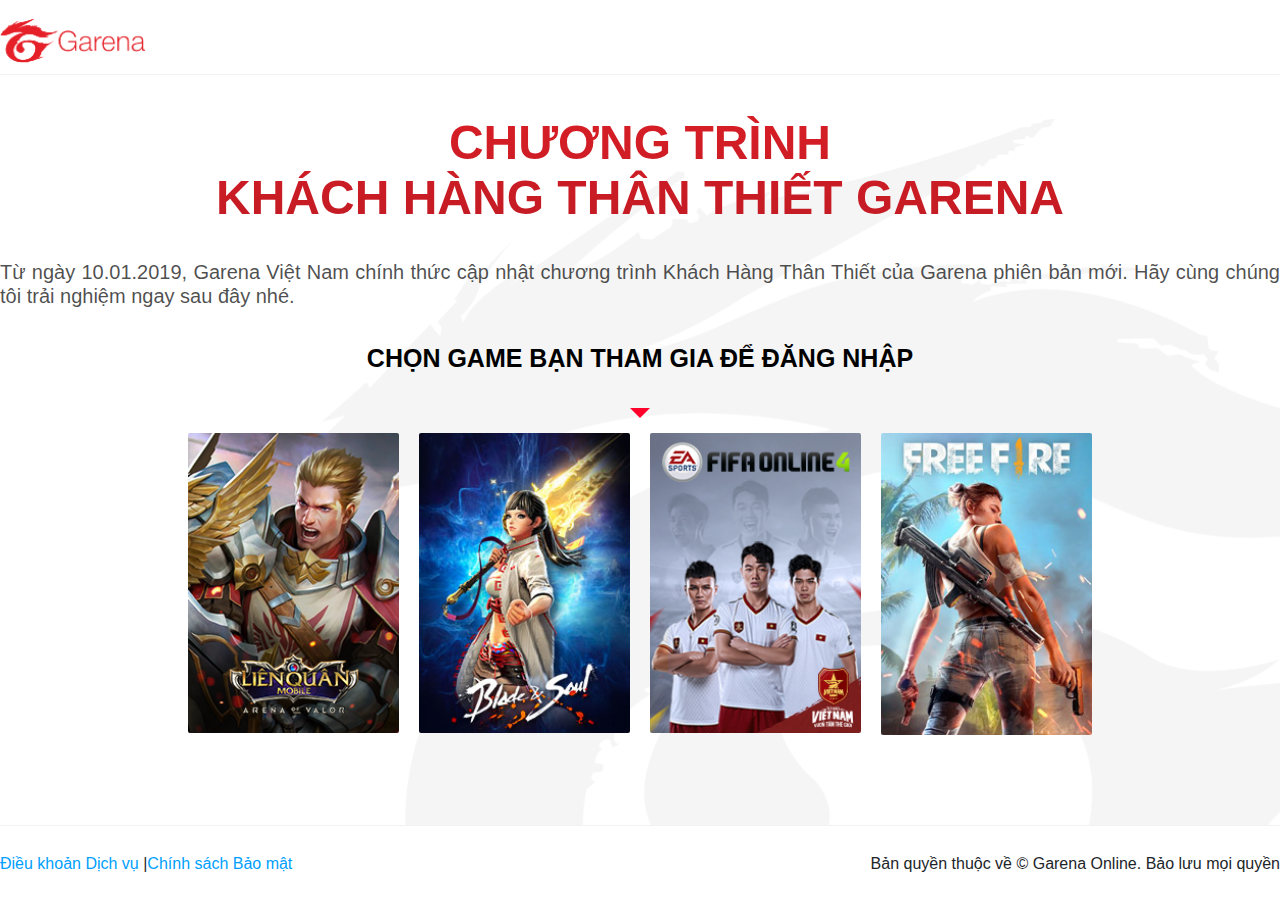
<file: index.html>
<!DOCTYPE html>
<html lang="en">
<head>
    <meta charset="UTF-8">
    <meta name="viewport" content="width=device-width, initial-scale=1.0">
    <title>Document</title>
    <link rel="stylesheet" href="public/css/bootstrap.min.css">
    <link rel="stylesheet" href="public/css/index.css">
    <link rel="stylesheet" href="public/css/jquery.fancybox.min.css">
    <link rel="stylesheet" href="public/css/styles.css">
    <link rel="stylesheet" href="public/css/sweetalert2.min.css">
</head>
<body>
    <body data-aos-easing="ease" data-aos-duration="400" data-aos-delay="0"><div id="root"><div><header><div class="container-rm"><h1 class="logo"><img src="public/images/logo.png" alt=""></h1><ul class="user-info-nav"></ul></div></header><main><section class="container-rm"><h2 class="page-title ">chương trình <br>khách hàng thân thiết garena</h2><p class="description  ">Từ ngày 10.01.2019, Garena Việt Nam chính thức cập nhật chương trình Khách Hàng Thân Thiết của Garena phiên bản mới. Hãy cùng chúng tôi trải nghiệm ngay sau đây nhé.</p><h3 class="item-title ">chọn game bạn tham gia để đăng nhập</h3><div class="triangle"></div><div class="list-game"><div class="row slick-initialized slick-slider" id="game-list"><div class="slick-list draggable"><div class="slick-track" style="opacity: 1; width: 924px; transform: translate3d(0px, 0px, 0px);"><div class="slick-slide slick-current slick-active" data-slick-index="0" aria-hidden="false" style="width: 231px;"><div><div class="item" style="width: 100%; display: inline-block;"><a class="overlay-link" href="/login?game=aov" tabindex="0"><img src="public/images/g_aov.png" alt="" srcset="public/images/g_aov.png 2500w, public/images/g_aov_mb.png 1023w"><div class="overlay-info"><span> <span> Tham gia ngay </span> </span></div></a></div></div></div><div class="slick-slide slick-active" data-slick-index="1" aria-hidden="false" style="width: 231px;"><div><div class="item" style="width: 100%; display: inline-block;"><a class="overlay-link" href="/login?game=bns" tabindex="0"><img src="public/images/g_bns.jpg" alt="" srcset="public/images/g_bns.jpg 2500w, public/images/g_bns_mb.jpg 1023w"><div class="overlay-info"><span> <span> Tham gia ngay </span> </span></div></a></div></div></div><div class="slick-slide slick-active" data-slick-index="2" aria-hidden="false" style="width: 231px;"><div><div class="item" style="width: 100%; display: inline-block;"><a class="overlay-link" href="/login?game=fo4" tabindex="0"><img src="public/images/g_fo4.jpg" alt="" srcset="public/images/g_fo4.jpg 2500w, public/images/g_fo4_mb.jpg 1023w"><div class="overlay-info"><span> <span> Tham gia ngay </span> </span></div></a></div></div></div><div class="slick-slide slick-active" data-slick-index="3" aria-hidden="false" style="width: 231px;"><div><div class="item" style="width: 100%; display: inline-block;"><a class="overlay-link" href="https://www.facebook.com" tabindex="0"><img src="public/images/g_ff.png" alt="" srcset="public/images/g_ff.png 2500w, public/images/g_ff_mb.png 1023w"><div class="overlay-info"><span> <span> Tham gia ngay </span> </span></div></a></div></div></div></div></div></div></div></section><div class="bg-img  "><img src="public/images/bg-img.png" alt=""></div></main><footer><div class="container-rm"><div class="float-left"><a href="https://garena.vn/terms">Điều khoản Dịch vụ </a>|<a href="https://garena.vn/privacy">Chính sách Bảo mật</a></div><div class="float-right">Bản quyền thuộc về © Garena Online. Bảo lưu mọi quyền</div></div></footer></div></div><script src="public/js/app.js"></script><script type="text/javascript" src=""></script><script type="text/javascript" src="public/js/bundle.8d805f7bd8057be4f2dc.js"></script></body>
</body>
</html>
</file>
<file: public/css/index.css>
.invisible{opacity:0}.text-center a{text-decoration:none}.error{margin-bottom:2rem;color:#1e90ff}@media screen and (min-width:1023px){body{height:100vh;overflow:hidden}body main{height:calc(100vh - 15rem);padding-top:4rem}body .item-title,body .page-title{margin:0 0 3.5rem}body .description,body .list-game{max-width:129rem}}.logout{cursor:pointer;margin-left:1rem}.user-info-nav{display:flex}.user-info-nav img{margin-left:1rem}.lienminh-link:hover{color:#009fff;text-decoration:none}.overlay-link .overlay-info{pointer-events:none;visibility:hidden}.overlay-link:hover .overlay-info{pointer-events:all;visibility:visible}.triangle{width:0;height:0;border-color:#ff002b transparent transparent;border-style:solid;border-width:10px 10px 0;animation:ping 2s infinite;margin-left:auto;margin-right:auto;padding-bottom:1.5rem}@keyframes ping{0%,20%,40%,to{transform:translateY(0)}10%,30%{transform:translateY(-1rem)}}.game-icon{margin:0 auto 15px;width:67px;height:67px;display:block;border-radius:50%}.game-icon-container{display:inline-block;margin:0 1rem}
</file>
<file: public/css/styles.css>
/*screen 1920-1440-1280*/
/*! normalize.css v3.0.3 | MIT License | github.com/necolas/normalize.css */
/**
 * 1. Set default font family to sans-serif.
 * 2. Prevent iOS and IE text size adjust after device orientation change,
 *    without disabling user zoom.
 */
html {
  font-family: sans-serif;
  /* 1 */
  -ms-text-size-adjust: 100%;
  /* 2 */
  -webkit-text-size-adjust: 100%;
  /* 2 */
}

/**
 * Remove default margin.
 */
body {
  margin: 0;
}

/* HTML5 display definitions
   ========================================================================== */
/**
 * Correct `block` display not defined for any HTML5 element in IE 8/9.
 * Correct `block` display not defined for `details` or `summary` in IE 10/11
 * and Firefox.
 * Correct `block` display not defined for `main` in IE 11.
 */
article,
aside,
details,
figcaption,
figure,
footer,
header,
hgroup,
main,
menu,
nav,
section,
summary {
  display: block;
}

/**
 * 1. Correct `inline-block` display not defined in IE 8/9.
 * 2. Normalize vertical alignment of `progress` in Chrome, Firefox, and Opera.
 */
audio,
canvas,
progress,
video {
  display: inline-block;
  /* 1 */
  vertical-align: baseline;
  /* 2 */
}

/**
 * Prevent modern browsers from displaying `audio` without controls.
 * Remove excess height in iOS 5 devices.
 */
audio:not([controls]) {
  display: none;
  height: 0;
}

/**
 * Address `[hidden]` styling not present in IE 8/9/10.
 * Hide the `template` element in IE 8/9/10/11, Safari, and Firefox < 22.
 */
[hidden],
template {
  display: none;
}

/* Links
   ========================================================================== */
/**
 * Remove the gray background color from active links in IE 10.
 */
a {
  background-color: transparent;
}

/**
 * Improve readability of focused elements when they are also in an
 * active/hover state.
 */
a:active,
a:hover {
  outline: 0;
}

/* Text-level semantics
   ========================================================================== */
/**
 * Address styling not present in IE 8/9/10/11, Safari, and Chrome.
 */
abbr[title] {
  border-bottom: 1px dotted;
}

/**
 * Address style set to `bolder` in Firefox 4+, Safari, and Chrome.
 */
b,
strong {
  font-weight: bold;
}

/**
 * Address styling not present in Safari and Chrome.
 */
dfn {
  font-style: italic;
}

/**
 * Address variable `h1` font-size and margin within `section` and `article`
 * contexts in Firefox 4+, Safari, and Chrome.
 */
h1 {
  font-size: 2em;
  margin: 0.67em 0;
}

/**
 * Address styling not present in IE 8/9.
 */
mark {
  background: #ff0;
  color: #000;
}

/**
 * Address inconsistent and variable font size in all browsers.
 */
small {
  font-size: 80%;
}

/**
 * Prevent `sub` and `sup` affecting `line-height` in all browsers.
 */
sub,
sup {
  font-size: 75%;
  line-height: 0;
  position: relative;
  vertical-align: baseline;
}

sup {
  top: -0.5em;
}

sub {
  bottom: -0.25em;
}

/* Embedded content
   ========================================================================== */
/**
 * Remove border when inside `a` element in IE 8/9/10.
 */
img {
  border: 0;
}

/**
 * Correct overflow not hidden in IE 9/10/11.
 */
svg:not(:root) {
  overflow: hidden;
}

/* Grouping content
   ========================================================================== */
/**
 * Address margin not present in IE 8/9 and Safari.
 */
figure {
  margin: 1em 40px;
}

/**
 * Address differences between Firefox and other browsers.
 */
hr {
  -webkit-box-sizing: content-box;
          box-sizing: content-box;
  height: 0;
}

/**
 * Contain overflow in all browsers.
 */
pre {
  overflow: auto;
}

/**
 * Address odd `em`-unit font size rendering in all browsers.
 */
code,
kbd,
pre,
samp {
  font-family: monospace, monospace;
  font-size: 1em;
}

/* Forms
   ========================================================================== */
/**
 * Known limitation: by default, Chrome and Safari on OS X allow very limited
 * styling of `select`, unless a `border` property is set.
 */
/**
 * 1. Correct color not being inherited.
 *    Known issue: affects color of disabled elements.
 * 2. Correct font properties not being inherited.
 * 3. Address margins set differently in Firefox 4+, Safari, and Chrome.
 */
button,
input,
optgroup,
select,
textarea {
  color: inherit;
  /* 1 */
  font: inherit;
  /* 2 */
  margin: 0;
  /* 3 */
}

/**
 * Address `overflow` set to `hidden` in IE 8/9/10/11.
 */
button {
  overflow: visible;
}

/**
 * Address inconsistent `text-transform` inheritance for `button` and `select`.
 * All other form control elements do not inherit `text-transform` values.
 * Correct `button` style inheritance in Firefox, IE 8/9/10/11, and Opera.
 * Correct `select` style inheritance in Firefox.
 */
button,
select {
  text-transform: none;
}

/**
 * 1. Avoid the WebKit bug in Android 4.0.* where (2) destroys native `audio`
 *    and `video` controls.
 * 2. Correct inability to style clickable `input` types in iOS.
 * 3. Improve usability and consistency of cursor style between image-type
 *    `input` and others.
 */
button,
html input[type="button"],
input[type="reset"],
input[type="submit"] {
  -webkit-appearance: button;
  /* 2 */
  cursor: pointer;
  /* 3 */
}

/**
 * Re-set default cursor for disabled elements.
 */
button[disabled],
html input[disabled] {
  cursor: default;
}

/**
 * Remove inner padding and border in Firefox 4+.
 */
button::-moz-focus-inner,
input::-moz-focus-inner {
  border: 0;
  padding: 0;
}

/**
 * Address Firefox 4+ setting `line-height` on `input` using `!important` in
 * the UA stylesheet.
 */
input {
  line-height: normal;
}

/**
 * It's recommended that you don't attempt to style these elements.
 * Firefox's implementation doesn't respect box-sizing, padding, or width.
 *
 * 1. Address box sizing set to `content-box` in IE 8/9/10.
 * 2. Remove excess padding in IE 8/9/10.
 */
input[type="checkbox"],
input[type="radio"] {
  -webkit-box-sizing: border-box;
          box-sizing: border-box;
  /* 1 */
  padding: 0;
  /* 2 */
}

/**
 * Fix the cursor style for Chrome's increment/decrement buttons. For certain
 * `font-size` values of the `input`, it causes the cursor style of the
 * decrement button to change from `default` to `text`.
 */
input[type="number"]::-webkit-inner-spin-button,
input[type="number"]::-webkit-outer-spin-button {
  height: auto;
}

/**
 * 1. Address `appearance` set to `searchfield` in Safari and Chrome.
 * 2. Address `box-sizing` set to `border-box` in Safari and Chrome.
 */
input[type="search"] {
  -webkit-appearance: textfield;
  /* 1 */
  -webkit-box-sizing: content-box;
          box-sizing: content-box;
  /* 2 */
}

/**
 * Remove inner padding and search cancel button in Safari and Chrome on OS X.
 * Safari (but not Chrome) clips the cancel button when the search input has
 * padding (and `textfield` appearance).
 */
input[type="search"]::-webkit-search-cancel-button,
input[type="search"]::-webkit-search-decoration {
  -webkit-appearance: none;
}

/**
 * Define consistent border, margin, and padding.
 */
fieldset {
  border: 1px solid #c0c0c0;
  margin: 0 2px;
  padding: 0.35em 0.625em 0.75em;
}

/**
 * 1. Correct `color` not being inherited in IE 8/9/10/11.
 * 2. Remove padding so people aren't caught out if they zero out fieldsets.
 */
legend {
  border: 0;
  /* 1 */
  padding: 0;
  /* 2 */
}

/**
 * Remove default vertical scrollbar in IE 8/9/10/11.
 */
textarea {
  overflow: auto;
}

/**
 * Don't inherit the `font-weight` (applied by a rule above).
 * NOTE: the default cannot safely be changed in Chrome and Safari on OS X.
 */
optgroup {
  font-weight: bold;
}

/* Tables
   ========================================================================== */
/**
 * Remove most spacing between table cells.
 */
table {
  border-collapse: collapse;
  border-spacing: 0;
}

td,
th {
  padding: 0;
}

/* Slider */
.slick-slider {
  position: relative;
  display: block;
  -webkit-box-sizing: border-box;
          box-sizing: border-box;
  -webkit-touch-callout: none;
  -webkit-user-select: none;
  -moz-user-select: none;
  -ms-user-select: none;
  user-select: none;
  -ms-touch-action: pan-y;
  touch-action: pan-y;
  -webkit-tap-highlight-color: transparent;
}

.slick-list {
  position: relative;
  overflow: hidden;
  display: block;
  margin: 0;
  padding: 0;
}

.slick-list:focus {
  outline: none;
}

.slick-list.dragging {
  cursor: pointer;
  cursor: hand;
}

.slick-slider .slick-track,
.slick-slider .slick-list {
  -webkit-transform: translate3d(0, 0, 0);
  -ms-transform: translate3d(0, 0, 0);
  transform: translate3d(0, 0, 0);
}

.slick-track {
  position: relative;
  left: 0;
  top: 0;
  display: block;
  margin-left: auto;
  margin-right: auto;
}

.slick-track:before, .slick-track:after {
  content: "";
  display: table;
}

.slick-track:after {
  clear: both;
}

.slick-loading .slick-track {
  visibility: hidden;
}

.slick-slide {
  float: left;
  height: 100%;
  min-height: 1px;
  display: none;
}

[dir="rtl"] .slick-slide {
  float: right;
}

.slick-slide img {
  display: block;
}

.slick-slide.slick-loading img {
  display: none;
}

.slick-slide.dragging img {
  pointer-events: none;
}

.slick-initialized .slick-slide {
  display: block;
}

.slick-loading .slick-slide {
  visibility: hidden;
}

.slick-vertical .slick-slide {
  display: block;
  height: auto;
  border: 1px solid transparent;
}

.slick-arrow.slick-hidden {
  display: none;
}

.nice-select {
  -webkit-tap-highlight-color: transparent;
  background-color: #fff;
  border-radius: 5px;
  border: solid 1px #e8e8e8;
  -webkit-box-sizing: border-box;
          box-sizing: border-box;
  clear: both;
  cursor: pointer;
  display: block;
  float: left;
  font-family: inherit;
  font-size: 14px;
  font-weight: normal;
  height: 42px;
  line-height: 40px;
  outline: none;
  padding-left: 18px;
  padding-right: 30px;
  position: relative;
  text-align: left !important;
  -webkit-transition: all 0.2s ease-in-out;
  transition: all 0.2s ease-in-out;
  -webkit-user-select: none;
  -moz-user-select: none;
  -ms-user-select: none;
  user-select: none;
  white-space: nowrap;
  width: auto;
}

.nice-select:hover {
  border-color: #dbdbdb;
}

.nice-select:active, .nice-select.open, .nice-select:focus {
  border-color: #999;
}

.nice-select:after {
  border-bottom: 2px solid #999;
  border-right: 2px solid #999;
  content: '';
  display: block;
  height: 5px;
  margin-top: -4px;
  pointer-events: none;
  position: absolute;
  right: 12px;
  top: 50%;
  -webkit-transform-origin: 66% 66%;
  -ms-transform-origin: 66% 66%;
  transform-origin: 66% 66%;
  -webkit-transform: rotate(45deg);
  -ms-transform: rotate(45deg);
  transform: rotate(45deg);
  -webkit-transition: all 0.15s ease-in-out;
  transition: all 0.15s ease-in-out;
  width: 5px;
}

.nice-select.open:after {
  -webkit-transform: rotate(-135deg);
  -ms-transform: rotate(-135deg);
  transform: rotate(-135deg);
}

.nice-select.open .list {
  opacity: 1;
  pointer-events: auto;
  -webkit-transform: scale(1) translateY(0);
  -ms-transform: scale(1) translateY(0);
  transform: scale(1) translateY(0);
}

.nice-select.disabled {
  border-color: #ededed;
  color: #999;
  pointer-events: none;
}

.nice-select.disabled:after {
  border-color: #cccccc;
}

.nice-select.wide {
  width: 100%;
}

.nice-select.wide .list {
  left: 0 !important;
  right: 0 !important;
}

.nice-select.right {
  float: right;
}

.nice-select.right .list {
  left: auto;
  right: 0;
}

.nice-select.small {
  font-size: 12px;
  height: 36px;
  line-height: 34px;
}

.nice-select.small:after {
  height: 4px;
  width: 4px;
}

.nice-select.small .option {
  line-height: 34px;
  min-height: 34px;
}

.nice-select .list {
  background-color: #fff;
  border-radius: 5px;
  -webkit-box-shadow: 0 0 0 1px rgba(68, 68, 68, 0.11);
          box-shadow: 0 0 0 1px rgba(68, 68, 68, 0.11);
  -webkit-box-sizing: border-box;
          box-sizing: border-box;
  margin-top: 4px;
  opacity: 0;
  overflow: hidden;
  padding: 0;
  pointer-events: none;
  position: absolute;
  top: 100%;
  left: 0;
  -webkit-transform-origin: 50% 0;
  -ms-transform-origin: 50% 0;
  transform-origin: 50% 0;
  -webkit-transform: scale(0.75) translateY(-21px);
  -ms-transform: scale(0.75) translateY(-21px);
  transform: scale(0.75) translateY(-21px);
  -webkit-transition: all 0.2s cubic-bezier(0.5, 0, 0, 1.25), opacity 0.15s ease-out;
  transition: all 0.2s cubic-bezier(0.5, 0, 0, 1.25), opacity 0.15s ease-out;
  z-index: 9;
}

.nice-select .list:hover .option:not(:hover) {
  background-color: transparent !important;
}

.nice-select .option {
  cursor: pointer;
  font-weight: 400;
  line-height: 40px;
  list-style: none;
  min-height: 40px;
  outline: none;
  padding-left: 18px;
  padding-right: 29px;
  text-align: left;
  -webkit-transition: all 0.2s;
  transition: all 0.2s;
}

.nice-select .option:hover, .nice-select .option.focus, .nice-select .option.selected.focus {
  background-color: #f6f6f6;
}

.nice-select .option.selected {
  font-weight: bold;
}

.nice-select .option.disabled {
  background-color: transparent;
  color: #999;
  cursor: default;
}

.no-csspointerevents .nice-select .list {
  display: none;
}

.no-csspointerevents .nice-select.open .list {
  display: block;
}

html {
  -webkit-box-sizing: border-box;
          box-sizing: border-box;
  font-size: 62.5%;
}

body {
  font-size: 1.6rem;
  font-family: "Roboto", sans-serif;
  overflow-x: hidden;
  background-color: #fff;
}

*,
*::before,
*::after {
  -webkit-box-sizing: inherit;
          box-sizing: inherit;
}

a {
  color: #009fff;
  text-decoration: none;
}

a:hover, a:focus {
  color: #fff;
  text-decoration: underline;
}

p, ul, ol, dl,
pre,
figure {
  margin: 0 0 2rem 0;
  line-height: 1.25;
}

p:empty, ul:empty, ol:empty, dl:empty,
pre:empty,
figure:empty {
  display: none;
}

blockquote,
.explanation {
  display: block;
  margin-bottom: 1em;
  margin-left: 0;
  padding-left: 1em;
  font-weight: lighter;
  font-style: normal;
  border-left: 5px solid #011826;
}

blockquote > *:last-child,
.explanation > *:last-child {
  margin-bottom: 0;
}

hr {
  border: 0;
  height: 1px;
  background: #e5e5e5;
}

img {
  border: 0;
}

table {
  margin-bottom: 1rem;
}

table th {
  font-weight: bold;
  text-align: left;
}

.table {
  width: 100%;
  max-width: 100%;
}

.table td,
.table th {
  padding: 1rem;
  border-bottom: 1px solid #e5e5e5;
}

.table th {
  font-weight: bold;
}

.table thead td,
.table thead th {
  border-bottom-width: 2px;
}

.table tbody tr:last-child td,
.table tbody tr:last-child th,
.table tfoot tr:last-child td,
.table tfoot tr:last-child th {
  border-bottom: 0;
}

.table tfoot td,
.table tfoot th {
  border-top: 2px solid #e5e5e5;
}

.table caption {
  padding: 0.75rem;
  font-size: small;
  color: #999;
}

ul {
  list-style: disc;
  margin-left: 1.4em;
  padding-left: 0;
}

ul ul,
ul ol {
  margin-bottom: 0;
}

ol {
  list-style: decimal;
  margin-left: 1.4em;
  padding-left: 0;
}

ol ul,
ol ol {
  margin-bottom: 0;
}

.no-bullet {
  list-style: outside none none;
  margin-left: 0;
}

dt {
  font-weight: bold;
}

dd {
  margin-left: 0;
}

h1, h2, h3, h4, h5, h6, .h1, .h2, .h3, .h4, .h5, .h6 {
  margin: 0 0 0.4em 0;
  padding: 0;
  line-height: 1.2;
  text-transform: uppercase;
  font-weight: 700;
  color: #e52028;
}

h1 a, h2 a, h3 a, h4 a, h5 a, h6 a, .h1 a, .h2 a, .h3 a, .h4 a, .h5 a, .h6 a {
  color: inherit;
  text-decoration: inherit;
  font-weight: inherit;
}

h1 a:hover, h2 a:hover, h3 a:hover, h4 a:hover, h5 a:hover, h6 a:hover, .h1 a:hover, .h2 a:hover, .h3 a:hover, .h4 a:hover, .h5 a:hover, .h6 a:hover {
  color: inherit;
  text-decoration: inherit;
}

h1, .h1 {
  font-size: 3.5rem;
}

h2, .h2 {
  font-size: 1.7rem;
}

h3, .h3 {
  font-size: 2rem;
}

h4, .h4 {
  font-size: 1.6rem;
}

h5, .h5 {
  font-size: 1.6rem;
}

h6, .h6 {
  font-size: 1.6rem;
}

.h1, .h2, .h3, .h4, .h5, .h6 {
  display: block;
}

strong, b, .bold {
  font-weight: bold;
}

em, dfn, i, .italic {
  font-style: italic;
}

u, ins, .underline {
  text-decoration: underline;
}

.uppercase {
  text-transform: uppercase;
}

sub, .subscribt {
  font-size: small;
  text-transform: subscribe;
}

sup, .superscript {
  font-size: small;
  text-transform: superscript;
}

del, s, .strike {
  text-decoration: line-through;
}

small {
  font-size: small;
}

.animate-in {
  -webkit-animation-name: page-in;
          animation-name: page-in;
  -webkit-animation-duration: .5s;
          animation-duration: .5s;
  -webkit-animation-fill-mode: both;
          animation-fill-mode: both;
  -webkit-animation-timing-function: ease-in-out;
          animation-timing-function: ease-in-out;
  z-index: 1;
}

.animate-out {
  -webkit-animation-name: page-out;
          animation-name: page-out;
  -webkit-animation-duration: .5s;
          animation-duration: .5s;
  -webkit-animation-fill-mode: both;
          animation-fill-mode: both;
  -webkit-animation-timing-function: ease-in-out;
          animation-timing-function: ease-in-out;
}

@-webkit-keyframes scroll-down {
  0%, 100% {
    -webkit-transform: translateY(0);
    transform: translateY(0);
  }
  50% {
    -webkit-transform: translateY(10px);
    transform: translateY(10px);
  }
}

@keyframes scroll-down {
  0%, 100% {
    -webkit-transform: translateY(0);
    transform: translateY(0);
  }
  50% {
    -webkit-transform: translateY(10px);
    transform: translateY(10px);
  }
}

@-webkit-keyframes julia-updown {
  0%, 100% {
    -webkit-transform: translateY(5px);
    transform: translateY(5px);
  }
  50% {
    -webkit-transform: translateY(0);
    transform: translateY(0);
  }
}

@keyframes julia-updown {
  0%, 100% {
    -webkit-transform: translateY(5px);
    transform: translateY(5px);
  }
  50% {
    -webkit-transform: translateY(0);
    transform: translateY(0);
  }
}

@-webkit-keyframes left-wing {
  0% {
    -webkit-transform: rotate(5deg);
            transform: rotate(5deg);
  }
  50% {
    -webkit-transform: rotate(-5deg);
            transform: rotate(-5deg);
  }
  100% {
    -webkit-transform: rotate(5deg);
            transform: rotate(5deg);
  }
}

@keyframes left-wing {
  0% {
    -webkit-transform: rotate(5deg);
            transform: rotate(5deg);
  }
  50% {
    -webkit-transform: rotate(-5deg);
            transform: rotate(-5deg);
  }
  100% {
    -webkit-transform: rotate(5deg);
            transform: rotate(5deg);
  }
}

@-webkit-keyframes right-wing {
  0% {
    -webkit-transform: rotate(-5deg);
            transform: rotate(-5deg);
  }
  50% {
    -webkit-transform: rotate(5deg);
            transform: rotate(5deg);
  }
  100% {
    -webkit-transform: rotate(-5deg);
            transform: rotate(-5deg);
  }
}

@keyframes right-wing {
  0% {
    -webkit-transform: rotate(-5deg);
            transform: rotate(-5deg);
  }
  50% {
    -webkit-transform: rotate(5deg);
            transform: rotate(5deg);
  }
  100% {
    -webkit-transform: rotate(-5deg);
            transform: rotate(-5deg);
  }
}

@-webkit-keyframes god-idle {
  0%, 100% {
    -webkit-transform: translateY(-50%) translateX(0);
            transform: translateY(-50%) translateX(0);
  }
  50% {
    -webkit-transform: translateY(-52%) translateX(0);
            transform: translateY(-52%) translateX(0);
  }
}

@keyframes god-idle {
  0%, 100% {
    -webkit-transform: translateY(-50%) translateX(0);
            transform: translateY(-50%) translateX(0);
  }
  50% {
    -webkit-transform: translateY(-52%) translateX(0);
            transform: translateY(-52%) translateX(0);
  }
}

@-webkit-keyframes god-in {
  0% {
    opacity: 0;
  }
  100% {
    opacity: 1;
  }
}

@keyframes god-in {
  0% {
    opacity: 0;
  }
  100% {
    opacity: 1;
  }
}

@-webkit-keyframes god-idle-2 {
  0%, 100% {
    -webkit-transform: translateY(-100px) translateX(-10%);
            transform: translateY(-100px) translateX(-10%);
  }
  50% {
    -webkit-transform: translateY(-120px) translateX(-10%);
            transform: translateY(-120px) translateX(-10%);
  }
}

@keyframes god-idle-2 {
  0%, 100% {
    -webkit-transform: translateY(-100px) translateX(-10%);
            transform: translateY(-100px) translateX(-10%);
  }
  50% {
    -webkit-transform: translateY(-120px) translateX(-10%);
            transform: translateY(-120px) translateX(-10%);
  }
}

@-webkit-keyframes god-left-in {
  0% {
    -webkit-transform: translateY(-20%) translateX(0);
            transform: translateY(-20%) translateX(0);
    opacity: 0;
  }
  100% {
    -webkit-transform: translateY(-50%) translateX(0);
            transform: translateY(-50%) translateX(0);
    opacity: 1;
  }
}

@keyframes god-left-in {
  0% {
    -webkit-transform: translateY(-20%) translateX(0);
            transform: translateY(-20%) translateX(0);
    opacity: 0;
  }
  100% {
    -webkit-transform: translateY(-50%) translateX(0);
            transform: translateY(-50%) translateX(0);
    opacity: 1;
  }
}

@-webkit-keyframes god-right-in {
  0% {
    opacity: 0;
  }
  100% {
    opacity: 1;
  }
}

@keyframes god-right-in {
  0% {
    opacity: 0;
  }
  100% {
    opacity: 1;
  }
}

@-webkit-keyframes page-in {
  0% {
    display: none;
    opacity: 0;
    -webkit-transform: scale(2, 2);
            transform: scale(2, 2);
  }
  100% {
    opacity: 1;
    -webkit-transform: scale(1, 1);
            transform: scale(1, 1);
    display: block;
  }
}

@keyframes page-in {
  0% {
    display: none;
    opacity: 0;
    -webkit-transform: scale(2, 2);
            transform: scale(2, 2);
  }
  100% {
    opacity: 1;
    -webkit-transform: scale(1, 1);
            transform: scale(1, 1);
    display: block;
  }
}

@-webkit-keyframes page-out {
  0% {
    opacity: 1;
    -webkit-transform: scale(1, 1);
            transform: scale(1, 1);
    display: block;
  }
  100% {
    opacity: 0;
    -webkit-transform: scale(1, 1);
            transform: scale(1, 1);
    display: none;
  }
}

@keyframes page-out {
  0% {
    opacity: 1;
    -webkit-transform: scale(1, 1);
            transform: scale(1, 1);
    display: block;
  }
  100% {
    opacity: 0;
    -webkit-transform: scale(1, 1);
            transform: scale(1, 1);
    display: none;
  }
}

.anim {
  opacity: 0;
  -webkit-transition: opacity .5s ease-in-out, margin-top .5s ease, -webkit-transform .5s ease-in-out;
  transition: opacity .5s ease-in-out, margin-top .5s ease, -webkit-transform .5s ease-in-out;
  transition: transform .5s ease-in-out, opacity .5s ease-in-out, margin-top .5s ease;
  transition: transform .5s ease-in-out, opacity .5s ease-in-out, margin-top .5s ease, -webkit-transform .5s ease-in-out;
}

.animate-in {
  /*&.section-5 {
    li img {
      margin-bottom: 0;
    }
  }*/
}

.animate-in .anim {
  opacity: 1 !important;
  -webkit-transform: translateX(0) translateY(0) scale(1) !important;
      -ms-transform: translateX(0) translateY(0) scale(1) !important;
          transform: translateX(0) translateY(0) scale(1) !important;
  -webkit-filter: none !important;
          filter: none !important;
  -webkit-transition-delay: 0s;
          transition-delay: 0s;
}

.animate-in #petal-stage-wrap {
  opacity: 1 !important;
}

@-webkit-keyframes scale-in {
  0% {
    -webkit-transform: scale(0);
            transform: scale(0);
  }
  100% {
    -webkit-transform: scale(1);
            transform: scale(1);
  }
}

@keyframes scale-in {
  0% {
    -webkit-transform: scale(0);
            transform: scale(0);
  }
  100% {
    -webkit-transform: scale(1);
            transform: scale(1);
  }
}

.ani-scale-in {
  -webkit-animation-name: scale-in;
          animation-name: scale-in;
  -webkit-animation-duration: 0.5s;
          animation-duration: 0.5s;
  -webkit-animation-fill-mode: both;
          animation-fill-mode: both;
  -webkit-animation-timing-function: ease-in-out;
          animation-timing-function: ease-in-out;
}

/*!
 * animate.css -http://daneden.me/animate
 * Version - 3.7.0
 * Licensed under the MIT license - http://opensource.org/licenses/MIT
 *
 * Copyright (c) 2018 Daniel Eden
 */
@-webkit-keyframes bounce {
  from,
  20%,
  53%,
  80%,
  to {
    -webkit-animation-timing-function: cubic-bezier(0.215, 0.61, 0.355, 1);
    animation-timing-function: cubic-bezier(0.215, 0.61, 0.355, 1);
    -webkit-transform: translate3d(0, 0, 0);
    transform: translate3d(0, 0, 0);
  }
  40%,
  43% {
    -webkit-animation-timing-function: cubic-bezier(0.755, 0.05, 0.855, 0.06);
    animation-timing-function: cubic-bezier(0.755, 0.05, 0.855, 0.06);
    -webkit-transform: translate3d(0, -30px, 0);
    transform: translate3d(0, -30px, 0);
  }
  70% {
    -webkit-animation-timing-function: cubic-bezier(0.755, 0.05, 0.855, 0.06);
    animation-timing-function: cubic-bezier(0.755, 0.05, 0.855, 0.06);
    -webkit-transform: translate3d(0, -15px, 0);
    transform: translate3d(0, -15px, 0);
  }
  90% {
    -webkit-transform: translate3d(0, -4px, 0);
    transform: translate3d(0, -4px, 0);
  }
}

@keyframes bounce {
  from,
  20%,
  53%,
  80%,
  to {
    -webkit-animation-timing-function: cubic-bezier(0.215, 0.61, 0.355, 1);
    animation-timing-function: cubic-bezier(0.215, 0.61, 0.355, 1);
    -webkit-transform: translate3d(0, 0, 0);
    transform: translate3d(0, 0, 0);
  }
  40%,
  43% {
    -webkit-animation-timing-function: cubic-bezier(0.755, 0.05, 0.855, 0.06);
    animation-timing-function: cubic-bezier(0.755, 0.05, 0.855, 0.06);
    -webkit-transform: translate3d(0, -30px, 0);
    transform: translate3d(0, -30px, 0);
  }
  70% {
    -webkit-animation-timing-function: cubic-bezier(0.755, 0.05, 0.855, 0.06);
    animation-timing-function: cubic-bezier(0.755, 0.05, 0.855, 0.06);
    -webkit-transform: translate3d(0, -15px, 0);
    transform: translate3d(0, -15px, 0);
  }
  90% {
    -webkit-transform: translate3d(0, -4px, 0);
    transform: translate3d(0, -4px, 0);
  }
}

.bounce {
  -webkit-animation-name: bounce;
  animation-name: bounce;
  -webkit-transform-origin: center bottom;
  -ms-transform-origin: center bottom;
      transform-origin: center bottom;
}

@-webkit-keyframes flash {
  from,
  50%,
  to {
    opacity: 1;
  }
  25%,
  75% {
    opacity: 0;
  }
}

@keyframes flash {
  from,
  50%,
  to {
    opacity: 1;
  }
  25%,
  75% {
    opacity: 0;
  }
}

.flash {
  -webkit-animation-name: flash;
  animation-name: flash;
}

/* originally authored by Nick Pettit - https://github.com/nickpettit/glide */
@-webkit-keyframes pulse {
  from {
    -webkit-transform: scale3d(1, 1, 1);
    transform: scale3d(1, 1, 1);
  }
  50% {
    -webkit-transform: scale3d(1.05, 1.05, 1.05);
    transform: scale3d(1.05, 1.05, 1.05);
  }
  to {
    -webkit-transform: scale3d(1, 1, 1);
    transform: scale3d(1, 1, 1);
  }
}

@keyframes pulse {
  from {
    -webkit-transform: scale3d(1, 1, 1);
    transform: scale3d(1, 1, 1);
  }
  50% {
    -webkit-transform: scale3d(1.05, 1.05, 1.05);
    transform: scale3d(1.05, 1.05, 1.05);
  }
  to {
    -webkit-transform: scale3d(1, 1, 1);
    transform: scale3d(1, 1, 1);
  }
}

.pulse {
  -webkit-animation-name: pulse;
  animation-name: pulse;
}

@-webkit-keyframes rubberBand {
  from {
    -webkit-transform: scale3d(1, 1, 1);
    transform: scale3d(1, 1, 1);
  }
  30% {
    -webkit-transform: scale3d(1.25, 0.75, 1);
    transform: scale3d(1.25, 0.75, 1);
  }
  40% {
    -webkit-transform: scale3d(0.75, 1.25, 1);
    transform: scale3d(0.75, 1.25, 1);
  }
  50% {
    -webkit-transform: scale3d(1.15, 0.85, 1);
    transform: scale3d(1.15, 0.85, 1);
  }
  65% {
    -webkit-transform: scale3d(0.95, 1.05, 1);
    transform: scale3d(0.95, 1.05, 1);
  }
  75% {
    -webkit-transform: scale3d(1.05, 0.95, 1);
    transform: scale3d(1.05, 0.95, 1);
  }
  to {
    -webkit-transform: scale3d(1, 1, 1);
    transform: scale3d(1, 1, 1);
  }
}

@keyframes rubberBand {
  from {
    -webkit-transform: scale3d(1, 1, 1);
    transform: scale3d(1, 1, 1);
  }
  30% {
    -webkit-transform: scale3d(1.25, 0.75, 1);
    transform: scale3d(1.25, 0.75, 1);
  }
  40% {
    -webkit-transform: scale3d(0.75, 1.25, 1);
    transform: scale3d(0.75, 1.25, 1);
  }
  50% {
    -webkit-transform: scale3d(1.15, 0.85, 1);
    transform: scale3d(1.15, 0.85, 1);
  }
  65% {
    -webkit-transform: scale3d(0.95, 1.05, 1);
    transform: scale3d(0.95, 1.05, 1);
  }
  75% {
    -webkit-transform: scale3d(1.05, 0.95, 1);
    transform: scale3d(1.05, 0.95, 1);
  }
  to {
    -webkit-transform: scale3d(1, 1, 1);
    transform: scale3d(1, 1, 1);
  }
}

.rubberBand {
  -webkit-animation-name: rubberBand;
  animation-name: rubberBand;
}

@-webkit-keyframes shake {
  from,
  to {
    -webkit-transform: translate3d(0, 0, 0);
    transform: translate3d(0, 0, 0);
  }
  10%,
  30%,
  50%,
  70%,
  90% {
    -webkit-transform: translate3d(-10px, 0, 0);
    transform: translate3d(-10px, 0, 0);
  }
  20%,
  40%,
  60%,
  80% {
    -webkit-transform: translate3d(10px, 0, 0);
    transform: translate3d(10px, 0, 0);
  }
}

@keyframes shake {
  from,
  to {
    -webkit-transform: translate3d(0, 0, 0);
    transform: translate3d(0, 0, 0);
  }
  10%,
  30%,
  50%,
  70%,
  90% {
    -webkit-transform: translate3d(-10px, 0, 0);
    transform: translate3d(-10px, 0, 0);
  }
  20%,
  40%,
  60%,
  80% {
    -webkit-transform: translate3d(10px, 0, 0);
    transform: translate3d(10px, 0, 0);
  }
}

.shake {
  -webkit-animation-name: shake;
  animation-name: shake;
}

@-webkit-keyframes headShake {
  0% {
    -webkit-transform: translateX(0);
    transform: translateX(0);
  }
  6.5% {
    -webkit-transform: translateX(-6px) rotateY(-9deg);
    transform: translateX(-6px) rotateY(-9deg);
  }
  18.5% {
    -webkit-transform: translateX(5px) rotateY(7deg);
    transform: translateX(5px) rotateY(7deg);
  }
  31.5% {
    -webkit-transform: translateX(-3px) rotateY(-5deg);
    transform: translateX(-3px) rotateY(-5deg);
  }
  43.5% {
    -webkit-transform: translateX(2px) rotateY(3deg);
    transform: translateX(2px) rotateY(3deg);
  }
  50% {
    -webkit-transform: translateX(0);
    transform: translateX(0);
  }
}

@keyframes headShake {
  0% {
    -webkit-transform: translateX(0);
    transform: translateX(0);
  }
  6.5% {
    -webkit-transform: translateX(-6px) rotateY(-9deg);
    transform: translateX(-6px) rotateY(-9deg);
  }
  18.5% {
    -webkit-transform: translateX(5px) rotateY(7deg);
    transform: translateX(5px) rotateY(7deg);
  }
  31.5% {
    -webkit-transform: translateX(-3px) rotateY(-5deg);
    transform: translateX(-3px) rotateY(-5deg);
  }
  43.5% {
    -webkit-transform: translateX(2px) rotateY(3deg);
    transform: translateX(2px) rotateY(3deg);
  }
  50% {
    -webkit-transform: translateX(0);
    transform: translateX(0);
  }
}

.headShake {
  -webkit-animation-timing-function: ease-in-out;
  animation-timing-function: ease-in-out;
  -webkit-animation-name: headShake;
  animation-name: headShake;
}

@-webkit-keyframes swing {
  20% {
    -webkit-transform: rotate3d(0, 0, 1, 15deg);
    transform: rotate3d(0, 0, 1, 15deg);
  }
  40% {
    -webkit-transform: rotate3d(0, 0, 1, -10deg);
    transform: rotate3d(0, 0, 1, -10deg);
  }
  60% {
    -webkit-transform: rotate3d(0, 0, 1, 5deg);
    transform: rotate3d(0, 0, 1, 5deg);
  }
  80% {
    -webkit-transform: rotate3d(0, 0, 1, -5deg);
    transform: rotate3d(0, 0, 1, -5deg);
  }
  to {
    -webkit-transform: rotate3d(0, 0, 1, 0deg);
    transform: rotate3d(0, 0, 1, 0deg);
  }
}

@keyframes swing {
  20% {
    -webkit-transform: rotate3d(0, 0, 1, 15deg);
    transform: rotate3d(0, 0, 1, 15deg);
  }
  40% {
    -webkit-transform: rotate3d(0, 0, 1, -10deg);
    transform: rotate3d(0, 0, 1, -10deg);
  }
  60% {
    -webkit-transform: rotate3d(0, 0, 1, 5deg);
    transform: rotate3d(0, 0, 1, 5deg);
  }
  80% {
    -webkit-transform: rotate3d(0, 0, 1, -5deg);
    transform: rotate3d(0, 0, 1, -5deg);
  }
  to {
    -webkit-transform: rotate3d(0, 0, 1, 0deg);
    transform: rotate3d(0, 0, 1, 0deg);
  }
}

.swing {
  -webkit-transform-origin: top center;
  -ms-transform-origin: top center;
      transform-origin: top center;
  -webkit-animation-name: swing;
  animation-name: swing;
}

@-webkit-keyframes tada {
  from {
    -webkit-transform: scale3d(1, 1, 1);
    transform: scale3d(1, 1, 1);
  }
  10%,
  20% {
    -webkit-transform: scale3d(0.9, 0.9, 0.9) rotate3d(0, 0, 1, -3deg);
    transform: scale3d(0.9, 0.9, 0.9) rotate3d(0, 0, 1, -3deg);
  }
  30%,
  50%,
  70%,
  90% {
    -webkit-transform: scale3d(1.1, 1.1, 1.1) rotate3d(0, 0, 1, 3deg);
    transform: scale3d(1.1, 1.1, 1.1) rotate3d(0, 0, 1, 3deg);
  }
  40%,
  60%,
  80% {
    -webkit-transform: scale3d(1.1, 1.1, 1.1) rotate3d(0, 0, 1, -3deg);
    transform: scale3d(1.1, 1.1, 1.1) rotate3d(0, 0, 1, -3deg);
  }
  to {
    -webkit-transform: scale3d(1, 1, 1);
    transform: scale3d(1, 1, 1);
  }
}

@keyframes tada {
  from {
    -webkit-transform: scale3d(1, 1, 1);
    transform: scale3d(1, 1, 1);
  }
  10%,
  20% {
    -webkit-transform: scale3d(0.9, 0.9, 0.9) rotate3d(0, 0, 1, -3deg);
    transform: scale3d(0.9, 0.9, 0.9) rotate3d(0, 0, 1, -3deg);
  }
  30%,
  50%,
  70%,
  90% {
    -webkit-transform: scale3d(1.1, 1.1, 1.1) rotate3d(0, 0, 1, 3deg);
    transform: scale3d(1.1, 1.1, 1.1) rotate3d(0, 0, 1, 3deg);
  }
  40%,
  60%,
  80% {
    -webkit-transform: scale3d(1.1, 1.1, 1.1) rotate3d(0, 0, 1, -3deg);
    transform: scale3d(1.1, 1.1, 1.1) rotate3d(0, 0, 1, -3deg);
  }
  to {
    -webkit-transform: scale3d(1, 1, 1);
    transform: scale3d(1, 1, 1);
  }
}

.tada {
  -webkit-animation-name: tada;
  animation-name: tada;
}

/* originally authored by Nick Pettit - https://github.com/nickpettit/glide */
@-webkit-keyframes wobble {
  from {
    -webkit-transform: translate3d(0, 0, 0);
    transform: translate3d(0, 0, 0);
  }
  15% {
    -webkit-transform: translate3d(-25%, 0, 0) rotate3d(0, 0, 1, -5deg);
    transform: translate3d(-25%, 0, 0) rotate3d(0, 0, 1, -5deg);
  }
  30% {
    -webkit-transform: translate3d(20%, 0, 0) rotate3d(0, 0, 1, 3deg);
    transform: translate3d(20%, 0, 0) rotate3d(0, 0, 1, 3deg);
  }
  45% {
    -webkit-transform: translate3d(-15%, 0, 0) rotate3d(0, 0, 1, -3deg);
    transform: translate3d(-15%, 0, 0) rotate3d(0, 0, 1, -3deg);
  }
  60% {
    -webkit-transform: translate3d(10%, 0, 0) rotate3d(0, 0, 1, 2deg);
    transform: translate3d(10%, 0, 0) rotate3d(0, 0, 1, 2deg);
  }
  75% {
    -webkit-transform: translate3d(-5%, 0, 0) rotate3d(0, 0, 1, -1deg);
    transform: translate3d(-5%, 0, 0) rotate3d(0, 0, 1, -1deg);
  }
  to {
    -webkit-transform: translate3d(0, 0, 0);
    transform: translate3d(0, 0, 0);
  }
}

@keyframes wobble {
  from {
    -webkit-transform: translate3d(0, 0, 0);
    transform: translate3d(0, 0, 0);
  }
  15% {
    -webkit-transform: translate3d(-25%, 0, 0) rotate3d(0, 0, 1, -5deg);
    transform: translate3d(-25%, 0, 0) rotate3d(0, 0, 1, -5deg);
  }
  30% {
    -webkit-transform: translate3d(20%, 0, 0) rotate3d(0, 0, 1, 3deg);
    transform: translate3d(20%, 0, 0) rotate3d(0, 0, 1, 3deg);
  }
  45% {
    -webkit-transform: translate3d(-15%, 0, 0) rotate3d(0, 0, 1, -3deg);
    transform: translate3d(-15%, 0, 0) rotate3d(0, 0, 1, -3deg);
  }
  60% {
    -webkit-transform: translate3d(10%, 0, 0) rotate3d(0, 0, 1, 2deg);
    transform: translate3d(10%, 0, 0) rotate3d(0, 0, 1, 2deg);
  }
  75% {
    -webkit-transform: translate3d(-5%, 0, 0) rotate3d(0, 0, 1, -1deg);
    transform: translate3d(-5%, 0, 0) rotate3d(0, 0, 1, -1deg);
  }
  to {
    -webkit-transform: translate3d(0, 0, 0);
    transform: translate3d(0, 0, 0);
  }
}

.wobble {
  -webkit-animation-name: wobble;
  animation-name: wobble;
}

@-webkit-keyframes jello {
  from,
  11.1%,
  to {
    -webkit-transform: translate3d(0, 0, 0);
    transform: translate3d(0, 0, 0);
  }
  22.2% {
    -webkit-transform: skewX(-12.5deg) skewY(-12.5deg);
    transform: skewX(-12.5deg) skewY(-12.5deg);
  }
  33.3% {
    -webkit-transform: skewX(6.25deg) skewY(6.25deg);
    transform: skewX(6.25deg) skewY(6.25deg);
  }
  44.4% {
    -webkit-transform: skewX(-3.125deg) skewY(-3.125deg);
    transform: skewX(-3.125deg) skewY(-3.125deg);
  }
  55.5% {
    -webkit-transform: skewX(1.5625deg) skewY(1.5625deg);
    transform: skewX(1.5625deg) skewY(1.5625deg);
  }
  66.6% {
    -webkit-transform: skewX(-0.78125deg) skewY(-0.78125deg);
    transform: skewX(-0.78125deg) skewY(-0.78125deg);
  }
  77.7% {
    -webkit-transform: skewX(0.39063deg) skewY(0.39063deg);
    transform: skewX(0.39063deg) skewY(0.39063deg);
  }
  88.8% {
    -webkit-transform: skewX(-0.19531deg) skewY(-0.19531deg);
    transform: skewX(-0.19531deg) skewY(-0.19531deg);
  }
}

@keyframes jello {
  from,
  11.1%,
  to {
    -webkit-transform: translate3d(0, 0, 0);
    transform: translate3d(0, 0, 0);
  }
  22.2% {
    -webkit-transform: skewX(-12.5deg) skewY(-12.5deg);
    transform: skewX(-12.5deg) skewY(-12.5deg);
  }
  33.3% {
    -webkit-transform: skewX(6.25deg) skewY(6.25deg);
    transform: skewX(6.25deg) skewY(6.25deg);
  }
  44.4% {
    -webkit-transform: skewX(-3.125deg) skewY(-3.125deg);
    transform: skewX(-3.125deg) skewY(-3.125deg);
  }
  55.5% {
    -webkit-transform: skewX(1.5625deg) skewY(1.5625deg);
    transform: skewX(1.5625deg) skewY(1.5625deg);
  }
  66.6% {
    -webkit-transform: skewX(-0.78125deg) skewY(-0.78125deg);
    transform: skewX(-0.78125deg) skewY(-0.78125deg);
  }
  77.7% {
    -webkit-transform: skewX(0.39063deg) skewY(0.39063deg);
    transform: skewX(0.39063deg) skewY(0.39063deg);
  }
  88.8% {
    -webkit-transform: skewX(-0.19531deg) skewY(-0.19531deg);
    transform: skewX(-0.19531deg) skewY(-0.19531deg);
  }
}

.jello {
  -webkit-animation-name: jello;
  animation-name: jello;
  -webkit-transform-origin: center;
  -ms-transform-origin: center;
      transform-origin: center;
}

@-webkit-keyframes heartBeat {
  0% {
    -webkit-transform: scale(1);
    transform: scale(1);
  }
  14% {
    -webkit-transform: scale(1.3);
    transform: scale(1.3);
  }
  28% {
    -webkit-transform: scale(1);
    transform: scale(1);
  }
  42% {
    -webkit-transform: scale(1.3);
    transform: scale(1.3);
  }
  70% {
    -webkit-transform: scale(1);
    transform: scale(1);
  }
}

@keyframes heartBeat {
  0% {
    -webkit-transform: scale(1);
    transform: scale(1);
  }
  14% {
    -webkit-transform: scale(1.3);
    transform: scale(1.3);
  }
  28% {
    -webkit-transform: scale(1);
    transform: scale(1);
  }
  42% {
    -webkit-transform: scale(1.3);
    transform: scale(1.3);
  }
  70% {
    -webkit-transform: scale(1);
    transform: scale(1);
  }
}

.heartBeat {
  -webkit-animation-name: heartBeat;
  animation-name: heartBeat;
  -webkit-animation-duration: 1.3s;
  animation-duration: 1.3s;
  -webkit-animation-timing-function: ease-in-out;
  animation-timing-function: ease-in-out;
}

@-webkit-keyframes bounceIn {
  from,
  20%,
  40%,
  60%,
  80%,
  to {
    -webkit-animation-timing-function: cubic-bezier(0.215, 0.61, 0.355, 1);
    animation-timing-function: cubic-bezier(0.215, 0.61, 0.355, 1);
  }
  0% {
    opacity: 0;
    -webkit-transform: scale3d(0.3, 0.3, 0.3);
    transform: scale3d(0.3, 0.3, 0.3);
  }
  20% {
    -webkit-transform: scale3d(1.1, 1.1, 1.1);
    transform: scale3d(1.1, 1.1, 1.1);
  }
  40% {
    -webkit-transform: scale3d(0.9, 0.9, 0.9);
    transform: scale3d(0.9, 0.9, 0.9);
  }
  60% {
    opacity: 1;
    -webkit-transform: scale3d(1.03, 1.03, 1.03);
    transform: scale3d(1.03, 1.03, 1.03);
  }
  80% {
    -webkit-transform: scale3d(0.97, 0.97, 0.97);
    transform: scale3d(0.97, 0.97, 0.97);
  }
  to {
    opacity: 1;
    -webkit-transform: scale3d(1, 1, 1);
    transform: scale3d(1, 1, 1);
  }
}

@keyframes bounceIn {
  from,
  20%,
  40%,
  60%,
  80%,
  to {
    -webkit-animation-timing-function: cubic-bezier(0.215, 0.61, 0.355, 1);
    animation-timing-function: cubic-bezier(0.215, 0.61, 0.355, 1);
  }
  0% {
    opacity: 0;
    -webkit-transform: scale3d(0.3, 0.3, 0.3);
    transform: scale3d(0.3, 0.3, 0.3);
  }
  20% {
    -webkit-transform: scale3d(1.1, 1.1, 1.1);
    transform: scale3d(1.1, 1.1, 1.1);
  }
  40% {
    -webkit-transform: scale3d(0.9, 0.9, 0.9);
    transform: scale3d(0.9, 0.9, 0.9);
  }
  60% {
    opacity: 1;
    -webkit-transform: scale3d(1.03, 1.03, 1.03);
    transform: scale3d(1.03, 1.03, 1.03);
  }
  80% {
    -webkit-transform: scale3d(0.97, 0.97, 0.97);
    transform: scale3d(0.97, 0.97, 0.97);
  }
  to {
    opacity: 1;
    -webkit-transform: scale3d(1, 1, 1);
    transform: scale3d(1, 1, 1);
  }
}

.bounceIn {
  -webkit-animation-duration: 0.75s;
  animation-duration: 0.75s;
  -webkit-animation-name: bounceIn;
  animation-name: bounceIn;
}

@-webkit-keyframes bounceInDown {
  from,
  60%,
  75%,
  90%,
  to {
    -webkit-animation-timing-function: cubic-bezier(0.215, 0.61, 0.355, 1);
    animation-timing-function: cubic-bezier(0.215, 0.61, 0.355, 1);
  }
  0% {
    opacity: 0;
    -webkit-transform: translate3d(0, -3000px, 0);
    transform: translate3d(0, -3000px, 0);
  }
  60% {
    opacity: 1;
    -webkit-transform: translate3d(0, 25px, 0);
    transform: translate3d(0, 25px, 0);
  }
  75% {
    -webkit-transform: translate3d(0, -10px, 0);
    transform: translate3d(0, -10px, 0);
  }
  90% {
    -webkit-transform: translate3d(0, 5px, 0);
    transform: translate3d(0, 5px, 0);
  }
  to {
    -webkit-transform: translate3d(0, 0, 0);
    transform: translate3d(0, 0, 0);
  }
}

@keyframes bounceInDown {
  from,
  60%,
  75%,
  90%,
  to {
    -webkit-animation-timing-function: cubic-bezier(0.215, 0.61, 0.355, 1);
    animation-timing-function: cubic-bezier(0.215, 0.61, 0.355, 1);
  }
  0% {
    opacity: 0;
    -webkit-transform: translate3d(0, -3000px, 0);
    transform: translate3d(0, -3000px, 0);
  }
  60% {
    opacity: 1;
    -webkit-transform: translate3d(0, 25px, 0);
    transform: translate3d(0, 25px, 0);
  }
  75% {
    -webkit-transform: translate3d(0, -10px, 0);
    transform: translate3d(0, -10px, 0);
  }
  90% {
    -webkit-transform: translate3d(0, 5px, 0);
    transform: translate3d(0, 5px, 0);
  }
  to {
    -webkit-transform: translate3d(0, 0, 0);
    transform: translate3d(0, 0, 0);
  }
}

.bounceInDown {
  -webkit-animation-name: bounceInDown;
  animation-name: bounceInDown;
}

@-webkit-keyframes bounceInLeft {
  from,
  60%,
  75%,
  90%,
  to {
    -webkit-animation-timing-function: cubic-bezier(0.215, 0.61, 0.355, 1);
    animation-timing-function: cubic-bezier(0.215, 0.61, 0.355, 1);
  }
  0% {
    opacity: 0;
    -webkit-transform: translate3d(-3000px, 0, 0);
    transform: translate3d(-3000px, 0, 0);
  }
  60% {
    opacity: 1;
    -webkit-transform: translate3d(25px, 0, 0);
    transform: translate3d(25px, 0, 0);
  }
  75% {
    -webkit-transform: translate3d(-10px, 0, 0);
    transform: translate3d(-10px, 0, 0);
  }
  90% {
    -webkit-transform: translate3d(5px, 0, 0);
    transform: translate3d(5px, 0, 0);
  }
  to {
    -webkit-transform: translate3d(0, 0, 0);
    transform: translate3d(0, 0, 0);
  }
}

@keyframes bounceInLeft {
  from,
  60%,
  75%,
  90%,
  to {
    -webkit-animation-timing-function: cubic-bezier(0.215, 0.61, 0.355, 1);
    animation-timing-function: cubic-bezier(0.215, 0.61, 0.355, 1);
  }
  0% {
    opacity: 0;
    -webkit-transform: translate3d(-3000px, 0, 0);
    transform: translate3d(-3000px, 0, 0);
  }
  60% {
    opacity: 1;
    -webkit-transform: translate3d(25px, 0, 0);
    transform: translate3d(25px, 0, 0);
  }
  75% {
    -webkit-transform: translate3d(-10px, 0, 0);
    transform: translate3d(-10px, 0, 0);
  }
  90% {
    -webkit-transform: translate3d(5px, 0, 0);
    transform: translate3d(5px, 0, 0);
  }
  to {
    -webkit-transform: translate3d(0, 0, 0);
    transform: translate3d(0, 0, 0);
  }
}

.bounceInLeft {
  -webkit-animation-name: bounceInLeft;
  animation-name: bounceInLeft;
}

@-webkit-keyframes bounceInRight {
  from,
  60%,
  75%,
  90%,
  to {
    -webkit-animation-timing-function: cubic-bezier(0.215, 0.61, 0.355, 1);
    animation-timing-function: cubic-bezier(0.215, 0.61, 0.355, 1);
  }
  from {
    opacity: 0;
    -webkit-transform: translate3d(3000px, 0, 0);
    transform: translate3d(3000px, 0, 0);
  }
  60% {
    opacity: 1;
    -webkit-transform: translate3d(-25px, 0, 0);
    transform: translate3d(-25px, 0, 0);
  }
  75% {
    -webkit-transform: translate3d(10px, 0, 0);
    transform: translate3d(10px, 0, 0);
  }
  90% {
    -webkit-transform: translate3d(-5px, 0, 0);
    transform: translate3d(-5px, 0, 0);
  }
  to {
    -webkit-transform: translate3d(0, 0, 0);
    transform: translate3d(0, 0, 0);
  }
}

@keyframes bounceInRight {
  from,
  60%,
  75%,
  90%,
  to {
    -webkit-animation-timing-function: cubic-bezier(0.215, 0.61, 0.355, 1);
    animation-timing-function: cubic-bezier(0.215, 0.61, 0.355, 1);
  }
  from {
    opacity: 0;
    -webkit-transform: translate3d(3000px, 0, 0);
    transform: translate3d(3000px, 0, 0);
  }
  60% {
    opacity: 1;
    -webkit-transform: translate3d(-25px, 0, 0);
    transform: translate3d(-25px, 0, 0);
  }
  75% {
    -webkit-transform: translate3d(10px, 0, 0);
    transform: translate3d(10px, 0, 0);
  }
  90% {
    -webkit-transform: translate3d(-5px, 0, 0);
    transform: translate3d(-5px, 0, 0);
  }
  to {
    -webkit-transform: translate3d(0, 0, 0);
    transform: translate3d(0, 0, 0);
  }
}

.bounceInRight {
  -webkit-animation-name: bounceInRight;
  animation-name: bounceInRight;
}

@-webkit-keyframes bounceInUp {
  from,
  60%,
  75%,
  90%,
  to {
    -webkit-animation-timing-function: cubic-bezier(0.215, 0.61, 0.355, 1);
    animation-timing-function: cubic-bezier(0.215, 0.61, 0.355, 1);
  }
  from {
    opacity: 0;
    -webkit-transform: translate3d(0, 3000px, 0);
    transform: translate3d(0, 3000px, 0);
  }
  60% {
    opacity: 1;
    -webkit-transform: translate3d(0, -20px, 0);
    transform: translate3d(0, -20px, 0);
  }
  75% {
    -webkit-transform: translate3d(0, 10px, 0);
    transform: translate3d(0, 10px, 0);
  }
  90% {
    -webkit-transform: translate3d(0, -5px, 0);
    transform: translate3d(0, -5px, 0);
  }
  to {
    -webkit-transform: translate3d(0, 0, 0);
    transform: translate3d(0, 0, 0);
  }
}

@keyframes bounceInUp {
  from,
  60%,
  75%,
  90%,
  to {
    -webkit-animation-timing-function: cubic-bezier(0.215, 0.61, 0.355, 1);
    animation-timing-function: cubic-bezier(0.215, 0.61, 0.355, 1);
  }
  from {
    opacity: 0;
    -webkit-transform: translate3d(0, 3000px, 0);
    transform: translate3d(0, 3000px, 0);
  }
  60% {
    opacity: 1;
    -webkit-transform: translate3d(0, -20px, 0);
    transform: translate3d(0, -20px, 0);
  }
  75% {
    -webkit-transform: translate3d(0, 10px, 0);
    transform: translate3d(0, 10px, 0);
  }
  90% {
    -webkit-transform: translate3d(0, -5px, 0);
    transform: translate3d(0, -5px, 0);
  }
  to {
    -webkit-transform: translate3d(0, 0, 0);
    transform: translate3d(0, 0, 0);
  }
}

.bounceInUp {
  -webkit-animation-name: bounceInUp;
  animation-name: bounceInUp;
}

@-webkit-keyframes bounceOut {
  20% {
    -webkit-transform: scale3d(0.9, 0.9, 0.9);
    transform: scale3d(0.9, 0.9, 0.9);
  }
  50%,
  55% {
    opacity: 1;
    -webkit-transform: scale3d(1.1, 1.1, 1.1);
    transform: scale3d(1.1, 1.1, 1.1);
  }
  to {
    opacity: 0;
    -webkit-transform: scale3d(0.3, 0.3, 0.3);
    transform: scale3d(0.3, 0.3, 0.3);
  }
}

@keyframes bounceOut {
  20% {
    -webkit-transform: scale3d(0.9, 0.9, 0.9);
    transform: scale3d(0.9, 0.9, 0.9);
  }
  50%,
  55% {
    opacity: 1;
    -webkit-transform: scale3d(1.1, 1.1, 1.1);
    transform: scale3d(1.1, 1.1, 1.1);
  }
  to {
    opacity: 0;
    -webkit-transform: scale3d(0.3, 0.3, 0.3);
    transform: scale3d(0.3, 0.3, 0.3);
  }
}

.bounceOut {
  -webkit-animation-duration: 0.75s;
  animation-duration: 0.75s;
  -webkit-animation-name: bounceOut;
  animation-name: bounceOut;
}

@-webkit-keyframes bounceOutDown {
  20% {
    -webkit-transform: translate3d(0, 10px, 0);
    transform: translate3d(0, 10px, 0);
  }
  40%,
  45% {
    opacity: 1;
    -webkit-transform: translate3d(0, -20px, 0);
    transform: translate3d(0, -20px, 0);
  }
  to {
    opacity: 0;
    -webkit-transform: translate3d(0, 2000px, 0);
    transform: translate3d(0, 2000px, 0);
  }
}

@keyframes bounceOutDown {
  20% {
    -webkit-transform: translate3d(0, 10px, 0);
    transform: translate3d(0, 10px, 0);
  }
  40%,
  45% {
    opacity: 1;
    -webkit-transform: translate3d(0, -20px, 0);
    transform: translate3d(0, -20px, 0);
  }
  to {
    opacity: 0;
    -webkit-transform: translate3d(0, 2000px, 0);
    transform: translate3d(0, 2000px, 0);
  }
}

.bounceOutDown {
  -webkit-animation-name: bounceOutDown;
  animation-name: bounceOutDown;
}

@-webkit-keyframes bounceOutLeft {
  20% {
    opacity: 1;
    -webkit-transform: translate3d(20px, 0, 0);
    transform: translate3d(20px, 0, 0);
  }
  to {
    opacity: 0;
    -webkit-transform: translate3d(-2000px, 0, 0);
    transform: translate3d(-2000px, 0, 0);
  }
}

@keyframes bounceOutLeft {
  20% {
    opacity: 1;
    -webkit-transform: translate3d(20px, 0, 0);
    transform: translate3d(20px, 0, 0);
  }
  to {
    opacity: 0;
    -webkit-transform: translate3d(-2000px, 0, 0);
    transform: translate3d(-2000px, 0, 0);
  }
}

.bounceOutLeft {
  -webkit-animation-name: bounceOutLeft;
  animation-name: bounceOutLeft;
}

@-webkit-keyframes bounceOutRight {
  20% {
    opacity: 1;
    -webkit-transform: translate3d(-20px, 0, 0);
    transform: translate3d(-20px, 0, 0);
  }
  to {
    opacity: 0;
    -webkit-transform: translate3d(2000px, 0, 0);
    transform: translate3d(2000px, 0, 0);
  }
}

@keyframes bounceOutRight {
  20% {
    opacity: 1;
    -webkit-transform: translate3d(-20px, 0, 0);
    transform: translate3d(-20px, 0, 0);
  }
  to {
    opacity: 0;
    -webkit-transform: translate3d(2000px, 0, 0);
    transform: translate3d(2000px, 0, 0);
  }
}

.bounceOutRight {
  -webkit-animation-name: bounceOutRight;
  animation-name: bounceOutRight;
}

@-webkit-keyframes bounceOutUp {
  20% {
    -webkit-transform: translate3d(0, -10px, 0);
    transform: translate3d(0, -10px, 0);
  }
  40%,
  45% {
    opacity: 1;
    -webkit-transform: translate3d(0, 20px, 0);
    transform: translate3d(0, 20px, 0);
  }
  to {
    opacity: 0;
    -webkit-transform: translate3d(0, -2000px, 0);
    transform: translate3d(0, -2000px, 0);
  }
}

@keyframes bounceOutUp {
  20% {
    -webkit-transform: translate3d(0, -10px, 0);
    transform: translate3d(0, -10px, 0);
  }
  40%,
  45% {
    opacity: 1;
    -webkit-transform: translate3d(0, 20px, 0);
    transform: translate3d(0, 20px, 0);
  }
  to {
    opacity: 0;
    -webkit-transform: translate3d(0, -2000px, 0);
    transform: translate3d(0, -2000px, 0);
  }
}

.bounceOutUp {
  -webkit-animation-name: bounceOutUp;
  animation-name: bounceOutUp;
}

@-webkit-keyframes fadeIn {
  from {
    opacity: 0;
  }
  to {
    opacity: 1;
  }
}

@keyframes fadeIn {
  from {
    opacity: 0;
  }
  to {
    opacity: 1;
  }
}

.fadeIn {
  -webkit-animation-name: fadeIn;
  animation-name: fadeIn;
}

@-webkit-keyframes fadeInDown {
  from {
    opacity: 0;
    -webkit-transform: translate3d(0, -100%, 0);
    transform: translate3d(0, -100%, 0);
  }
  to {
    opacity: 1;
    -webkit-transform: translate3d(0, 0, 0);
    transform: translate3d(0, 0, 0);
  }
}

@keyframes fadeInDown {
  from {
    opacity: 0;
    -webkit-transform: translate3d(0, -100%, 0);
    transform: translate3d(0, -100%, 0);
  }
  to {
    opacity: 1;
    -webkit-transform: translate3d(0, 0, 0);
    transform: translate3d(0, 0, 0);
  }
}

.fadeInDown {
  -webkit-animation-name: fadeInDown;
  animation-name: fadeInDown;
}

@-webkit-keyframes fadeInDownBig {
  from {
    opacity: 0;
    -webkit-transform: translate3d(0, -2000px, 0);
    transform: translate3d(0, -2000px, 0);
  }
  to {
    opacity: 1;
    -webkit-transform: translate3d(0, 0, 0);
    transform: translate3d(0, 0, 0);
  }
}

@keyframes fadeInDownBig {
  from {
    opacity: 0;
    -webkit-transform: translate3d(0, -2000px, 0);
    transform: translate3d(0, -2000px, 0);
  }
  to {
    opacity: 1;
    -webkit-transform: translate3d(0, 0, 0);
    transform: translate3d(0, 0, 0);
  }
}

.fadeInDownBig {
  -webkit-animation-name: fadeInDownBig;
  animation-name: fadeInDownBig;
}

@-webkit-keyframes fadeInLeft {
  from {
    opacity: 0;
    -webkit-transform: translate3d(-100%, 0, 0);
    transform: translate3d(-100%, 0, 0);
  }
  to {
    opacity: 1;
    -webkit-transform: translate3d(0, 0, 0);
    transform: translate3d(0, 0, 0);
  }
}

@keyframes fadeInLeft {
  from {
    opacity: 0;
    -webkit-transform: translate3d(-100%, 0, 0);
    transform: translate3d(-100%, 0, 0);
  }
  to {
    opacity: 1;
    -webkit-transform: translate3d(0, 0, 0);
    transform: translate3d(0, 0, 0);
  }
}

.fadeInLeft {
  -webkit-animation-name: fadeInLeft;
  animation-name: fadeInLeft;
}

@-webkit-keyframes fadeInLeftBig {
  from {
    opacity: 0;
    -webkit-transform: translate3d(-2000px, 0, 0);
    transform: translate3d(-2000px, 0, 0);
  }
  to {
    opacity: 1;
    -webkit-transform: translate3d(0, 0, 0);
    transform: translate3d(0, 0, 0);
  }
}

@keyframes fadeInLeftBig {
  from {
    opacity: 0;
    -webkit-transform: translate3d(-2000px, 0, 0);
    transform: translate3d(-2000px, 0, 0);
  }
  to {
    opacity: 1;
    -webkit-transform: translate3d(0, 0, 0);
    transform: translate3d(0, 0, 0);
  }
}

.fadeInLeftBig {
  -webkit-animation-name: fadeInLeftBig;
  animation-name: fadeInLeftBig;
}

@-webkit-keyframes fadeInRight {
  from {
    opacity: 0;
    -webkit-transform: translate3d(100%, 0, 0);
    transform: translate3d(100%, 0, 0);
  }
  to {
    opacity: 1;
    -webkit-transform: translate3d(0, 0, 0);
    transform: translate3d(0, 0, 0);
  }
}

@keyframes fadeInRight {
  from {
    opacity: 0;
    -webkit-transform: translate3d(100%, 0, 0);
    transform: translate3d(100%, 0, 0);
  }
  to {
    opacity: 1;
    -webkit-transform: translate3d(0, 0, 0);
    transform: translate3d(0, 0, 0);
  }
}

.fadeInRight {
  -webkit-animation-name: fadeInRight;
  animation-name: fadeInRight;
}

@-webkit-keyframes fadeInRightBig {
  from {
    opacity: 0;
    -webkit-transform: translate3d(2000px, 0, 0);
    transform: translate3d(2000px, 0, 0);
  }
  to {
    opacity: 1;
    -webkit-transform: translate3d(0, 0, 0);
    transform: translate3d(0, 0, 0);
  }
}

@keyframes fadeInRightBig {
  from {
    opacity: 0;
    -webkit-transform: translate3d(2000px, 0, 0);
    transform: translate3d(2000px, 0, 0);
  }
  to {
    opacity: 1;
    -webkit-transform: translate3d(0, 0, 0);
    transform: translate3d(0, 0, 0);
  }
}

.fadeInRightBig {
  -webkit-animation-name: fadeInRightBig;
  animation-name: fadeInRightBig;
}

@-webkit-keyframes fadeInUp {
  from {
    opacity: 0;
    -webkit-transform: translate3d(0, 100%, 0);
    transform: translate3d(0, 100%, 0);
  }
  to {
    opacity: 1;
    -webkit-transform: translate3d(0, 0, 0);
    transform: translate3d(0, 0, 0);
  }
}

@keyframes fadeInUp {
  from {
    opacity: 0;
    -webkit-transform: translate3d(0, 100%, 0);
    transform: translate3d(0, 100%, 0);
  }
  to {
    opacity: 1;
    -webkit-transform: translate3d(0, 0, 0);
    transform: translate3d(0, 0, 0);
  }
}

.fadeInUp {
  -webkit-animation-name: fadeInUp;
  animation-name: fadeInUp;
}

@-webkit-keyframes fadeInUpBig {
  from {
    opacity: 0;
    -webkit-transform: translate3d(0, 2000px, 0);
    transform: translate3d(0, 2000px, 0);
  }
  to {
    opacity: 1;
    -webkit-transform: translate3d(0, 0, 0);
    transform: translate3d(0, 0, 0);
  }
}

@keyframes fadeInUpBig {
  from {
    opacity: 0;
    -webkit-transform: translate3d(0, 2000px, 0);
    transform: translate3d(0, 2000px, 0);
  }
  to {
    opacity: 1;
    -webkit-transform: translate3d(0, 0, 0);
    transform: translate3d(0, 0, 0);
  }
}

.fadeInUpBig {
  -webkit-animation-name: fadeInUpBig;
  animation-name: fadeInUpBig;
}

@-webkit-keyframes fadeOut {
  from {
    opacity: 1;
  }
  to {
    opacity: 0;
  }
}

@keyframes fadeOut {
  from {
    opacity: 1;
  }
  to {
    opacity: 0;
  }
}

.fadeOut {
  -webkit-animation-name: fadeOut;
  animation-name: fadeOut;
}

@-webkit-keyframes fadeOutDown {
  from {
    opacity: 1;
  }
  to {
    opacity: 0;
    -webkit-transform: translate3d(0, 100%, 0);
    transform: translate3d(0, 100%, 0);
  }
}

@keyframes fadeOutDown {
  from {
    opacity: 1;
  }
  to {
    opacity: 0;
    -webkit-transform: translate3d(0, 100%, 0);
    transform: translate3d(0, 100%, 0);
  }
}

.fadeOutDown {
  -webkit-animation-name: fadeOutDown;
  animation-name: fadeOutDown;
}

@-webkit-keyframes fadeOutDownBig {
  from {
    opacity: 1;
  }
  to {
    opacity: 0;
    -webkit-transform: translate3d(0, 2000px, 0);
    transform: translate3d(0, 2000px, 0);
  }
}

@keyframes fadeOutDownBig {
  from {
    opacity: 1;
  }
  to {
    opacity: 0;
    -webkit-transform: translate3d(0, 2000px, 0);
    transform: translate3d(0, 2000px, 0);
  }
}

.fadeOutDownBig {
  -webkit-animation-name: fadeOutDownBig;
  animation-name: fadeOutDownBig;
}

@-webkit-keyframes fadeOutLeft {
  from {
    opacity: 1;
  }
  to {
    opacity: 0;
    -webkit-transform: translate3d(-100%, 0, 0);
    transform: translate3d(-100%, 0, 0);
  }
}

@keyframes fadeOutLeft {
  from {
    opacity: 1;
  }
  to {
    opacity: 0;
    -webkit-transform: translate3d(-100%, 0, 0);
    transform: translate3d(-100%, 0, 0);
  }
}

.fadeOutLeft {
  -webkit-animation-name: fadeOutLeft;
  animation-name: fadeOutLeft;
}

@-webkit-keyframes fadeOutLeftBig {
  from {
    opacity: 1;
  }
  to {
    opacity: 0;
    -webkit-transform: translate3d(-2000px, 0, 0);
    transform: translate3d(-2000px, 0, 0);
  }
}

@keyframes fadeOutLeftBig {
  from {
    opacity: 1;
  }
  to {
    opacity: 0;
    -webkit-transform: translate3d(-2000px, 0, 0);
    transform: translate3d(-2000px, 0, 0);
  }
}

.fadeOutLeftBig {
  -webkit-animation-name: fadeOutLeftBig;
  animation-name: fadeOutLeftBig;
}

@-webkit-keyframes fadeOutRight {
  from {
    opacity: 1;
  }
  to {
    opacity: 0;
    -webkit-transform: translate3d(100%, 0, 0);
    transform: translate3d(100%, 0, 0);
  }
}

@keyframes fadeOutRight {
  from {
    opacity: 1;
  }
  to {
    opacity: 0;
    -webkit-transform: translate3d(100%, 0, 0);
    transform: translate3d(100%, 0, 0);
  }
}

.fadeOutRight {
  -webkit-animation-name: fadeOutRight;
  animation-name: fadeOutRight;
}

@-webkit-keyframes fadeOutRightBig {
  from {
    opacity: 1;
  }
  to {
    opacity: 0;
    -webkit-transform: translate3d(2000px, 0, 0);
    transform: translate3d(2000px, 0, 0);
  }
}

@keyframes fadeOutRightBig {
  from {
    opacity: 1;
  }
  to {
    opacity: 0;
    -webkit-transform: translate3d(2000px, 0, 0);
    transform: translate3d(2000px, 0, 0);
  }
}

.fadeOutRightBig {
  -webkit-animation-name: fadeOutRightBig;
  animation-name: fadeOutRightBig;
}

@-webkit-keyframes fadeOutUp {
  from {
    opacity: 1;
  }
  to {
    opacity: 0;
    -webkit-transform: translate3d(0, -100%, 0);
    transform: translate3d(0, -100%, 0);
  }
}

@keyframes fadeOutUp {
  from {
    opacity: 1;
  }
  to {
    opacity: 0;
    -webkit-transform: translate3d(0, -100%, 0);
    transform: translate3d(0, -100%, 0);
  }
}

.fadeOutUp {
  -webkit-animation-name: fadeOutUp;
  animation-name: fadeOutUp;
}

@-webkit-keyframes fadeOutUpBig {
  from {
    opacity: 1;
  }
  to {
    opacity: 0;
    -webkit-transform: translate3d(0, -2000px, 0);
    transform: translate3d(0, -2000px, 0);
  }
}

@keyframes fadeOutUpBig {
  from {
    opacity: 1;
  }
  to {
    opacity: 0;
    -webkit-transform: translate3d(0, -2000px, 0);
    transform: translate3d(0, -2000px, 0);
  }
}

.fadeOutUpBig {
  -webkit-animation-name: fadeOutUpBig;
  animation-name: fadeOutUpBig;
}

@-webkit-keyframes flip {
  from {
    -webkit-transform: perspective(400px) scale3d(1, 1, 1) translate3d(0, 0, 0) rotate3d(0, 1, 0, -360deg);
    transform: perspective(400px) scale3d(1, 1, 1) translate3d(0, 0, 0) rotate3d(0, 1, 0, -360deg);
    -webkit-animation-timing-function: ease-out;
    animation-timing-function: ease-out;
  }
  40% {
    -webkit-transform: perspective(400px) scale3d(1, 1, 1) translate3d(0, 0, 150px) rotate3d(0, 1, 0, -190deg);
    transform: perspective(400px) scale3d(1, 1, 1) translate3d(0, 0, 150px) rotate3d(0, 1, 0, -190deg);
    -webkit-animation-timing-function: ease-out;
    animation-timing-function: ease-out;
  }
  50% {
    -webkit-transform: perspective(400px) scale3d(1, 1, 1) translate3d(0, 0, 150px) rotate3d(0, 1, 0, -170deg);
    transform: perspective(400px) scale3d(1, 1, 1) translate3d(0, 0, 150px) rotate3d(0, 1, 0, -170deg);
    -webkit-animation-timing-function: ease-in;
    animation-timing-function: ease-in;
  }
  80% {
    -webkit-transform: perspective(400px) scale3d(0.95, 0.95, 0.95) translate3d(0, 0, 0) rotate3d(0, 1, 0, 0deg);
    transform: perspective(400px) scale3d(0.95, 0.95, 0.95) translate3d(0, 0, 0) rotate3d(0, 1, 0, 0deg);
    -webkit-animation-timing-function: ease-in;
    animation-timing-function: ease-in;
  }
  to {
    -webkit-transform: perspective(400px) scale3d(1, 1, 1) translate3d(0, 0, 0) rotate3d(0, 1, 0, 0deg);
    transform: perspective(400px) scale3d(1, 1, 1) translate3d(0, 0, 0) rotate3d(0, 1, 0, 0deg);
    -webkit-animation-timing-function: ease-in;
    animation-timing-function: ease-in;
  }
}

@keyframes flip {
  from {
    -webkit-transform: perspective(400px) scale3d(1, 1, 1) translate3d(0, 0, 0) rotate3d(0, 1, 0, -360deg);
    transform: perspective(400px) scale3d(1, 1, 1) translate3d(0, 0, 0) rotate3d(0, 1, 0, -360deg);
    -webkit-animation-timing-function: ease-out;
    animation-timing-function: ease-out;
  }
  40% {
    -webkit-transform: perspective(400px) scale3d(1, 1, 1) translate3d(0, 0, 150px) rotate3d(0, 1, 0, -190deg);
    transform: perspective(400px) scale3d(1, 1, 1) translate3d(0, 0, 150px) rotate3d(0, 1, 0, -190deg);
    -webkit-animation-timing-function: ease-out;
    animation-timing-function: ease-out;
  }
  50% {
    -webkit-transform: perspective(400px) scale3d(1, 1, 1) translate3d(0, 0, 150px) rotate3d(0, 1, 0, -170deg);
    transform: perspective(400px) scale3d(1, 1, 1) translate3d(0, 0, 150px) rotate3d(0, 1, 0, -170deg);
    -webkit-animation-timing-function: ease-in;
    animation-timing-function: ease-in;
  }
  80% {
    -webkit-transform: perspective(400px) scale3d(0.95, 0.95, 0.95) translate3d(0, 0, 0) rotate3d(0, 1, 0, 0deg);
    transform: perspective(400px) scale3d(0.95, 0.95, 0.95) translate3d(0, 0, 0) rotate3d(0, 1, 0, 0deg);
    -webkit-animation-timing-function: ease-in;
    animation-timing-function: ease-in;
  }
  to {
    -webkit-transform: perspective(400px) scale3d(1, 1, 1) translate3d(0, 0, 0) rotate3d(0, 1, 0, 0deg);
    transform: perspective(400px) scale3d(1, 1, 1) translate3d(0, 0, 0) rotate3d(0, 1, 0, 0deg);
    -webkit-animation-timing-function: ease-in;
    animation-timing-function: ease-in;
  }
}

.animated.flip {
  -webkit-backface-visibility: visible;
  backface-visibility: visible;
  -webkit-animation-name: flip;
  animation-name: flip;
}

@-webkit-keyframes flipInX {
  from {
    -webkit-transform: perspective(400px) rotate3d(1, 0, 0, 90deg);
    transform: perspective(400px) rotate3d(1, 0, 0, 90deg);
    -webkit-animation-timing-function: ease-in;
    animation-timing-function: ease-in;
    opacity: 0;
  }
  40% {
    -webkit-transform: perspective(400px) rotate3d(1, 0, 0, -20deg);
    transform: perspective(400px) rotate3d(1, 0, 0, -20deg);
    -webkit-animation-timing-function: ease-in;
    animation-timing-function: ease-in;
  }
  60% {
    -webkit-transform: perspective(400px) rotate3d(1, 0, 0, 10deg);
    transform: perspective(400px) rotate3d(1, 0, 0, 10deg);
    opacity: 1;
  }
  80% {
    -webkit-transform: perspective(400px) rotate3d(1, 0, 0, -5deg);
    transform: perspective(400px) rotate3d(1, 0, 0, -5deg);
  }
  to {
    -webkit-transform: perspective(400px);
    transform: perspective(400px);
  }
}

@keyframes flipInX {
  from {
    -webkit-transform: perspective(400px) rotate3d(1, 0, 0, 90deg);
    transform: perspective(400px) rotate3d(1, 0, 0, 90deg);
    -webkit-animation-timing-function: ease-in;
    animation-timing-function: ease-in;
    opacity: 0;
  }
  40% {
    -webkit-transform: perspective(400px) rotate3d(1, 0, 0, -20deg);
    transform: perspective(400px) rotate3d(1, 0, 0, -20deg);
    -webkit-animation-timing-function: ease-in;
    animation-timing-function: ease-in;
  }
  60% {
    -webkit-transform: perspective(400px) rotate3d(1, 0, 0, 10deg);
    transform: perspective(400px) rotate3d(1, 0, 0, 10deg);
    opacity: 1;
  }
  80% {
    -webkit-transform: perspective(400px) rotate3d(1, 0, 0, -5deg);
    transform: perspective(400px) rotate3d(1, 0, 0, -5deg);
  }
  to {
    -webkit-transform: perspective(400px);
    transform: perspective(400px);
  }
}

.flipInX {
  -webkit-backface-visibility: visible !important;
  backface-visibility: visible !important;
  -webkit-animation-name: flipInX;
  animation-name: flipInX;
}

@-webkit-keyframes flipInY {
  from {
    -webkit-transform: perspective(400px) rotate3d(0, 1, 0, 90deg);
    transform: perspective(400px) rotate3d(0, 1, 0, 90deg);
    -webkit-animation-timing-function: ease-in;
    animation-timing-function: ease-in;
    opacity: 0;
  }
  40% {
    -webkit-transform: perspective(400px) rotate3d(0, 1, 0, -20deg);
    transform: perspective(400px) rotate3d(0, 1, 0, -20deg);
    -webkit-animation-timing-function: ease-in;
    animation-timing-function: ease-in;
  }
  60% {
    -webkit-transform: perspective(400px) rotate3d(0, 1, 0, 10deg);
    transform: perspective(400px) rotate3d(0, 1, 0, 10deg);
    opacity: 1;
  }
  80% {
    -webkit-transform: perspective(400px) rotate3d(0, 1, 0, -5deg);
    transform: perspective(400px) rotate3d(0, 1, 0, -5deg);
  }
  to {
    -webkit-transform: perspective(400px);
    transform: perspective(400px);
  }
}

@keyframes flipInY {
  from {
    -webkit-transform: perspective(400px) rotate3d(0, 1, 0, 90deg);
    transform: perspective(400px) rotate3d(0, 1, 0, 90deg);
    -webkit-animation-timing-function: ease-in;
    animation-timing-function: ease-in;
    opacity: 0;
  }
  40% {
    -webkit-transform: perspective(400px) rotate3d(0, 1, 0, -20deg);
    transform: perspective(400px) rotate3d(0, 1, 0, -20deg);
    -webkit-animation-timing-function: ease-in;
    animation-timing-function: ease-in;
  }
  60% {
    -webkit-transform: perspective(400px) rotate3d(0, 1, 0, 10deg);
    transform: perspective(400px) rotate3d(0, 1, 0, 10deg);
    opacity: 1;
  }
  80% {
    -webkit-transform: perspective(400px) rotate3d(0, 1, 0, -5deg);
    transform: perspective(400px) rotate3d(0, 1, 0, -5deg);
  }
  to {
    -webkit-transform: perspective(400px);
    transform: perspective(400px);
  }
}

.flipInY {
  -webkit-backface-visibility: visible !important;
  backface-visibility: visible !important;
  -webkit-animation-name: flipInY;
  animation-name: flipInY;
}

@-webkit-keyframes flipOutX {
  from {
    -webkit-transform: perspective(400px);
    transform: perspective(400px);
  }
  30% {
    -webkit-transform: perspective(400px) rotate3d(1, 0, 0, -20deg);
    transform: perspective(400px) rotate3d(1, 0, 0, -20deg);
    opacity: 1;
  }
  to {
    -webkit-transform: perspective(400px) rotate3d(1, 0, 0, 90deg);
    transform: perspective(400px) rotate3d(1, 0, 0, 90deg);
    opacity: 0;
  }
}

@keyframes flipOutX {
  from {
    -webkit-transform: perspective(400px);
    transform: perspective(400px);
  }
  30% {
    -webkit-transform: perspective(400px) rotate3d(1, 0, 0, -20deg);
    transform: perspective(400px) rotate3d(1, 0, 0, -20deg);
    opacity: 1;
  }
  to {
    -webkit-transform: perspective(400px) rotate3d(1, 0, 0, 90deg);
    transform: perspective(400px) rotate3d(1, 0, 0, 90deg);
    opacity: 0;
  }
}

.flipOutX {
  -webkit-animation-duration: 0.75s;
  animation-duration: 0.75s;
  -webkit-animation-name: flipOutX;
  animation-name: flipOutX;
  -webkit-backface-visibility: visible !important;
  backface-visibility: visible !important;
}

@-webkit-keyframes flipOutY {
  from {
    -webkit-transform: perspective(400px);
    transform: perspective(400px);
  }
  30% {
    -webkit-transform: perspective(400px) rotate3d(0, 1, 0, -15deg);
    transform: perspective(400px) rotate3d(0, 1, 0, -15deg);
    opacity: 1;
  }
  to {
    -webkit-transform: perspective(400px) rotate3d(0, 1, 0, 90deg);
    transform: perspective(400px) rotate3d(0, 1, 0, 90deg);
    opacity: 0;
  }
}

@keyframes flipOutY {
  from {
    -webkit-transform: perspective(400px);
    transform: perspective(400px);
  }
  30% {
    -webkit-transform: perspective(400px) rotate3d(0, 1, 0, -15deg);
    transform: perspective(400px) rotate3d(0, 1, 0, -15deg);
    opacity: 1;
  }
  to {
    -webkit-transform: perspective(400px) rotate3d(0, 1, 0, 90deg);
    transform: perspective(400px) rotate3d(0, 1, 0, 90deg);
    opacity: 0;
  }
}

.flipOutY {
  -webkit-animation-duration: 0.75s;
  animation-duration: 0.75s;
  -webkit-backface-visibility: visible !important;
  backface-visibility: visible !important;
  -webkit-animation-name: flipOutY;
  animation-name: flipOutY;
}

@-webkit-keyframes lightSpeedIn {
  from {
    -webkit-transform: translate3d(100%, 0, 0) skewX(-30deg);
    transform: translate3d(100%, 0, 0) skewX(-30deg);
    opacity: 0;
  }
  60% {
    -webkit-transform: skewX(20deg);
    transform: skewX(20deg);
    opacity: 1;
  }
  80% {
    -webkit-transform: skewX(-5deg);
    transform: skewX(-5deg);
  }
  to {
    -webkit-transform: translate3d(0, 0, 0);
    transform: translate3d(0, 0, 0);
  }
}

@keyframes lightSpeedIn {
  from {
    -webkit-transform: translate3d(100%, 0, 0) skewX(-30deg);
    transform: translate3d(100%, 0, 0) skewX(-30deg);
    opacity: 0;
  }
  60% {
    -webkit-transform: skewX(20deg);
    transform: skewX(20deg);
    opacity: 1;
  }
  80% {
    -webkit-transform: skewX(-5deg);
    transform: skewX(-5deg);
  }
  to {
    -webkit-transform: translate3d(0, 0, 0);
    transform: translate3d(0, 0, 0);
  }
}

.lightSpeedIn {
  -webkit-animation-name: lightSpeedIn;
  animation-name: lightSpeedIn;
  -webkit-animation-timing-function: ease-out;
  animation-timing-function: ease-out;
}

@-webkit-keyframes lightSpeedOut {
  from {
    opacity: 1;
  }
  to {
    -webkit-transform: translate3d(100%, 0, 0) skewX(30deg);
    transform: translate3d(100%, 0, 0) skewX(30deg);
    opacity: 0;
  }
}

@keyframes lightSpeedOut {
  from {
    opacity: 1;
  }
  to {
    -webkit-transform: translate3d(100%, 0, 0) skewX(30deg);
    transform: translate3d(100%, 0, 0) skewX(30deg);
    opacity: 0;
  }
}

.lightSpeedOut {
  -webkit-animation-name: lightSpeedOut;
  animation-name: lightSpeedOut;
  -webkit-animation-timing-function: ease-in;
  animation-timing-function: ease-in;
}

@-webkit-keyframes rotateIn {
  from {
    -webkit-transform-origin: center;
    transform-origin: center;
    -webkit-transform: rotate3d(0, 0, 1, -200deg);
    transform: rotate3d(0, 0, 1, -200deg);
    opacity: 0;
  }
  to {
    -webkit-transform-origin: center;
    transform-origin: center;
    -webkit-transform: translate3d(0, 0, 0);
    transform: translate3d(0, 0, 0);
    opacity: 1;
  }
}

@keyframes rotateIn {
  from {
    -webkit-transform-origin: center;
    transform-origin: center;
    -webkit-transform: rotate3d(0, 0, 1, -200deg);
    transform: rotate3d(0, 0, 1, -200deg);
    opacity: 0;
  }
  to {
    -webkit-transform-origin: center;
    transform-origin: center;
    -webkit-transform: translate3d(0, 0, 0);
    transform: translate3d(0, 0, 0);
    opacity: 1;
  }
}

.rotateIn {
  -webkit-animation-name: rotateIn;
  animation-name: rotateIn;
}

@-webkit-keyframes rotateInDownLeft {
  from {
    -webkit-transform-origin: left bottom;
    transform-origin: left bottom;
    -webkit-transform: rotate3d(0, 0, 1, -45deg);
    transform: rotate3d(0, 0, 1, -45deg);
    opacity: 0;
  }
  to {
    -webkit-transform-origin: left bottom;
    transform-origin: left bottom;
    -webkit-transform: translate3d(0, 0, 0);
    transform: translate3d(0, 0, 0);
    opacity: 1;
  }
}

@keyframes rotateInDownLeft {
  from {
    -webkit-transform-origin: left bottom;
    transform-origin: left bottom;
    -webkit-transform: rotate3d(0, 0, 1, -45deg);
    transform: rotate3d(0, 0, 1, -45deg);
    opacity: 0;
  }
  to {
    -webkit-transform-origin: left bottom;
    transform-origin: left bottom;
    -webkit-transform: translate3d(0, 0, 0);
    transform: translate3d(0, 0, 0);
    opacity: 1;
  }
}

.rotateInDownLeft {
  -webkit-animation-name: rotateInDownLeft;
  animation-name: rotateInDownLeft;
}

@-webkit-keyframes rotateInDownRight {
  from {
    -webkit-transform-origin: right bottom;
    transform-origin: right bottom;
    -webkit-transform: rotate3d(0, 0, 1, 45deg);
    transform: rotate3d(0, 0, 1, 45deg);
    opacity: 0;
  }
  to {
    -webkit-transform-origin: right bottom;
    transform-origin: right bottom;
    -webkit-transform: translate3d(0, 0, 0);
    transform: translate3d(0, 0, 0);
    opacity: 1;
  }
}

@keyframes rotateInDownRight {
  from {
    -webkit-transform-origin: right bottom;
    transform-origin: right bottom;
    -webkit-transform: rotate3d(0, 0, 1, 45deg);
    transform: rotate3d(0, 0, 1, 45deg);
    opacity: 0;
  }
  to {
    -webkit-transform-origin: right bottom;
    transform-origin: right bottom;
    -webkit-transform: translate3d(0, 0, 0);
    transform: translate3d(0, 0, 0);
    opacity: 1;
  }
}

.rotateInDownRight {
  -webkit-animation-name: rotateInDownRight;
  animation-name: rotateInDownRight;
}

@-webkit-keyframes rotateInUpLeft {
  from {
    -webkit-transform-origin: left bottom;
    transform-origin: left bottom;
    -webkit-transform: rotate3d(0, 0, 1, 45deg);
    transform: rotate3d(0, 0, 1, 45deg);
    opacity: 0;
  }
  to {
    -webkit-transform-origin: left bottom;
    transform-origin: left bottom;
    -webkit-transform: translate3d(0, 0, 0);
    transform: translate3d(0, 0, 0);
    opacity: 1;
  }
}

@keyframes rotateInUpLeft {
  from {
    -webkit-transform-origin: left bottom;
    transform-origin: left bottom;
    -webkit-transform: rotate3d(0, 0, 1, 45deg);
    transform: rotate3d(0, 0, 1, 45deg);
    opacity: 0;
  }
  to {
    -webkit-transform-origin: left bottom;
    transform-origin: left bottom;
    -webkit-transform: translate3d(0, 0, 0);
    transform: translate3d(0, 0, 0);
    opacity: 1;
  }
}

.rotateInUpLeft {
  -webkit-animation-name: rotateInUpLeft;
  animation-name: rotateInUpLeft;
}

@-webkit-keyframes rotateInUpRight {
  from {
    -webkit-transform-origin: right bottom;
    transform-origin: right bottom;
    -webkit-transform: rotate3d(0, 0, 1, -90deg);
    transform: rotate3d(0, 0, 1, -90deg);
    opacity: 0;
  }
  to {
    -webkit-transform-origin: right bottom;
    transform-origin: right bottom;
    -webkit-transform: translate3d(0, 0, 0);
    transform: translate3d(0, 0, 0);
    opacity: 1;
  }
}

@keyframes rotateInUpRight {
  from {
    -webkit-transform-origin: right bottom;
    transform-origin: right bottom;
    -webkit-transform: rotate3d(0, 0, 1, -90deg);
    transform: rotate3d(0, 0, 1, -90deg);
    opacity: 0;
  }
  to {
    -webkit-transform-origin: right bottom;
    transform-origin: right bottom;
    -webkit-transform: translate3d(0, 0, 0);
    transform: translate3d(0, 0, 0);
    opacity: 1;
  }
}

.rotateInUpRight {
  -webkit-animation-name: rotateInUpRight;
  animation-name: rotateInUpRight;
}

@-webkit-keyframes rotateOut {
  from {
    -webkit-transform-origin: center;
    transform-origin: center;
    opacity: 1;
  }
  to {
    -webkit-transform-origin: center;
    transform-origin: center;
    -webkit-transform: rotate3d(0, 0, 1, 200deg);
    transform: rotate3d(0, 0, 1, 200deg);
    opacity: 0;
  }
}

@keyframes rotateOut {
  from {
    -webkit-transform-origin: center;
    transform-origin: center;
    opacity: 1;
  }
  to {
    -webkit-transform-origin: center;
    transform-origin: center;
    -webkit-transform: rotate3d(0, 0, 1, 200deg);
    transform: rotate3d(0, 0, 1, 200deg);
    opacity: 0;
  }
}

.rotateOut {
  -webkit-animation-name: rotateOut;
  animation-name: rotateOut;
}

@-webkit-keyframes rotateOutDownLeft {
  from {
    -webkit-transform-origin: left bottom;
    transform-origin: left bottom;
    opacity: 1;
  }
  to {
    -webkit-transform-origin: left bottom;
    transform-origin: left bottom;
    -webkit-transform: rotate3d(0, 0, 1, 45deg);
    transform: rotate3d(0, 0, 1, 45deg);
    opacity: 0;
  }
}

@keyframes rotateOutDownLeft {
  from {
    -webkit-transform-origin: left bottom;
    transform-origin: left bottom;
    opacity: 1;
  }
  to {
    -webkit-transform-origin: left bottom;
    transform-origin: left bottom;
    -webkit-transform: rotate3d(0, 0, 1, 45deg);
    transform: rotate3d(0, 0, 1, 45deg);
    opacity: 0;
  }
}

.rotateOutDownLeft {
  -webkit-animation-name: rotateOutDownLeft;
  animation-name: rotateOutDownLeft;
}

@-webkit-keyframes rotateOutDownRight {
  from {
    -webkit-transform-origin: right bottom;
    transform-origin: right bottom;
    opacity: 1;
  }
  to {
    -webkit-transform-origin: right bottom;
    transform-origin: right bottom;
    -webkit-transform: rotate3d(0, 0, 1, -45deg);
    transform: rotate3d(0, 0, 1, -45deg);
    opacity: 0;
  }
}

@keyframes rotateOutDownRight {
  from {
    -webkit-transform-origin: right bottom;
    transform-origin: right bottom;
    opacity: 1;
  }
  to {
    -webkit-transform-origin: right bottom;
    transform-origin: right bottom;
    -webkit-transform: rotate3d(0, 0, 1, -45deg);
    transform: rotate3d(0, 0, 1, -45deg);
    opacity: 0;
  }
}

.rotateOutDownRight {
  -webkit-animation-name: rotateOutDownRight;
  animation-name: rotateOutDownRight;
}

@-webkit-keyframes rotateOutUpLeft {
  from {
    -webkit-transform-origin: left bottom;
    transform-origin: left bottom;
    opacity: 1;
  }
  to {
    -webkit-transform-origin: left bottom;
    transform-origin: left bottom;
    -webkit-transform: rotate3d(0, 0, 1, -45deg);
    transform: rotate3d(0, 0, 1, -45deg);
    opacity: 0;
  }
}

@keyframes rotateOutUpLeft {
  from {
    -webkit-transform-origin: left bottom;
    transform-origin: left bottom;
    opacity: 1;
  }
  to {
    -webkit-transform-origin: left bottom;
    transform-origin: left bottom;
    -webkit-transform: rotate3d(0, 0, 1, -45deg);
    transform: rotate3d(0, 0, 1, -45deg);
    opacity: 0;
  }
}

.rotateOutUpLeft {
  -webkit-animation-name: rotateOutUpLeft;
  animation-name: rotateOutUpLeft;
}

@-webkit-keyframes rotateOutUpRight {
  from {
    -webkit-transform-origin: right bottom;
    transform-origin: right bottom;
    opacity: 1;
  }
  to {
    -webkit-transform-origin: right bottom;
    transform-origin: right bottom;
    -webkit-transform: rotate3d(0, 0, 1, 90deg);
    transform: rotate3d(0, 0, 1, 90deg);
    opacity: 0;
  }
}

@keyframes rotateOutUpRight {
  from {
    -webkit-transform-origin: right bottom;
    transform-origin: right bottom;
    opacity: 1;
  }
  to {
    -webkit-transform-origin: right bottom;
    transform-origin: right bottom;
    -webkit-transform: rotate3d(0, 0, 1, 90deg);
    transform: rotate3d(0, 0, 1, 90deg);
    opacity: 0;
  }
}

.rotateOutUpRight {
  -webkit-animation-name: rotateOutUpRight;
  animation-name: rotateOutUpRight;
}

@-webkit-keyframes hinge {
  0% {
    -webkit-transform-origin: top left;
    transform-origin: top left;
    -webkit-animation-timing-function: ease-in-out;
    animation-timing-function: ease-in-out;
  }
  20%,
  60% {
    -webkit-transform: rotate3d(0, 0, 1, 80deg);
    transform: rotate3d(0, 0, 1, 80deg);
    -webkit-transform-origin: top left;
    transform-origin: top left;
    -webkit-animation-timing-function: ease-in-out;
    animation-timing-function: ease-in-out;
  }
  40%,
  80% {
    -webkit-transform: rotate3d(0, 0, 1, 60deg);
    transform: rotate3d(0, 0, 1, 60deg);
    -webkit-transform-origin: top left;
    transform-origin: top left;
    -webkit-animation-timing-function: ease-in-out;
    animation-timing-function: ease-in-out;
    opacity: 1;
  }
  to {
    -webkit-transform: translate3d(0, 700px, 0);
    transform: translate3d(0, 700px, 0);
    opacity: 0;
  }
}

@keyframes hinge {
  0% {
    -webkit-transform-origin: top left;
    transform-origin: top left;
    -webkit-animation-timing-function: ease-in-out;
    animation-timing-function: ease-in-out;
  }
  20%,
  60% {
    -webkit-transform: rotate3d(0, 0, 1, 80deg);
    transform: rotate3d(0, 0, 1, 80deg);
    -webkit-transform-origin: top left;
    transform-origin: top left;
    -webkit-animation-timing-function: ease-in-out;
    animation-timing-function: ease-in-out;
  }
  40%,
  80% {
    -webkit-transform: rotate3d(0, 0, 1, 60deg);
    transform: rotate3d(0, 0, 1, 60deg);
    -webkit-transform-origin: top left;
    transform-origin: top left;
    -webkit-animation-timing-function: ease-in-out;
    animation-timing-function: ease-in-out;
    opacity: 1;
  }
  to {
    -webkit-transform: translate3d(0, 700px, 0);
    transform: translate3d(0, 700px, 0);
    opacity: 0;
  }
}

.hinge {
  -webkit-animation-duration: 2s;
  animation-duration: 2s;
  -webkit-animation-name: hinge;
  animation-name: hinge;
}

@-webkit-keyframes jackInTheBox {
  from {
    opacity: 0;
    -webkit-transform: scale(0.1) rotate(30deg);
    transform: scale(0.1) rotate(30deg);
    -webkit-transform-origin: center bottom;
    transform-origin: center bottom;
  }
  50% {
    -webkit-transform: rotate(-10deg);
    transform: rotate(-10deg);
  }
  70% {
    -webkit-transform: rotate(3deg);
    transform: rotate(3deg);
  }
  to {
    opacity: 1;
    -webkit-transform: scale(1);
    transform: scale(1);
  }
}

@keyframes jackInTheBox {
  from {
    opacity: 0;
    -webkit-transform: scale(0.1) rotate(30deg);
    transform: scale(0.1) rotate(30deg);
    -webkit-transform-origin: center bottom;
    transform-origin: center bottom;
  }
  50% {
    -webkit-transform: rotate(-10deg);
    transform: rotate(-10deg);
  }
  70% {
    -webkit-transform: rotate(3deg);
    transform: rotate(3deg);
  }
  to {
    opacity: 1;
    -webkit-transform: scale(1);
    transform: scale(1);
  }
}

.jackInTheBox {
  -webkit-animation-name: jackInTheBox;
  animation-name: jackInTheBox;
}

/* originally authored by Nick Pettit - https://github.com/nickpettit/glide */
@-webkit-keyframes rollIn {
  from {
    opacity: 0;
    -webkit-transform: translate3d(-100%, 0, 0) rotate3d(0, 0, 1, -120deg);
    transform: translate3d(-100%, 0, 0) rotate3d(0, 0, 1, -120deg);
  }
  to {
    opacity: 1;
    -webkit-transform: translate3d(0, 0, 0);
    transform: translate3d(0, 0, 0);
  }
}

@keyframes rollIn {
  from {
    opacity: 0;
    -webkit-transform: translate3d(-100%, 0, 0) rotate3d(0, 0, 1, -120deg);
    transform: translate3d(-100%, 0, 0) rotate3d(0, 0, 1, -120deg);
  }
  to {
    opacity: 1;
    -webkit-transform: translate3d(0, 0, 0);
    transform: translate3d(0, 0, 0);
  }
}

.rollIn {
  -webkit-animation-name: rollIn;
  animation-name: rollIn;
}

/* originally authored by Nick Pettit - https://github.com/nickpettit/glide */
@-webkit-keyframes rollOut {
  from {
    opacity: 1;
  }
  to {
    opacity: 0;
    -webkit-transform: translate3d(100%, 0, 0) rotate3d(0, 0, 1, 120deg);
    transform: translate3d(100%, 0, 0) rotate3d(0, 0, 1, 120deg);
  }
}

@keyframes rollOut {
  from {
    opacity: 1;
  }
  to {
    opacity: 0;
    -webkit-transform: translate3d(100%, 0, 0) rotate3d(0, 0, 1, 120deg);
    transform: translate3d(100%, 0, 0) rotate3d(0, 0, 1, 120deg);
  }
}

.rollOut {
  -webkit-animation-name: rollOut;
  animation-name: rollOut;
}

@-webkit-keyframes zoomIn {
  from {
    opacity: 0;
    -webkit-transform: scale3d(0.3, 0.3, 0.3);
    transform: scale3d(0.3, 0.3, 0.3);
  }
  50% {
    opacity: 1;
  }
}

@keyframes zoomIn {
  from {
    opacity: 0;
    -webkit-transform: scale3d(0.3, 0.3, 0.3);
    transform: scale3d(0.3, 0.3, 0.3);
  }
  50% {
    opacity: 1;
  }
}

.zoomIn {
  -webkit-animation-name: zoomIn;
  animation-name: zoomIn;
}

@-webkit-keyframes zoomInDown {
  from {
    opacity: 0;
    -webkit-transform: scale3d(0.1, 0.1, 0.1) translate3d(0, -1000px, 0);
    transform: scale3d(0.1, 0.1, 0.1) translate3d(0, -1000px, 0);
    -webkit-animation-timing-function: cubic-bezier(0.55, 0.055, 0.675, 0.19);
    animation-timing-function: cubic-bezier(0.55, 0.055, 0.675, 0.19);
  }
  60% {
    opacity: 1;
    -webkit-transform: scale3d(0.475, 0.475, 0.475) translate3d(0, 60px, 0);
    transform: scale3d(0.475, 0.475, 0.475) translate3d(0, 60px, 0);
    -webkit-animation-timing-function: cubic-bezier(0.175, 0.885, 0.32, 1);
    animation-timing-function: cubic-bezier(0.175, 0.885, 0.32, 1);
  }
}

@keyframes zoomInDown {
  from {
    opacity: 0;
    -webkit-transform: scale3d(0.1, 0.1, 0.1) translate3d(0, -1000px, 0);
    transform: scale3d(0.1, 0.1, 0.1) translate3d(0, -1000px, 0);
    -webkit-animation-timing-function: cubic-bezier(0.55, 0.055, 0.675, 0.19);
    animation-timing-function: cubic-bezier(0.55, 0.055, 0.675, 0.19);
  }
  60% {
    opacity: 1;
    -webkit-transform: scale3d(0.475, 0.475, 0.475) translate3d(0, 60px, 0);
    transform: scale3d(0.475, 0.475, 0.475) translate3d(0, 60px, 0);
    -webkit-animation-timing-function: cubic-bezier(0.175, 0.885, 0.32, 1);
    animation-timing-function: cubic-bezier(0.175, 0.885, 0.32, 1);
  }
}

.zoomInDown {
  -webkit-animation-name: zoomInDown;
  animation-name: zoomInDown;
}

@-webkit-keyframes zoomInLeft {
  from {
    opacity: 0;
    -webkit-transform: scale3d(0.1, 0.1, 0.1) translate3d(-1000px, 0, 0);
    transform: scale3d(0.1, 0.1, 0.1) translate3d(-1000px, 0, 0);
    -webkit-animation-timing-function: cubic-bezier(0.55, 0.055, 0.675, 0.19);
    animation-timing-function: cubic-bezier(0.55, 0.055, 0.675, 0.19);
  }
  60% {
    opacity: 1;
    -webkit-transform: scale3d(0.475, 0.475, 0.475) translate3d(10px, 0, 0);
    transform: scale3d(0.475, 0.475, 0.475) translate3d(10px, 0, 0);
    -webkit-animation-timing-function: cubic-bezier(0.175, 0.885, 0.32, 1);
    animation-timing-function: cubic-bezier(0.175, 0.885, 0.32, 1);
  }
}

@keyframes zoomInLeft {
  from {
    opacity: 0;
    -webkit-transform: scale3d(0.1, 0.1, 0.1) translate3d(-1000px, 0, 0);
    transform: scale3d(0.1, 0.1, 0.1) translate3d(-1000px, 0, 0);
    -webkit-animation-timing-function: cubic-bezier(0.55, 0.055, 0.675, 0.19);
    animation-timing-function: cubic-bezier(0.55, 0.055, 0.675, 0.19);
  }
  60% {
    opacity: 1;
    -webkit-transform: scale3d(0.475, 0.475, 0.475) translate3d(10px, 0, 0);
    transform: scale3d(0.475, 0.475, 0.475) translate3d(10px, 0, 0);
    -webkit-animation-timing-function: cubic-bezier(0.175, 0.885, 0.32, 1);
    animation-timing-function: cubic-bezier(0.175, 0.885, 0.32, 1);
  }
}

.zoomInLeft {
  -webkit-animation-name: zoomInLeft;
  animation-name: zoomInLeft;
}

@-webkit-keyframes zoomInRight {
  from {
    opacity: 0;
    -webkit-transform: scale3d(0.1, 0.1, 0.1) translate3d(1000px, 0, 0);
    transform: scale3d(0.1, 0.1, 0.1) translate3d(1000px, 0, 0);
    -webkit-animation-timing-function: cubic-bezier(0.55, 0.055, 0.675, 0.19);
    animation-timing-function: cubic-bezier(0.55, 0.055, 0.675, 0.19);
  }
  60% {
    opacity: 1;
    -webkit-transform: scale3d(0.475, 0.475, 0.475) translate3d(-10px, 0, 0);
    transform: scale3d(0.475, 0.475, 0.475) translate3d(-10px, 0, 0);
    -webkit-animation-timing-function: cubic-bezier(0.175, 0.885, 0.32, 1);
    animation-timing-function: cubic-bezier(0.175, 0.885, 0.32, 1);
  }
}

@keyframes zoomInRight {
  from {
    opacity: 0;
    -webkit-transform: scale3d(0.1, 0.1, 0.1) translate3d(1000px, 0, 0);
    transform: scale3d(0.1, 0.1, 0.1) translate3d(1000px, 0, 0);
    -webkit-animation-timing-function: cubic-bezier(0.55, 0.055, 0.675, 0.19);
    animation-timing-function: cubic-bezier(0.55, 0.055, 0.675, 0.19);
  }
  60% {
    opacity: 1;
    -webkit-transform: scale3d(0.475, 0.475, 0.475) translate3d(-10px, 0, 0);
    transform: scale3d(0.475, 0.475, 0.475) translate3d(-10px, 0, 0);
    -webkit-animation-timing-function: cubic-bezier(0.175, 0.885, 0.32, 1);
    animation-timing-function: cubic-bezier(0.175, 0.885, 0.32, 1);
  }
}

.zoomInRight {
  -webkit-animation-name: zoomInRight;
  animation-name: zoomInRight;
}

@-webkit-keyframes zoomInUp {
  from {
    opacity: 0;
    -webkit-transform: scale3d(0.1, 0.1, 0.1) translate3d(0, 1000px, 0);
    transform: scale3d(0.1, 0.1, 0.1) translate3d(0, 1000px, 0);
    -webkit-animation-timing-function: cubic-bezier(0.55, 0.055, 0.675, 0.19);
    animation-timing-function: cubic-bezier(0.55, 0.055, 0.675, 0.19);
  }
  60% {
    opacity: 1;
    -webkit-transform: scale3d(0.475, 0.475, 0.475) translate3d(0, -60px, 0);
    transform: scale3d(0.475, 0.475, 0.475) translate3d(0, -60px, 0);
    -webkit-animation-timing-function: cubic-bezier(0.175, 0.885, 0.32, 1);
    animation-timing-function: cubic-bezier(0.175, 0.885, 0.32, 1);
  }
}

@keyframes zoomInUp {
  from {
    opacity: 0;
    -webkit-transform: scale3d(0.1, 0.1, 0.1) translate3d(0, 1000px, 0);
    transform: scale3d(0.1, 0.1, 0.1) translate3d(0, 1000px, 0);
    -webkit-animation-timing-function: cubic-bezier(0.55, 0.055, 0.675, 0.19);
    animation-timing-function: cubic-bezier(0.55, 0.055, 0.675, 0.19);
  }
  60% {
    opacity: 1;
    -webkit-transform: scale3d(0.475, 0.475, 0.475) translate3d(0, -60px, 0);
    transform: scale3d(0.475, 0.475, 0.475) translate3d(0, -60px, 0);
    -webkit-animation-timing-function: cubic-bezier(0.175, 0.885, 0.32, 1);
    animation-timing-function: cubic-bezier(0.175, 0.885, 0.32, 1);
  }
}

.zoomInUp {
  -webkit-animation-name: zoomInUp;
  animation-name: zoomInUp;
}

@-webkit-keyframes zoomOut {
  from {
    opacity: 1;
  }
  50% {
    opacity: 0;
    -webkit-transform: scale3d(0.3, 0.3, 0.3);
    transform: scale3d(0.3, 0.3, 0.3);
  }
  to {
    opacity: 0;
  }
}

@keyframes zoomOut {
  from {
    opacity: 1;
  }
  50% {
    opacity: 0;
    -webkit-transform: scale3d(0.3, 0.3, 0.3);
    transform: scale3d(0.3, 0.3, 0.3);
  }
  to {
    opacity: 0;
  }
}

.zoomOut {
  -webkit-animation-name: zoomOut;
  animation-name: zoomOut;
}

@-webkit-keyframes zoomOutDown {
  40% {
    opacity: 1;
    -webkit-transform: scale3d(0.475, 0.475, 0.475) translate3d(0, -60px, 0);
    transform: scale3d(0.475, 0.475, 0.475) translate3d(0, -60px, 0);
    -webkit-animation-timing-function: cubic-bezier(0.55, 0.055, 0.675, 0.19);
    animation-timing-function: cubic-bezier(0.55, 0.055, 0.675, 0.19);
  }
  to {
    opacity: 0;
    -webkit-transform: scale3d(0.1, 0.1, 0.1) translate3d(0, 2000px, 0);
    transform: scale3d(0.1, 0.1, 0.1) translate3d(0, 2000px, 0);
    -webkit-transform-origin: center bottom;
    transform-origin: center bottom;
    -webkit-animation-timing-function: cubic-bezier(0.175, 0.885, 0.32, 1);
    animation-timing-function: cubic-bezier(0.175, 0.885, 0.32, 1);
  }
}

@keyframes zoomOutDown {
  40% {
    opacity: 1;
    -webkit-transform: scale3d(0.475, 0.475, 0.475) translate3d(0, -60px, 0);
    transform: scale3d(0.475, 0.475, 0.475) translate3d(0, -60px, 0);
    -webkit-animation-timing-function: cubic-bezier(0.55, 0.055, 0.675, 0.19);
    animation-timing-function: cubic-bezier(0.55, 0.055, 0.675, 0.19);
  }
  to {
    opacity: 0;
    -webkit-transform: scale3d(0.1, 0.1, 0.1) translate3d(0, 2000px, 0);
    transform: scale3d(0.1, 0.1, 0.1) translate3d(0, 2000px, 0);
    -webkit-transform-origin: center bottom;
    transform-origin: center bottom;
    -webkit-animation-timing-function: cubic-bezier(0.175, 0.885, 0.32, 1);
    animation-timing-function: cubic-bezier(0.175, 0.885, 0.32, 1);
  }
}

.zoomOutDown {
  -webkit-animation-name: zoomOutDown;
  animation-name: zoomOutDown;
}

@-webkit-keyframes zoomOutLeft {
  40% {
    opacity: 1;
    -webkit-transform: scale3d(0.475, 0.475, 0.475) translate3d(42px, 0, 0);
    transform: scale3d(0.475, 0.475, 0.475) translate3d(42px, 0, 0);
  }
  to {
    opacity: 0;
    -webkit-transform: scale(0.1) translate3d(-2000px, 0, 0);
    transform: scale(0.1) translate3d(-2000px, 0, 0);
    -webkit-transform-origin: left center;
    transform-origin: left center;
  }
}

@keyframes zoomOutLeft {
  40% {
    opacity: 1;
    -webkit-transform: scale3d(0.475, 0.475, 0.475) translate3d(42px, 0, 0);
    transform: scale3d(0.475, 0.475, 0.475) translate3d(42px, 0, 0);
  }
  to {
    opacity: 0;
    -webkit-transform: scale(0.1) translate3d(-2000px, 0, 0);
    transform: scale(0.1) translate3d(-2000px, 0, 0);
    -webkit-transform-origin: left center;
    transform-origin: left center;
  }
}

.zoomOutLeft {
  -webkit-animation-name: zoomOutLeft;
  animation-name: zoomOutLeft;
}

@-webkit-keyframes zoomOutRight {
  40% {
    opacity: 1;
    -webkit-transform: scale3d(0.475, 0.475, 0.475) translate3d(-42px, 0, 0);
    transform: scale3d(0.475, 0.475, 0.475) translate3d(-42px, 0, 0);
  }
  to {
    opacity: 0;
    -webkit-transform: scale(0.1) translate3d(2000px, 0, 0);
    transform: scale(0.1) translate3d(2000px, 0, 0);
    -webkit-transform-origin: right center;
    transform-origin: right center;
  }
}

@keyframes zoomOutRight {
  40% {
    opacity: 1;
    -webkit-transform: scale3d(0.475, 0.475, 0.475) translate3d(-42px, 0, 0);
    transform: scale3d(0.475, 0.475, 0.475) translate3d(-42px, 0, 0);
  }
  to {
    opacity: 0;
    -webkit-transform: scale(0.1) translate3d(2000px, 0, 0);
    transform: scale(0.1) translate3d(2000px, 0, 0);
    -webkit-transform-origin: right center;
    transform-origin: right center;
  }
}

.zoomOutRight {
  -webkit-animation-name: zoomOutRight;
  animation-name: zoomOutRight;
}

@-webkit-keyframes zoomOutUp {
  40% {
    opacity: 1;
    -webkit-transform: scale3d(0.475, 0.475, 0.475) translate3d(0, 60px, 0);
    transform: scale3d(0.475, 0.475, 0.475) translate3d(0, 60px, 0);
    -webkit-animation-timing-function: cubic-bezier(0.55, 0.055, 0.675, 0.19);
    animation-timing-function: cubic-bezier(0.55, 0.055, 0.675, 0.19);
  }
  to {
    opacity: 0;
    -webkit-transform: scale3d(0.1, 0.1, 0.1) translate3d(0, -2000px, 0);
    transform: scale3d(0.1, 0.1, 0.1) translate3d(0, -2000px, 0);
    -webkit-transform-origin: center bottom;
    transform-origin: center bottom;
    -webkit-animation-timing-function: cubic-bezier(0.175, 0.885, 0.32, 1);
    animation-timing-function: cubic-bezier(0.175, 0.885, 0.32, 1);
  }
}

@keyframes zoomOutUp {
  40% {
    opacity: 1;
    -webkit-transform: scale3d(0.475, 0.475, 0.475) translate3d(0, 60px, 0);
    transform: scale3d(0.475, 0.475, 0.475) translate3d(0, 60px, 0);
    -webkit-animation-timing-function: cubic-bezier(0.55, 0.055, 0.675, 0.19);
    animation-timing-function: cubic-bezier(0.55, 0.055, 0.675, 0.19);
  }
  to {
    opacity: 0;
    -webkit-transform: scale3d(0.1, 0.1, 0.1) translate3d(0, -2000px, 0);
    transform: scale3d(0.1, 0.1, 0.1) translate3d(0, -2000px, 0);
    -webkit-transform-origin: center bottom;
    transform-origin: center bottom;
    -webkit-animation-timing-function: cubic-bezier(0.175, 0.885, 0.32, 1);
    animation-timing-function: cubic-bezier(0.175, 0.885, 0.32, 1);
  }
}

.zoomOutUp {
  -webkit-animation-name: zoomOutUp;
  animation-name: zoomOutUp;
}

@-webkit-keyframes slideInDown {
  from {
    -webkit-transform: translate3d(0, -100%, 0);
    transform: translate3d(0, -100%, 0);
    visibility: visible;
  }
  to {
    -webkit-transform: translate3d(0, 0, 0);
    transform: translate3d(0, 0, 0);
  }
}

@keyframes slideInDown {
  from {
    -webkit-transform: translate3d(0, -100%, 0);
    transform: translate3d(0, -100%, 0);
    visibility: visible;
  }
  to {
    -webkit-transform: translate3d(0, 0, 0);
    transform: translate3d(0, 0, 0);
  }
}

.slideInDown {
  -webkit-animation-name: slideInDown;
  animation-name: slideInDown;
}

@-webkit-keyframes slideInLeft {
  from {
    -webkit-transform: translate3d(-100%, 0, 0);
    transform: translate3d(-100%, 0, 0);
    visibility: visible;
  }
  to {
    -webkit-transform: translate3d(0, 0, 0);
    transform: translate3d(0, 0, 0);
  }
}

@keyframes slideInLeft {
  from {
    -webkit-transform: translate3d(-100%, 0, 0);
    transform: translate3d(-100%, 0, 0);
    visibility: visible;
  }
  to {
    -webkit-transform: translate3d(0, 0, 0);
    transform: translate3d(0, 0, 0);
  }
}

.slideInLeft {
  -webkit-animation-name: slideInLeft;
  animation-name: slideInLeft;
}

@-webkit-keyframes slideInRight {
  from {
    -webkit-transform: translate3d(100%, 0, 0);
    transform: translate3d(100%, 0, 0);
    visibility: visible;
  }
  to {
    -webkit-transform: translate3d(0, 0, 0);
    transform: translate3d(0, 0, 0);
  }
}

@keyframes slideInRight {
  from {
    -webkit-transform: translate3d(100%, 0, 0);
    transform: translate3d(100%, 0, 0);
    visibility: visible;
  }
  to {
    -webkit-transform: translate3d(0, 0, 0);
    transform: translate3d(0, 0, 0);
  }
}

.slideInRight {
  -webkit-animation-name: slideInRight;
  animation-name: slideInRight;
}

@-webkit-keyframes slideInUp {
  from {
    -webkit-transform: translate3d(0, 100%, 0);
    transform: translate3d(0, 100%, 0);
    visibility: visible;
  }
  to {
    -webkit-transform: translate3d(0, 0, 0);
    transform: translate3d(0, 0, 0);
  }
}

@keyframes slideInUp {
  from {
    -webkit-transform: translate3d(0, 100%, 0);
    transform: translate3d(0, 100%, 0);
    visibility: visible;
  }
  to {
    -webkit-transform: translate3d(0, 0, 0);
    transform: translate3d(0, 0, 0);
  }
}

.slideInUp {
  -webkit-animation-name: slideInUp;
  animation-name: slideInUp;
}

@-webkit-keyframes slideOutDown {
  from {
    -webkit-transform: translate3d(0, 0, 0);
    transform: translate3d(0, 0, 0);
  }
  to {
    visibility: hidden;
    -webkit-transform: translate3d(0, 100%, 0);
    transform: translate3d(0, 100%, 0);
  }
}

@keyframes slideOutDown {
  from {
    -webkit-transform: translate3d(0, 0, 0);
    transform: translate3d(0, 0, 0);
  }
  to {
    visibility: hidden;
    -webkit-transform: translate3d(0, 100%, 0);
    transform: translate3d(0, 100%, 0);
  }
}

.slideOutDown {
  -webkit-animation-name: slideOutDown;
  animation-name: slideOutDown;
}

@-webkit-keyframes slideOutLeft {
  from {
    -webkit-transform: translate3d(0, 0, 0);
    transform: translate3d(0, 0, 0);
  }
  to {
    visibility: hidden;
    -webkit-transform: translate3d(-100%, 0, 0);
    transform: translate3d(-100%, 0, 0);
  }
}

@keyframes slideOutLeft {
  from {
    -webkit-transform: translate3d(0, 0, 0);
    transform: translate3d(0, 0, 0);
  }
  to {
    visibility: hidden;
    -webkit-transform: translate3d(-100%, 0, 0);
    transform: translate3d(-100%, 0, 0);
  }
}

.slideOutLeft {
  -webkit-animation-name: slideOutLeft;
  animation-name: slideOutLeft;
}

@-webkit-keyframes slideOutRight {
  from {
    -webkit-transform: translate3d(0, 0, 0);
    transform: translate3d(0, 0, 0);
  }
  to {
    visibility: hidden;
    -webkit-transform: translate3d(100%, 0, 0);
    transform: translate3d(100%, 0, 0);
  }
}

@keyframes slideOutRight {
  from {
    -webkit-transform: translate3d(0, 0, 0);
    transform: translate3d(0, 0, 0);
  }
  to {
    visibility: hidden;
    -webkit-transform: translate3d(100%, 0, 0);
    transform: translate3d(100%, 0, 0);
  }
}

.slideOutRight {
  -webkit-animation-name: slideOutRight;
  animation-name: slideOutRight;
}

@-webkit-keyframes slideOutUp {
  from {
    -webkit-transform: translate3d(0, 0, 0);
    transform: translate3d(0, 0, 0);
  }
  to {
    visibility: hidden;
    -webkit-transform: translate3d(0, -100%, 0);
    transform: translate3d(0, -100%, 0);
  }
}

@keyframes slideOutUp {
  from {
    -webkit-transform: translate3d(0, 0, 0);
    transform: translate3d(0, 0, 0);
  }
  to {
    visibility: hidden;
    -webkit-transform: translate3d(0, -100%, 0);
    transform: translate3d(0, -100%, 0);
  }
}

.slideOutUp {
  -webkit-animation-name: slideOutUp;
  animation-name: slideOutUp;
}

.animated {
  -webkit-animation-duration: 1s;
  animation-duration: 1s;
  -webkit-animation-fill-mode: both;
  animation-fill-mode: both;
}

.animated.infinite {
  -webkit-animation-iteration-count: infinite;
  animation-iteration-count: infinite;
}

.animated.delay-1s {
  -webkit-animation-delay: 1s;
  animation-delay: 1s;
}

.animated.delay-2s {
  -webkit-animation-delay: 2s;
  animation-delay: 2s;
}

.animated.delay-3s {
  -webkit-animation-delay: 3s;
  animation-delay: 3s;
}

.animated.delay-4s {
  -webkit-animation-delay: 4s;
  animation-delay: 4s;
}

.animated.delay-5s {
  -webkit-animation-delay: 5s;
  animation-delay: 5s;
}

.animated.fast {
  -webkit-animation-duration: 800ms;
  animation-duration: 800ms;
}

.animated.faster {
  -webkit-animation-duration: 500ms;
  animation-duration: 500ms;
}

.animated.slow {
  -webkit-animation-duration: 2s;
  animation-duration: 2s;
}

.animated.slower {
  -webkit-animation-duration: 3s;
  animation-duration: 3s;
}

@media (prefers-reduced-motion) {
  .animated {
    -webkit-animation: unset !important;
    animation: unset !important;
    -webkit-transition: none !important;
    transition: none !important;
  }
}

[data-aos][data-aos][data-aos-duration="50"], body[data-aos-duration="50"] [data-aos] {
  -webkit-transition-duration: 50ms;
          transition-duration: 50ms;
}

[data-aos][data-aos][data-aos-delay="50"], body[data-aos-delay="50"] [data-aos] {
  -webkit-transition-delay: 0;
          transition-delay: 0;
}

[data-aos][data-aos][data-aos-delay="50"].aos-animate, body[data-aos-delay="50"] [data-aos].aos-animate {
  -webkit-transition-delay: 50ms;
          transition-delay: 50ms;
}

[data-aos][data-aos][data-aos-duration="100"], body[data-aos-duration="100"] [data-aos] {
  -webkit-transition-duration: .1s;
          transition-duration: .1s;
}

[data-aos][data-aos][data-aos-delay="100"], body[data-aos-delay="100"] [data-aos] {
  -webkit-transition-delay: 0;
          transition-delay: 0;
}

[data-aos][data-aos][data-aos-delay="100"].aos-animate, body[data-aos-delay="100"] [data-aos].aos-animate {
  -webkit-transition-delay: .1s;
          transition-delay: .1s;
}

[data-aos][data-aos][data-aos-duration="150"], body[data-aos-duration="150"] [data-aos] {
  -webkit-transition-duration: .15s;
          transition-duration: .15s;
}

[data-aos][data-aos][data-aos-delay="150"], body[data-aos-delay="150"] [data-aos] {
  -webkit-transition-delay: 0;
          transition-delay: 0;
}

[data-aos][data-aos][data-aos-delay="150"].aos-animate, body[data-aos-delay="150"] [data-aos].aos-animate {
  -webkit-transition-delay: .15s;
          transition-delay: .15s;
}

[data-aos][data-aos][data-aos-duration="200"], body[data-aos-duration="200"] [data-aos] {
  -webkit-transition-duration: .2s;
          transition-duration: .2s;
}

[data-aos][data-aos][data-aos-delay="200"], body[data-aos-delay="200"] [data-aos] {
  -webkit-transition-delay: 0;
          transition-delay: 0;
}

[data-aos][data-aos][data-aos-delay="200"].aos-animate, body[data-aos-delay="200"] [data-aos].aos-animate {
  -webkit-transition-delay: .2s;
          transition-delay: .2s;
}

[data-aos][data-aos][data-aos-duration="250"], body[data-aos-duration="250"] [data-aos] {
  -webkit-transition-duration: .25s;
          transition-duration: .25s;
}

[data-aos][data-aos][data-aos-delay="250"], body[data-aos-delay="250"] [data-aos] {
  -webkit-transition-delay: 0;
          transition-delay: 0;
}

[data-aos][data-aos][data-aos-delay="250"].aos-animate, body[data-aos-delay="250"] [data-aos].aos-animate {
  -webkit-transition-delay: .25s;
          transition-delay: .25s;
}

[data-aos][data-aos][data-aos-duration="300"], body[data-aos-duration="300"] [data-aos] {
  -webkit-transition-duration: .3s;
          transition-duration: .3s;
}

[data-aos][data-aos][data-aos-delay="300"], body[data-aos-delay="300"] [data-aos] {
  -webkit-transition-delay: 0;
          transition-delay: 0;
}

[data-aos][data-aos][data-aos-delay="300"].aos-animate, body[data-aos-delay="300"] [data-aos].aos-animate {
  -webkit-transition-delay: .3s;
          transition-delay: .3s;
}

[data-aos][data-aos][data-aos-duration="350"], body[data-aos-duration="350"] [data-aos] {
  -webkit-transition-duration: .35s;
          transition-duration: .35s;
}

[data-aos][data-aos][data-aos-delay="350"], body[data-aos-delay="350"] [data-aos] {
  -webkit-transition-delay: 0;
          transition-delay: 0;
}

[data-aos][data-aos][data-aos-delay="350"].aos-animate, body[data-aos-delay="350"] [data-aos].aos-animate {
  -webkit-transition-delay: .35s;
          transition-delay: .35s;
}

[data-aos][data-aos][data-aos-duration="400"], body[data-aos-duration="400"] [data-aos] {
  -webkit-transition-duration: .4s;
          transition-duration: .4s;
}

[data-aos][data-aos][data-aos-delay="400"], body[data-aos-delay="400"] [data-aos] {
  -webkit-transition-delay: 0;
          transition-delay: 0;
}

[data-aos][data-aos][data-aos-delay="400"].aos-animate, body[data-aos-delay="400"] [data-aos].aos-animate {
  -webkit-transition-delay: .4s;
          transition-delay: .4s;
}

[data-aos][data-aos][data-aos-duration="450"], body[data-aos-duration="450"] [data-aos] {
  -webkit-transition-duration: .45s;
          transition-duration: .45s;
}

[data-aos][data-aos][data-aos-delay="450"], body[data-aos-delay="450"] [data-aos] {
  -webkit-transition-delay: 0;
          transition-delay: 0;
}

[data-aos][data-aos][data-aos-delay="450"].aos-animate, body[data-aos-delay="450"] [data-aos].aos-animate {
  -webkit-transition-delay: .45s;
          transition-delay: .45s;
}

[data-aos][data-aos][data-aos-duration="500"], body[data-aos-duration="500"] [data-aos] {
  -webkit-transition-duration: .5s;
          transition-duration: .5s;
}

[data-aos][data-aos][data-aos-delay="500"], body[data-aos-delay="500"] [data-aos] {
  -webkit-transition-delay: 0;
          transition-delay: 0;
}

[data-aos][data-aos][data-aos-delay="500"].aos-animate, body[data-aos-delay="500"] [data-aos].aos-animate {
  -webkit-transition-delay: .5s;
          transition-delay: .5s;
}

[data-aos][data-aos][data-aos-duration="550"], body[data-aos-duration="550"] [data-aos] {
  -webkit-transition-duration: .55s;
          transition-duration: .55s;
}

[data-aos][data-aos][data-aos-delay="550"], body[data-aos-delay="550"] [data-aos] {
  -webkit-transition-delay: 0;
          transition-delay: 0;
}

[data-aos][data-aos][data-aos-delay="550"].aos-animate, body[data-aos-delay="550"] [data-aos].aos-animate {
  -webkit-transition-delay: .55s;
          transition-delay: .55s;
}

[data-aos][data-aos][data-aos-duration="600"], body[data-aos-duration="600"] [data-aos] {
  -webkit-transition-duration: .6s;
          transition-duration: .6s;
}

[data-aos][data-aos][data-aos-delay="600"], body[data-aos-delay="600"] [data-aos] {
  -webkit-transition-delay: 0;
          transition-delay: 0;
}

[data-aos][data-aos][data-aos-delay="600"].aos-animate, body[data-aos-delay="600"] [data-aos].aos-animate {
  -webkit-transition-delay: .6s;
          transition-delay: .6s;
}

[data-aos][data-aos][data-aos-duration="650"], body[data-aos-duration="650"] [data-aos] {
  -webkit-transition-duration: .65s;
          transition-duration: .65s;
}

[data-aos][data-aos][data-aos-delay="650"], body[data-aos-delay="650"] [data-aos] {
  -webkit-transition-delay: 0;
          transition-delay: 0;
}

[data-aos][data-aos][data-aos-delay="650"].aos-animate, body[data-aos-delay="650"] [data-aos].aos-animate {
  -webkit-transition-delay: .65s;
          transition-delay: .65s;
}

[data-aos][data-aos][data-aos-duration="700"], body[data-aos-duration="700"] [data-aos] {
  -webkit-transition-duration: .7s;
          transition-duration: .7s;
}

[data-aos][data-aos][data-aos-delay="700"], body[data-aos-delay="700"] [data-aos] {
  -webkit-transition-delay: 0;
          transition-delay: 0;
}

[data-aos][data-aos][data-aos-delay="700"].aos-animate, body[data-aos-delay="700"] [data-aos].aos-animate {
  -webkit-transition-delay: .7s;
          transition-delay: .7s;
}

[data-aos][data-aos][data-aos-duration="750"], body[data-aos-duration="750"] [data-aos] {
  -webkit-transition-duration: .75s;
          transition-duration: .75s;
}

[data-aos][data-aos][data-aos-delay="750"], body[data-aos-delay="750"] [data-aos] {
  -webkit-transition-delay: 0;
          transition-delay: 0;
}

[data-aos][data-aos][data-aos-delay="750"].aos-animate, body[data-aos-delay="750"] [data-aos].aos-animate {
  -webkit-transition-delay: .75s;
          transition-delay: .75s;
}

[data-aos][data-aos][data-aos-duration="800"], body[data-aos-duration="800"] [data-aos] {
  -webkit-transition-duration: .8s;
          transition-duration: .8s;
}

[data-aos][data-aos][data-aos-delay="800"], body[data-aos-delay="800"] [data-aos] {
  -webkit-transition-delay: 0;
          transition-delay: 0;
}

[data-aos][data-aos][data-aos-delay="800"].aos-animate, body[data-aos-delay="800"] [data-aos].aos-animate {
  -webkit-transition-delay: .8s;
          transition-delay: .8s;
}

[data-aos][data-aos][data-aos-duration="850"], body[data-aos-duration="850"] [data-aos] {
  -webkit-transition-duration: .85s;
          transition-duration: .85s;
}

[data-aos][data-aos][data-aos-delay="850"], body[data-aos-delay="850"] [data-aos] {
  -webkit-transition-delay: 0;
          transition-delay: 0;
}

[data-aos][data-aos][data-aos-delay="850"].aos-animate, body[data-aos-delay="850"] [data-aos].aos-animate {
  -webkit-transition-delay: .85s;
          transition-delay: .85s;
}

[data-aos][data-aos][data-aos-duration="900"], body[data-aos-duration="900"] [data-aos] {
  -webkit-transition-duration: .9s;
          transition-duration: .9s;
}

[data-aos][data-aos][data-aos-delay="900"], body[data-aos-delay="900"] [data-aos] {
  -webkit-transition-delay: 0;
          transition-delay: 0;
}

[data-aos][data-aos][data-aos-delay="900"].aos-animate, body[data-aos-delay="900"] [data-aos].aos-animate {
  -webkit-transition-delay: .9s;
          transition-delay: .9s;
}

[data-aos][data-aos][data-aos-duration="950"], body[data-aos-duration="950"] [data-aos] {
  -webkit-transition-duration: .95s;
          transition-duration: .95s;
}

[data-aos][data-aos][data-aos-delay="950"], body[data-aos-delay="950"] [data-aos] {
  -webkit-transition-delay: 0;
          transition-delay: 0;
}

[data-aos][data-aos][data-aos-delay="950"].aos-animate, body[data-aos-delay="950"] [data-aos].aos-animate {
  -webkit-transition-delay: .95s;
          transition-delay: .95s;
}

[data-aos][data-aos][data-aos-duration="1000"], body[data-aos-duration="1000"] [data-aos] {
  -webkit-transition-duration: 1s;
          transition-duration: 1s;
}

[data-aos][data-aos][data-aos-delay="1000"], body[data-aos-delay="1000"] [data-aos] {
  -webkit-transition-delay: 0;
          transition-delay: 0;
}

[data-aos][data-aos][data-aos-delay="1000"].aos-animate, body[data-aos-delay="1000"] [data-aos].aos-animate {
  -webkit-transition-delay: 1s;
          transition-delay: 1s;
}

[data-aos][data-aos][data-aos-duration="1050"], body[data-aos-duration="1050"] [data-aos] {
  -webkit-transition-duration: 1.05s;
          transition-duration: 1.05s;
}

[data-aos][data-aos][data-aos-delay="1050"], body[data-aos-delay="1050"] [data-aos] {
  -webkit-transition-delay: 0;
          transition-delay: 0;
}

[data-aos][data-aos][data-aos-delay="1050"].aos-animate, body[data-aos-delay="1050"] [data-aos].aos-animate {
  -webkit-transition-delay: 1.05s;
          transition-delay: 1.05s;
}

[data-aos][data-aos][data-aos-duration="1100"], body[data-aos-duration="1100"] [data-aos] {
  -webkit-transition-duration: 1.1s;
          transition-duration: 1.1s;
}

[data-aos][data-aos][data-aos-delay="1100"], body[data-aos-delay="1100"] [data-aos] {
  -webkit-transition-delay: 0;
          transition-delay: 0;
}

[data-aos][data-aos][data-aos-delay="1100"].aos-animate, body[data-aos-delay="1100"] [data-aos].aos-animate {
  -webkit-transition-delay: 1.1s;
          transition-delay: 1.1s;
}

[data-aos][data-aos][data-aos-duration="1150"], body[data-aos-duration="1150"] [data-aos] {
  -webkit-transition-duration: 1.15s;
          transition-duration: 1.15s;
}

[data-aos][data-aos][data-aos-delay="1150"], body[data-aos-delay="1150"] [data-aos] {
  -webkit-transition-delay: 0;
          transition-delay: 0;
}

[data-aos][data-aos][data-aos-delay="1150"].aos-animate, body[data-aos-delay="1150"] [data-aos].aos-animate {
  -webkit-transition-delay: 1.15s;
          transition-delay: 1.15s;
}

[data-aos][data-aos][data-aos-duration="1200"], body[data-aos-duration="1200"] [data-aos] {
  -webkit-transition-duration: 1.2s;
          transition-duration: 1.2s;
}

[data-aos][data-aos][data-aos-delay="1200"], body[data-aos-delay="1200"] [data-aos] {
  -webkit-transition-delay: 0;
          transition-delay: 0;
}

[data-aos][data-aos][data-aos-delay="1200"].aos-animate, body[data-aos-delay="1200"] [data-aos].aos-animate {
  -webkit-transition-delay: 1.2s;
          transition-delay: 1.2s;
}

[data-aos][data-aos][data-aos-duration="1250"], body[data-aos-duration="1250"] [data-aos] {
  -webkit-transition-duration: 1.25s;
          transition-duration: 1.25s;
}

[data-aos][data-aos][data-aos-delay="1250"], body[data-aos-delay="1250"] [data-aos] {
  -webkit-transition-delay: 0;
          transition-delay: 0;
}

[data-aos][data-aos][data-aos-delay="1250"].aos-animate, body[data-aos-delay="1250"] [data-aos].aos-animate {
  -webkit-transition-delay: 1.25s;
          transition-delay: 1.25s;
}

[data-aos][data-aos][data-aos-duration="1300"], body[data-aos-duration="1300"] [data-aos] {
  -webkit-transition-duration: 1.3s;
          transition-duration: 1.3s;
}

[data-aos][data-aos][data-aos-delay="1300"], body[data-aos-delay="1300"] [data-aos] {
  -webkit-transition-delay: 0;
          transition-delay: 0;
}

[data-aos][data-aos][data-aos-delay="1300"].aos-animate, body[data-aos-delay="1300"] [data-aos].aos-animate {
  -webkit-transition-delay: 1.3s;
          transition-delay: 1.3s;
}

[data-aos][data-aos][data-aos-duration="1350"], body[data-aos-duration="1350"] [data-aos] {
  -webkit-transition-duration: 1.35s;
          transition-duration: 1.35s;
}

[data-aos][data-aos][data-aos-delay="1350"], body[data-aos-delay="1350"] [data-aos] {
  -webkit-transition-delay: 0;
          transition-delay: 0;
}

[data-aos][data-aos][data-aos-delay="1350"].aos-animate, body[data-aos-delay="1350"] [data-aos].aos-animate {
  -webkit-transition-delay: 1.35s;
          transition-delay: 1.35s;
}

[data-aos][data-aos][data-aos-duration="1400"], body[data-aos-duration="1400"] [data-aos] {
  -webkit-transition-duration: 1.4s;
          transition-duration: 1.4s;
}

[data-aos][data-aos][data-aos-delay="1400"], body[data-aos-delay="1400"] [data-aos] {
  -webkit-transition-delay: 0;
          transition-delay: 0;
}

[data-aos][data-aos][data-aos-delay="1400"].aos-animate, body[data-aos-delay="1400"] [data-aos].aos-animate {
  -webkit-transition-delay: 1.4s;
          transition-delay: 1.4s;
}

[data-aos][data-aos][data-aos-duration="1450"], body[data-aos-duration="1450"] [data-aos] {
  -webkit-transition-duration: 1.45s;
          transition-duration: 1.45s;
}

[data-aos][data-aos][data-aos-delay="1450"], body[data-aos-delay="1450"] [data-aos] {
  -webkit-transition-delay: 0;
          transition-delay: 0;
}

[data-aos][data-aos][data-aos-delay="1450"].aos-animate, body[data-aos-delay="1450"] [data-aos].aos-animate {
  -webkit-transition-delay: 1.45s;
          transition-delay: 1.45s;
}

[data-aos][data-aos][data-aos-duration="1500"], body[data-aos-duration="1500"] [data-aos] {
  -webkit-transition-duration: 1.5s;
          transition-duration: 1.5s;
}

[data-aos][data-aos][data-aos-delay="1500"], body[data-aos-delay="1500"] [data-aos] {
  -webkit-transition-delay: 0;
          transition-delay: 0;
}

[data-aos][data-aos][data-aos-delay="1500"].aos-animate, body[data-aos-delay="1500"] [data-aos].aos-animate {
  -webkit-transition-delay: 1.5s;
          transition-delay: 1.5s;
}

[data-aos][data-aos][data-aos-duration="1550"], body[data-aos-duration="1550"] [data-aos] {
  -webkit-transition-duration: 1.55s;
          transition-duration: 1.55s;
}

[data-aos][data-aos][data-aos-delay="1550"], body[data-aos-delay="1550"] [data-aos] {
  -webkit-transition-delay: 0;
          transition-delay: 0;
}

[data-aos][data-aos][data-aos-delay="1550"].aos-animate, body[data-aos-delay="1550"] [data-aos].aos-animate {
  -webkit-transition-delay: 1.55s;
          transition-delay: 1.55s;
}

[data-aos][data-aos][data-aos-duration="1600"], body[data-aos-duration="1600"] [data-aos] {
  -webkit-transition-duration: 1.6s;
          transition-duration: 1.6s;
}

[data-aos][data-aos][data-aos-delay="1600"], body[data-aos-delay="1600"] [data-aos] {
  -webkit-transition-delay: 0;
          transition-delay: 0;
}

[data-aos][data-aos][data-aos-delay="1600"].aos-animate, body[data-aos-delay="1600"] [data-aos].aos-animate {
  -webkit-transition-delay: 1.6s;
          transition-delay: 1.6s;
}

[data-aos][data-aos][data-aos-duration="1650"], body[data-aos-duration="1650"] [data-aos] {
  -webkit-transition-duration: 1.65s;
          transition-duration: 1.65s;
}

[data-aos][data-aos][data-aos-delay="1650"], body[data-aos-delay="1650"] [data-aos] {
  -webkit-transition-delay: 0;
          transition-delay: 0;
}

[data-aos][data-aos][data-aos-delay="1650"].aos-animate, body[data-aos-delay="1650"] [data-aos].aos-animate {
  -webkit-transition-delay: 1.65s;
          transition-delay: 1.65s;
}

[data-aos][data-aos][data-aos-duration="1700"], body[data-aos-duration="1700"] [data-aos] {
  -webkit-transition-duration: 1.7s;
          transition-duration: 1.7s;
}

[data-aos][data-aos][data-aos-delay="1700"], body[data-aos-delay="1700"] [data-aos] {
  -webkit-transition-delay: 0;
          transition-delay: 0;
}

[data-aos][data-aos][data-aos-delay="1700"].aos-animate, body[data-aos-delay="1700"] [data-aos].aos-animate {
  -webkit-transition-delay: 1.7s;
          transition-delay: 1.7s;
}

[data-aos][data-aos][data-aos-duration="1750"], body[data-aos-duration="1750"] [data-aos] {
  -webkit-transition-duration: 1.75s;
          transition-duration: 1.75s;
}

[data-aos][data-aos][data-aos-delay="1750"], body[data-aos-delay="1750"] [data-aos] {
  -webkit-transition-delay: 0;
          transition-delay: 0;
}

[data-aos][data-aos][data-aos-delay="1750"].aos-animate, body[data-aos-delay="1750"] [data-aos].aos-animate {
  -webkit-transition-delay: 1.75s;
          transition-delay: 1.75s;
}

[data-aos][data-aos][data-aos-duration="1800"], body[data-aos-duration="1800"] [data-aos] {
  -webkit-transition-duration: 1.8s;
          transition-duration: 1.8s;
}

[data-aos][data-aos][data-aos-delay="1800"], body[data-aos-delay="1800"] [data-aos] {
  -webkit-transition-delay: 0;
          transition-delay: 0;
}

[data-aos][data-aos][data-aos-delay="1800"].aos-animate, body[data-aos-delay="1800"] [data-aos].aos-animate {
  -webkit-transition-delay: 1.8s;
          transition-delay: 1.8s;
}

[data-aos][data-aos][data-aos-duration="1850"], body[data-aos-duration="1850"] [data-aos] {
  -webkit-transition-duration: 1.85s;
          transition-duration: 1.85s;
}

[data-aos][data-aos][data-aos-delay="1850"], body[data-aos-delay="1850"] [data-aos] {
  -webkit-transition-delay: 0;
          transition-delay: 0;
}

[data-aos][data-aos][data-aos-delay="1850"].aos-animate, body[data-aos-delay="1850"] [data-aos].aos-animate {
  -webkit-transition-delay: 1.85s;
          transition-delay: 1.85s;
}

[data-aos][data-aos][data-aos-duration="1900"], body[data-aos-duration="1900"] [data-aos] {
  -webkit-transition-duration: 1.9s;
          transition-duration: 1.9s;
}

[data-aos][data-aos][data-aos-delay="1900"], body[data-aos-delay="1900"] [data-aos] {
  -webkit-transition-delay: 0;
          transition-delay: 0;
}

[data-aos][data-aos][data-aos-delay="1900"].aos-animate, body[data-aos-delay="1900"] [data-aos].aos-animate {
  -webkit-transition-delay: 1.9s;
          transition-delay: 1.9s;
}

[data-aos][data-aos][data-aos-duration="1950"], body[data-aos-duration="1950"] [data-aos] {
  -webkit-transition-duration: 1.95s;
          transition-duration: 1.95s;
}

[data-aos][data-aos][data-aos-delay="1950"], body[data-aos-delay="1950"] [data-aos] {
  -webkit-transition-delay: 0;
          transition-delay: 0;
}

[data-aos][data-aos][data-aos-delay="1950"].aos-animate, body[data-aos-delay="1950"] [data-aos].aos-animate {
  -webkit-transition-delay: 1.95s;
          transition-delay: 1.95s;
}

[data-aos][data-aos][data-aos-duration="2000"], body[data-aos-duration="2000"] [data-aos] {
  -webkit-transition-duration: 2s;
          transition-duration: 2s;
}

[data-aos][data-aos][data-aos-delay="2000"], body[data-aos-delay="2000"] [data-aos] {
  -webkit-transition-delay: 0;
          transition-delay: 0;
}

[data-aos][data-aos][data-aos-delay="2000"].aos-animate, body[data-aos-delay="2000"] [data-aos].aos-animate {
  -webkit-transition-delay: 2s;
          transition-delay: 2s;
}

[data-aos][data-aos][data-aos-duration="2050"], body[data-aos-duration="2050"] [data-aos] {
  -webkit-transition-duration: 2.05s;
          transition-duration: 2.05s;
}

[data-aos][data-aos][data-aos-delay="2050"], body[data-aos-delay="2050"] [data-aos] {
  -webkit-transition-delay: 0;
          transition-delay: 0;
}

[data-aos][data-aos][data-aos-delay="2050"].aos-animate, body[data-aos-delay="2050"] [data-aos].aos-animate {
  -webkit-transition-delay: 2.05s;
          transition-delay: 2.05s;
}

[data-aos][data-aos][data-aos-duration="2100"], body[data-aos-duration="2100"] [data-aos] {
  -webkit-transition-duration: 2.1s;
          transition-duration: 2.1s;
}

[data-aos][data-aos][data-aos-delay="2100"], body[data-aos-delay="2100"] [data-aos] {
  -webkit-transition-delay: 0;
          transition-delay: 0;
}

[data-aos][data-aos][data-aos-delay="2100"].aos-animate, body[data-aos-delay="2100"] [data-aos].aos-animate {
  -webkit-transition-delay: 2.1s;
          transition-delay: 2.1s;
}

[data-aos][data-aos][data-aos-duration="2150"], body[data-aos-duration="2150"] [data-aos] {
  -webkit-transition-duration: 2.15s;
          transition-duration: 2.15s;
}

[data-aos][data-aos][data-aos-delay="2150"], body[data-aos-delay="2150"] [data-aos] {
  -webkit-transition-delay: 0;
          transition-delay: 0;
}

[data-aos][data-aos][data-aos-delay="2150"].aos-animate, body[data-aos-delay="2150"] [data-aos].aos-animate {
  -webkit-transition-delay: 2.15s;
          transition-delay: 2.15s;
}

[data-aos][data-aos][data-aos-duration="2200"], body[data-aos-duration="2200"] [data-aos] {
  -webkit-transition-duration: 2.2s;
          transition-duration: 2.2s;
}

[data-aos][data-aos][data-aos-delay="2200"], body[data-aos-delay="2200"] [data-aos] {
  -webkit-transition-delay: 0;
          transition-delay: 0;
}

[data-aos][data-aos][data-aos-delay="2200"].aos-animate, body[data-aos-delay="2200"] [data-aos].aos-animate {
  -webkit-transition-delay: 2.2s;
          transition-delay: 2.2s;
}

[data-aos][data-aos][data-aos-duration="2250"], body[data-aos-duration="2250"] [data-aos] {
  -webkit-transition-duration: 2.25s;
          transition-duration: 2.25s;
}

[data-aos][data-aos][data-aos-delay="2250"], body[data-aos-delay="2250"] [data-aos] {
  -webkit-transition-delay: 0;
          transition-delay: 0;
}

[data-aos][data-aos][data-aos-delay="2250"].aos-animate, body[data-aos-delay="2250"] [data-aos].aos-animate {
  -webkit-transition-delay: 2.25s;
          transition-delay: 2.25s;
}

[data-aos][data-aos][data-aos-duration="2300"], body[data-aos-duration="2300"] [data-aos] {
  -webkit-transition-duration: 2.3s;
          transition-duration: 2.3s;
}

[data-aos][data-aos][data-aos-delay="2300"], body[data-aos-delay="2300"] [data-aos] {
  -webkit-transition-delay: 0;
          transition-delay: 0;
}

[data-aos][data-aos][data-aos-delay="2300"].aos-animate, body[data-aos-delay="2300"] [data-aos].aos-animate {
  -webkit-transition-delay: 2.3s;
          transition-delay: 2.3s;
}

[data-aos][data-aos][data-aos-duration="2350"], body[data-aos-duration="2350"] [data-aos] {
  -webkit-transition-duration: 2.35s;
          transition-duration: 2.35s;
}

[data-aos][data-aos][data-aos-delay="2350"], body[data-aos-delay="2350"] [data-aos] {
  -webkit-transition-delay: 0;
          transition-delay: 0;
}

[data-aos][data-aos][data-aos-delay="2350"].aos-animate, body[data-aos-delay="2350"] [data-aos].aos-animate {
  -webkit-transition-delay: 2.35s;
          transition-delay: 2.35s;
}

[data-aos][data-aos][data-aos-duration="2400"], body[data-aos-duration="2400"] [data-aos] {
  -webkit-transition-duration: 2.4s;
          transition-duration: 2.4s;
}

[data-aos][data-aos][data-aos-delay="2400"], body[data-aos-delay="2400"] [data-aos] {
  -webkit-transition-delay: 0;
          transition-delay: 0;
}

[data-aos][data-aos][data-aos-delay="2400"].aos-animate, body[data-aos-delay="2400"] [data-aos].aos-animate {
  -webkit-transition-delay: 2.4s;
          transition-delay: 2.4s;
}

[data-aos][data-aos][data-aos-duration="2450"], body[data-aos-duration="2450"] [data-aos] {
  -webkit-transition-duration: 2.45s;
          transition-duration: 2.45s;
}

[data-aos][data-aos][data-aos-delay="2450"], body[data-aos-delay="2450"] [data-aos] {
  -webkit-transition-delay: 0;
          transition-delay: 0;
}

[data-aos][data-aos][data-aos-delay="2450"].aos-animate, body[data-aos-delay="2450"] [data-aos].aos-animate {
  -webkit-transition-delay: 2.45s;
          transition-delay: 2.45s;
}

[data-aos][data-aos][data-aos-duration="2500"], body[data-aos-duration="2500"] [data-aos] {
  -webkit-transition-duration: 2.5s;
          transition-duration: 2.5s;
}

[data-aos][data-aos][data-aos-delay="2500"], body[data-aos-delay="2500"] [data-aos] {
  -webkit-transition-delay: 0;
          transition-delay: 0;
}

[data-aos][data-aos][data-aos-delay="2500"].aos-animate, body[data-aos-delay="2500"] [data-aos].aos-animate {
  -webkit-transition-delay: 2.5s;
          transition-delay: 2.5s;
}

[data-aos][data-aos][data-aos-duration="2550"], body[data-aos-duration="2550"] [data-aos] {
  -webkit-transition-duration: 2.55s;
          transition-duration: 2.55s;
}

[data-aos][data-aos][data-aos-delay="2550"], body[data-aos-delay="2550"] [data-aos] {
  -webkit-transition-delay: 0;
          transition-delay: 0;
}

[data-aos][data-aos][data-aos-delay="2550"].aos-animate, body[data-aos-delay="2550"] [data-aos].aos-animate {
  -webkit-transition-delay: 2.55s;
          transition-delay: 2.55s;
}

[data-aos][data-aos][data-aos-duration="2600"], body[data-aos-duration="2600"] [data-aos] {
  -webkit-transition-duration: 2.6s;
          transition-duration: 2.6s;
}

[data-aos][data-aos][data-aos-delay="2600"], body[data-aos-delay="2600"] [data-aos] {
  -webkit-transition-delay: 0;
          transition-delay: 0;
}

[data-aos][data-aos][data-aos-delay="2600"].aos-animate, body[data-aos-delay="2600"] [data-aos].aos-animate {
  -webkit-transition-delay: 2.6s;
          transition-delay: 2.6s;
}

[data-aos][data-aos][data-aos-duration="2650"], body[data-aos-duration="2650"] [data-aos] {
  -webkit-transition-duration: 2.65s;
          transition-duration: 2.65s;
}

[data-aos][data-aos][data-aos-delay="2650"], body[data-aos-delay="2650"] [data-aos] {
  -webkit-transition-delay: 0;
          transition-delay: 0;
}

[data-aos][data-aos][data-aos-delay="2650"].aos-animate, body[data-aos-delay="2650"] [data-aos].aos-animate {
  -webkit-transition-delay: 2.65s;
          transition-delay: 2.65s;
}

[data-aos][data-aos][data-aos-duration="2700"], body[data-aos-duration="2700"] [data-aos] {
  -webkit-transition-duration: 2.7s;
          transition-duration: 2.7s;
}

[data-aos][data-aos][data-aos-delay="2700"], body[data-aos-delay="2700"] [data-aos] {
  -webkit-transition-delay: 0;
          transition-delay: 0;
}

[data-aos][data-aos][data-aos-delay="2700"].aos-animate, body[data-aos-delay="2700"] [data-aos].aos-animate {
  -webkit-transition-delay: 2.7s;
          transition-delay: 2.7s;
}

[data-aos][data-aos][data-aos-duration="2750"], body[data-aos-duration="2750"] [data-aos] {
  -webkit-transition-duration: 2.75s;
          transition-duration: 2.75s;
}

[data-aos][data-aos][data-aos-delay="2750"], body[data-aos-delay="2750"] [data-aos] {
  -webkit-transition-delay: 0;
          transition-delay: 0;
}

[data-aos][data-aos][data-aos-delay="2750"].aos-animate, body[data-aos-delay="2750"] [data-aos].aos-animate {
  -webkit-transition-delay: 2.75s;
          transition-delay: 2.75s;
}

[data-aos][data-aos][data-aos-duration="2800"], body[data-aos-duration="2800"] [data-aos] {
  -webkit-transition-duration: 2.8s;
          transition-duration: 2.8s;
}

[data-aos][data-aos][data-aos-delay="2800"], body[data-aos-delay="2800"] [data-aos] {
  -webkit-transition-delay: 0;
          transition-delay: 0;
}

[data-aos][data-aos][data-aos-delay="2800"].aos-animate, body[data-aos-delay="2800"] [data-aos].aos-animate {
  -webkit-transition-delay: 2.8s;
          transition-delay: 2.8s;
}

[data-aos][data-aos][data-aos-duration="2850"], body[data-aos-duration="2850"] [data-aos] {
  -webkit-transition-duration: 2.85s;
          transition-duration: 2.85s;
}

[data-aos][data-aos][data-aos-delay="2850"], body[data-aos-delay="2850"] [data-aos] {
  -webkit-transition-delay: 0;
          transition-delay: 0;
}

[data-aos][data-aos][data-aos-delay="2850"].aos-animate, body[data-aos-delay="2850"] [data-aos].aos-animate {
  -webkit-transition-delay: 2.85s;
          transition-delay: 2.85s;
}

[data-aos][data-aos][data-aos-duration="2900"], body[data-aos-duration="2900"] [data-aos] {
  -webkit-transition-duration: 2.9s;
          transition-duration: 2.9s;
}

[data-aos][data-aos][data-aos-delay="2900"], body[data-aos-delay="2900"] [data-aos] {
  -webkit-transition-delay: 0;
          transition-delay: 0;
}

[data-aos][data-aos][data-aos-delay="2900"].aos-animate, body[data-aos-delay="2900"] [data-aos].aos-animate {
  -webkit-transition-delay: 2.9s;
          transition-delay: 2.9s;
}

[data-aos][data-aos][data-aos-duration="2950"], body[data-aos-duration="2950"] [data-aos] {
  -webkit-transition-duration: 2.95s;
          transition-duration: 2.95s;
}

[data-aos][data-aos][data-aos-delay="2950"], body[data-aos-delay="2950"] [data-aos] {
  -webkit-transition-delay: 0;
          transition-delay: 0;
}

[data-aos][data-aos][data-aos-delay="2950"].aos-animate, body[data-aos-delay="2950"] [data-aos].aos-animate {
  -webkit-transition-delay: 2.95s;
          transition-delay: 2.95s;
}

[data-aos][data-aos][data-aos-duration="3000"], body[data-aos-duration="3000"] [data-aos] {
  -webkit-transition-duration: 3s;
          transition-duration: 3s;
}

[data-aos][data-aos][data-aos-delay="3000"], body[data-aos-delay="3000"] [data-aos] {
  -webkit-transition-delay: 0;
          transition-delay: 0;
}

[data-aos][data-aos][data-aos-delay="3000"].aos-animate, body[data-aos-delay="3000"] [data-aos].aos-animate {
  -webkit-transition-delay: 3s;
          transition-delay: 3s;
}

[data-aos][data-aos][data-aos-easing=linear], body[data-aos-easing=linear] [data-aos] {
  -webkit-transition-timing-function: cubic-bezier(0.25, 0.25, 0.75, 0.75);
          transition-timing-function: cubic-bezier(0.25, 0.25, 0.75, 0.75);
}

[data-aos][data-aos][data-aos-easing=ease], body[data-aos-easing=ease] [data-aos] {
  -webkit-transition-timing-function: ease;
          transition-timing-function: ease;
}

[data-aos][data-aos][data-aos-easing=ease-in], body[data-aos-easing=ease-in] [data-aos] {
  -webkit-transition-timing-function: ease-in;
          transition-timing-function: ease-in;
}

[data-aos][data-aos][data-aos-easing=ease-out], body[data-aos-easing=ease-out] [data-aos] {
  -webkit-transition-timing-function: ease-out;
          transition-timing-function: ease-out;
}

[data-aos][data-aos][data-aos-easing=ease-in-out], body[data-aos-easing=ease-in-out] [data-aos] {
  -webkit-transition-timing-function: ease-in-out;
          transition-timing-function: ease-in-out;
}

[data-aos][data-aos][data-aos-easing=ease-in-back], body[data-aos-easing=ease-in-back] [data-aos] {
  -webkit-transition-timing-function: cubic-bezier(0.6, -0.28, 0.735, 0.045);
          transition-timing-function: cubic-bezier(0.6, -0.28, 0.735, 0.045);
}

[data-aos][data-aos][data-aos-easing=ease-out-back], body[data-aos-easing=ease-out-back] [data-aos] {
  -webkit-transition-timing-function: cubic-bezier(0.175, 0.885, 0.32, 1.275);
          transition-timing-function: cubic-bezier(0.175, 0.885, 0.32, 1.275);
}

[data-aos][data-aos][data-aos-easing=ease-in-out-back], body[data-aos-easing=ease-in-out-back] [data-aos] {
  -webkit-transition-timing-function: cubic-bezier(0.68, -0.55, 0.265, 1.55);
          transition-timing-function: cubic-bezier(0.68, -0.55, 0.265, 1.55);
}

[data-aos][data-aos][data-aos-easing=ease-in-sine], body[data-aos-easing=ease-in-sine] [data-aos] {
  -webkit-transition-timing-function: cubic-bezier(0.47, 0, 0.745, 0.715);
          transition-timing-function: cubic-bezier(0.47, 0, 0.745, 0.715);
}

[data-aos][data-aos][data-aos-easing=ease-out-sine], body[data-aos-easing=ease-out-sine] [data-aos] {
  -webkit-transition-timing-function: cubic-bezier(0.39, 0.575, 0.565, 1);
          transition-timing-function: cubic-bezier(0.39, 0.575, 0.565, 1);
}

[data-aos][data-aos][data-aos-easing=ease-in-out-sine], body[data-aos-easing=ease-in-out-sine] [data-aos] {
  -webkit-transition-timing-function: cubic-bezier(0.445, 0.05, 0.55, 0.95);
          transition-timing-function: cubic-bezier(0.445, 0.05, 0.55, 0.95);
}

[data-aos][data-aos][data-aos-easing=ease-in-quad], body[data-aos-easing=ease-in-quad] [data-aos] {
  -webkit-transition-timing-function: cubic-bezier(0.55, 0.085, 0.68, 0.53);
          transition-timing-function: cubic-bezier(0.55, 0.085, 0.68, 0.53);
}

[data-aos][data-aos][data-aos-easing=ease-out-quad], body[data-aos-easing=ease-out-quad] [data-aos] {
  -webkit-transition-timing-function: cubic-bezier(0.25, 0.46, 0.45, 0.94);
          transition-timing-function: cubic-bezier(0.25, 0.46, 0.45, 0.94);
}

[data-aos][data-aos][data-aos-easing=ease-in-out-quad], body[data-aos-easing=ease-in-out-quad] [data-aos] {
  -webkit-transition-timing-function: cubic-bezier(0.455, 0.03, 0.515, 0.955);
          transition-timing-function: cubic-bezier(0.455, 0.03, 0.515, 0.955);
}

[data-aos][data-aos][data-aos-easing=ease-in-cubic], body[data-aos-easing=ease-in-cubic] [data-aos] {
  -webkit-transition-timing-function: cubic-bezier(0.55, 0.085, 0.68, 0.53);
          transition-timing-function: cubic-bezier(0.55, 0.085, 0.68, 0.53);
}

[data-aos][data-aos][data-aos-easing=ease-out-cubic], body[data-aos-easing=ease-out-cubic] [data-aos] {
  -webkit-transition-timing-function: cubic-bezier(0.25, 0.46, 0.45, 0.94);
          transition-timing-function: cubic-bezier(0.25, 0.46, 0.45, 0.94);
}

[data-aos][data-aos][data-aos-easing=ease-in-out-cubic], body[data-aos-easing=ease-in-out-cubic] [data-aos] {
  -webkit-transition-timing-function: cubic-bezier(0.455, 0.03, 0.515, 0.955);
          transition-timing-function: cubic-bezier(0.455, 0.03, 0.515, 0.955);
}

[data-aos][data-aos][data-aos-easing=ease-in-quart], body[data-aos-easing=ease-in-quart] [data-aos] {
  -webkit-transition-timing-function: cubic-bezier(0.55, 0.085, 0.68, 0.53);
          transition-timing-function: cubic-bezier(0.55, 0.085, 0.68, 0.53);
}

[data-aos][data-aos][data-aos-easing=ease-out-quart], body[data-aos-easing=ease-out-quart] [data-aos] {
  -webkit-transition-timing-function: cubic-bezier(0.25, 0.46, 0.45, 0.94);
          transition-timing-function: cubic-bezier(0.25, 0.46, 0.45, 0.94);
}

[data-aos][data-aos][data-aos-easing=ease-in-out-quart], body[data-aos-easing=ease-in-out-quart] [data-aos] {
  -webkit-transition-timing-function: cubic-bezier(0.455, 0.03, 0.515, 0.955);
          transition-timing-function: cubic-bezier(0.455, 0.03, 0.515, 0.955);
}

[data-aos^=fade][data-aos^=fade] {
  opacity: 0;
  -webkit-transition-property: opacity,-webkit-transform;
  transition-property: opacity,-webkit-transform;
  transition-property: opacity,transform;
  transition-property: opacity,transform,-webkit-transform;
}

[data-aos^=fade][data-aos^=fade].aos-animate {
  opacity: 1;
  -webkit-transform: translateZ(0);
          transform: translateZ(0);
}

[data-aos=fade-up] {
  -webkit-transform: translate3d(0, 100px, 0);
          transform: translate3d(0, 100px, 0);
}

[data-aos=fade-down] {
  -webkit-transform: translate3d(0, -100px, 0);
          transform: translate3d(0, -100px, 0);
}

[data-aos=fade-right] {
  -webkit-transform: translate3d(-100px, 0, 0);
          transform: translate3d(-100px, 0, 0);
}

[data-aos=fade-left] {
  -webkit-transform: translate3d(100px, 0, 0);
          transform: translate3d(100px, 0, 0);
}

[data-aos=fade-up-right] {
  -webkit-transform: translate3d(-100px, 100px, 0);
          transform: translate3d(-100px, 100px, 0);
}

[data-aos=fade-up-left] {
  -webkit-transform: translate3d(100px, 100px, 0);
          transform: translate3d(100px, 100px, 0);
}

[data-aos=fade-down-right] {
  -webkit-transform: translate3d(-100px, -100px, 0);
          transform: translate3d(-100px, -100px, 0);
}

[data-aos=fade-down-left] {
  -webkit-transform: translate3d(100px, -100px, 0);
          transform: translate3d(100px, -100px, 0);
}

[data-aos^=zoom][data-aos^=zoom] {
  opacity: 0;
  -webkit-transition-property: opacity,-webkit-transform;
  transition-property: opacity,-webkit-transform;
  transition-property: opacity,transform;
  transition-property: opacity,transform,-webkit-transform;
}

[data-aos^=zoom][data-aos^=zoom].aos-animate {
  opacity: 1;
  -webkit-transform: translateZ(0) scale(1);
          transform: translateZ(0) scale(1);
}

[data-aos=zoom-in] {
  -webkit-transform: scale(0.6);
      -ms-transform: scale(0.6);
          transform: scale(0.6);
}

[data-aos=zoom-in-up] {
  -webkit-transform: translate3d(0, 100px, 0) scale(0.6);
          transform: translate3d(0, 100px, 0) scale(0.6);
}

[data-aos=zoom-in-down] {
  -webkit-transform: translate3d(0, -100px, 0) scale(0.6);
          transform: translate3d(0, -100px, 0) scale(0.6);
}

[data-aos=zoom-in-right] {
  -webkit-transform: translate3d(-100px, 0, 0) scale(0.6);
          transform: translate3d(-100px, 0, 0) scale(0.6);
}

[data-aos=zoom-in-left] {
  -webkit-transform: translate3d(100px, 0, 0) scale(0.6);
          transform: translate3d(100px, 0, 0) scale(0.6);
}

[data-aos=zoom-out] {
  -webkit-transform: scale(1.2);
      -ms-transform: scale(1.2);
          transform: scale(1.2);
}

[data-aos=zoom-out-up] {
  -webkit-transform: translate3d(0, 100px, 0) scale(1.2);
          transform: translate3d(0, 100px, 0) scale(1.2);
}

[data-aos=zoom-out-down] {
  -webkit-transform: translate3d(0, -100px, 0) scale(1.2);
          transform: translate3d(0, -100px, 0) scale(1.2);
}

[data-aos=zoom-out-right] {
  -webkit-transform: translate3d(-100px, 0, 0) scale(1.2);
          transform: translate3d(-100px, 0, 0) scale(1.2);
}

[data-aos=zoom-out-left] {
  -webkit-transform: translate3d(100px, 0, 0) scale(1.2);
          transform: translate3d(100px, 0, 0) scale(1.2);
}

[data-aos^=slide][data-aos^=slide] {
  -webkit-transition-property: -webkit-transform;
  transition-property: -webkit-transform;
  transition-property: transform;
  transition-property: transform, -webkit-transform;
}

[data-aos^=slide][data-aos^=slide].aos-animate {
  -webkit-transform: translateZ(0);
          transform: translateZ(0);
}

[data-aos=slide-up] {
  -webkit-transform: translate3d(0, 100%, 0);
          transform: translate3d(0, 100%, 0);
}

[data-aos=slide-down] {
  -webkit-transform: translate3d(0, -100%, 0);
          transform: translate3d(0, -100%, 0);
}

[data-aos=slide-right] {
  -webkit-transform: translate3d(-100%, 0, 0);
          transform: translate3d(-100%, 0, 0);
}

[data-aos=slide-left] {
  -webkit-transform: translate3d(100%, 0, 0);
          transform: translate3d(100%, 0, 0);
}

[data-aos^=flip][data-aos^=flip] {
  -webkit-backface-visibility: hidden;
          backface-visibility: hidden;
  -webkit-transition-property: -webkit-transform;
  transition-property: -webkit-transform;
  transition-property: transform;
  transition-property: transform, -webkit-transform;
}

[data-aos=flip-left] {
  -webkit-transform: perspective(2500px) rotateY(-100deg);
          transform: perspective(2500px) rotateY(-100deg);
}

[data-aos=flip-left].aos-animate {
  -webkit-transform: perspective(2500px) rotateY(0);
          transform: perspective(2500px) rotateY(0);
}

[data-aos=flip-right] {
  -webkit-transform: perspective(2500px) rotateY(100deg);
          transform: perspective(2500px) rotateY(100deg);
}

[data-aos=flip-right].aos-animate {
  -webkit-transform: perspective(2500px) rotateY(0);
          transform: perspective(2500px) rotateY(0);
}

[data-aos=flip-up] {
  -webkit-transform: perspective(2500px) rotateX(-100deg);
          transform: perspective(2500px) rotateX(-100deg);
}

[data-aos=flip-up].aos-animate {
  -webkit-transform: perspective(2500px) rotateX(0);
          transform: perspective(2500px) rotateX(0);
}

[data-aos=flip-down] {
  -webkit-transform: perspective(2500px) rotateX(100deg);
          transform: perspective(2500px) rotateX(100deg);
}

[data-aos=flip-down].aos-animate {
  -webkit-transform: perspective(2500px) rotateX(0);
          transform: perspective(2500px) rotateX(0);
}

/*!
 * Hover.css (http://ianlunn.github.io/Hover/)
 * Version: 2.3.2
 * Author: Ian Lunn @IanLunn
 * Author URL: http://ianlunn.co.uk/
 * Github: https://github.com/IanLunn/Hover

 * Hover.css Copyright Ian Lunn 2017. Generated with Sass.
 */
/* 2D TRANSITIONS */
/* Grow */
.hvr-grow {
  display: inline-block;
  vertical-align: middle;
  -webkit-transform: perspective(1px) translateZ(0);
  transform: perspective(1px) translateZ(0);
  -webkit-box-shadow: 0 0 1px rgba(0, 0, 0, 0);
          box-shadow: 0 0 1px rgba(0, 0, 0, 0);
  -webkit-transition-duration: 0.3s;
  transition-duration: 0.3s;
  -webkit-transition-property: transform;
  -webkit-transition-property: -webkit-transform;
  transition-property: -webkit-transform;
  transition-property: transform;
  transition-property: transform, -webkit-transform;
}

.hvr-grow:hover, .hvr-grow:focus, .hvr-grow:active {
  -webkit-transform: scale(1.1);
  -ms-transform: scale(1.1);
      transform: scale(1.1);
}

/* Shrink */
.hvr-shrink {
  display: inline-block;
  vertical-align: middle;
  -webkit-transform: perspective(1px) translateZ(0);
  transform: perspective(1px) translateZ(0);
  -webkit-box-shadow: 0 0 1px rgba(0, 0, 0, 0);
          box-shadow: 0 0 1px rgba(0, 0, 0, 0);
  -webkit-transition-duration: 0.3s;
  transition-duration: 0.3s;
  -webkit-transition-property: transform;
  -webkit-transition-property: -webkit-transform;
  transition-property: -webkit-transform;
  transition-property: transform;
  transition-property: transform, -webkit-transform;
}

.hvr-shrink:hover, .hvr-shrink:focus, .hvr-shrink:active {
  -webkit-transform: scale(0.9);
  -ms-transform: scale(0.9);
      transform: scale(0.9);
}

/* Pulse */
@-webkit-keyframes hvr-pulse {
  25% {
    -webkit-transform: scale(1.1);
    transform: scale(1.1);
  }
  75% {
    -webkit-transform: scale(0.9);
    transform: scale(0.9);
  }
}

@keyframes hvr-pulse {
  25% {
    -webkit-transform: scale(1.1);
    transform: scale(1.1);
  }
  75% {
    -webkit-transform: scale(0.9);
    transform: scale(0.9);
  }
}

.hvr-pulse {
  display: inline-block;
  vertical-align: middle;
  -webkit-transform: perspective(1px) translateZ(0);
  transform: perspective(1px) translateZ(0);
  -webkit-box-shadow: 0 0 1px rgba(0, 0, 0, 0);
          box-shadow: 0 0 1px rgba(0, 0, 0, 0);
}

.hvr-pulse:hover, .hvr-pulse:focus, .hvr-pulse:active {
  -webkit-animation-name: hvr-pulse;
  animation-name: hvr-pulse;
  -webkit-animation-duration: 1s;
  animation-duration: 1s;
  -webkit-animation-timing-function: linear;
  animation-timing-function: linear;
  -webkit-animation-iteration-count: infinite;
  animation-iteration-count: infinite;
}

/* Pulse Grow */
@-webkit-keyframes hvr-pulse-grow {
  to {
    -webkit-transform: scale(1.1);
    transform: scale(1.1);
  }
}

@keyframes hvr-pulse-grow {
  to {
    -webkit-transform: scale(1.1);
    transform: scale(1.1);
  }
}

.hvr-pulse-grow {
  display: inline-block;
  vertical-align: middle;
  -webkit-transform: perspective(1px) translateZ(0);
  transform: perspective(1px) translateZ(0);
  -webkit-box-shadow: 0 0 1px rgba(0, 0, 0, 0);
          box-shadow: 0 0 1px rgba(0, 0, 0, 0);
}

.hvr-pulse-grow:hover, .hvr-pulse-grow:focus, .hvr-pulse-grow:active {
  -webkit-animation-name: hvr-pulse-grow;
  animation-name: hvr-pulse-grow;
  -webkit-animation-duration: 0.3s;
  animation-duration: 0.3s;
  -webkit-animation-timing-function: linear;
  animation-timing-function: linear;
  -webkit-animation-iteration-count: infinite;
  animation-iteration-count: infinite;
  -webkit-animation-direction: alternate;
  animation-direction: alternate;
}

/* Pulse Shrink */
@-webkit-keyframes hvr-pulse-shrink {
  to {
    -webkit-transform: scale(0.9);
    transform: scale(0.9);
  }
}

@keyframes hvr-pulse-shrink {
  to {
    -webkit-transform: scale(0.9);
    transform: scale(0.9);
  }
}

.hvr-pulse-shrink {
  display: inline-block;
  vertical-align: middle;
  -webkit-transform: perspective(1px) translateZ(0);
  transform: perspective(1px) translateZ(0);
  -webkit-box-shadow: 0 0 1px rgba(0, 0, 0, 0);
          box-shadow: 0 0 1px rgba(0, 0, 0, 0);
}

.hvr-pulse-shrink:hover, .hvr-pulse-shrink:focus, .hvr-pulse-shrink:active {
  -webkit-animation-name: hvr-pulse-shrink;
  animation-name: hvr-pulse-shrink;
  -webkit-animation-duration: 0.3s;
  animation-duration: 0.3s;
  -webkit-animation-timing-function: linear;
  animation-timing-function: linear;
  -webkit-animation-iteration-count: infinite;
  animation-iteration-count: infinite;
  -webkit-animation-direction: alternate;
  animation-direction: alternate;
}

/* Push */
@-webkit-keyframes hvr-push {
  50% {
    -webkit-transform: scale(0.8);
    transform: scale(0.8);
  }
  100% {
    -webkit-transform: scale(1);
    transform: scale(1);
  }
}

@keyframes hvr-push {
  50% {
    -webkit-transform: scale(0.8);
    transform: scale(0.8);
  }
  100% {
    -webkit-transform: scale(1);
    transform: scale(1);
  }
}

.hvr-push {
  display: inline-block;
  vertical-align: middle;
  -webkit-transform: perspective(1px) translateZ(0);
  transform: perspective(1px) translateZ(0);
  -webkit-box-shadow: 0 0 1px rgba(0, 0, 0, 0);
          box-shadow: 0 0 1px rgba(0, 0, 0, 0);
}

.hvr-push:hover, .hvr-push:focus, .hvr-push:active {
  -webkit-animation-name: hvr-push;
  animation-name: hvr-push;
  -webkit-animation-duration: 0.3s;
  animation-duration: 0.3s;
  -webkit-animation-timing-function: linear;
  animation-timing-function: linear;
  -webkit-animation-iteration-count: 1;
  animation-iteration-count: 1;
}

/* Pop */
@-webkit-keyframes hvr-pop {
  50% {
    -webkit-transform: scale(1.2);
    transform: scale(1.2);
  }
}

@keyframes hvr-pop {
  50% {
    -webkit-transform: scale(1.2);
    transform: scale(1.2);
  }
}

.hvr-pop {
  display: inline-block;
  vertical-align: middle;
  -webkit-transform: perspective(1px) translateZ(0);
  transform: perspective(1px) translateZ(0);
  -webkit-box-shadow: 0 0 1px rgba(0, 0, 0, 0);
          box-shadow: 0 0 1px rgba(0, 0, 0, 0);
}

.hvr-pop:hover, .hvr-pop:focus, .hvr-pop:active {
  -webkit-animation-name: hvr-pop;
  animation-name: hvr-pop;
  -webkit-animation-duration: 0.3s;
  animation-duration: 0.3s;
  -webkit-animation-timing-function: linear;
  animation-timing-function: linear;
  -webkit-animation-iteration-count: 1;
  animation-iteration-count: 1;
}

/* Bounce In */
.hvr-bounce-in {
  display: inline-block;
  vertical-align: middle;
  -webkit-transform: perspective(1px) translateZ(0);
  transform: perspective(1px) translateZ(0);
  -webkit-box-shadow: 0 0 1px rgba(0, 0, 0, 0);
          box-shadow: 0 0 1px rgba(0, 0, 0, 0);
  -webkit-transition-duration: 0.5s;
  transition-duration: 0.5s;
}

.hvr-bounce-in:hover, .hvr-bounce-in:focus, .hvr-bounce-in:active {
  -webkit-transform: scale(1.2);
  -ms-transform: scale(1.2);
      transform: scale(1.2);
  -webkit-transition-timing-function: cubic-bezier(0.47, 2.02, 0.31, -0.36);
  transition-timing-function: cubic-bezier(0.47, 2.02, 0.31, -0.36);
}

/* Bounce Out */
.hvr-bounce-out {
  display: inline-block;
  vertical-align: middle;
  -webkit-transform: perspective(1px) translateZ(0);
  transform: perspective(1px) translateZ(0);
  -webkit-box-shadow: 0 0 1px rgba(0, 0, 0, 0);
          box-shadow: 0 0 1px rgba(0, 0, 0, 0);
  -webkit-transition-duration: 0.5s;
  transition-duration: 0.5s;
}

.hvr-bounce-out:hover, .hvr-bounce-out:focus, .hvr-bounce-out:active {
  -webkit-transform: scale(0.8);
  -ms-transform: scale(0.8);
      transform: scale(0.8);
  -webkit-transition-timing-function: cubic-bezier(0.47, 2.02, 0.31, -0.36);
  transition-timing-function: cubic-bezier(0.47, 2.02, 0.31, -0.36);
}

/* Rotate */
.hvr-rotate {
  display: inline-block;
  vertical-align: middle;
  -webkit-transform: perspective(1px) translateZ(0);
  transform: perspective(1px) translateZ(0);
  -webkit-box-shadow: 0 0 1px rgba(0, 0, 0, 0);
          box-shadow: 0 0 1px rgba(0, 0, 0, 0);
  -webkit-transition-duration: 0.3s;
  transition-duration: 0.3s;
  -webkit-transition-property: transform;
  -webkit-transition-property: -webkit-transform;
  transition-property: -webkit-transform;
  transition-property: transform;
  transition-property: transform, -webkit-transform;
}

.hvr-rotate:hover, .hvr-rotate:focus, .hvr-rotate:active {
  -webkit-transform: rotate(4deg);
  -ms-transform: rotate(4deg);
      transform: rotate(4deg);
}

/* Grow Rotate */
.hvr-grow-rotate {
  display: inline-block;
  vertical-align: middle;
  -webkit-transform: perspective(1px) translateZ(0);
  transform: perspective(1px) translateZ(0);
  -webkit-box-shadow: 0 0 1px rgba(0, 0, 0, 0);
          box-shadow: 0 0 1px rgba(0, 0, 0, 0);
  -webkit-transition-duration: 0.3s;
  transition-duration: 0.3s;
  -webkit-transition-property: transform;
  -webkit-transition-property: -webkit-transform;
  transition-property: -webkit-transform;
  transition-property: transform;
  transition-property: transform, -webkit-transform;
}

.hvr-grow-rotate:hover, .hvr-grow-rotate:focus, .hvr-grow-rotate:active {
  -webkit-transform: scale(1.1) rotate(4deg);
  -ms-transform: scale(1.1) rotate(4deg);
      transform: scale(1.1) rotate(4deg);
}

/* Float */
.hvr-float {
  display: inline-block;
  vertical-align: middle;
  -webkit-transform: perspective(1px) translateZ(0);
  transform: perspective(1px) translateZ(0);
  -webkit-box-shadow: 0 0 1px rgba(0, 0, 0, 0);
          box-shadow: 0 0 1px rgba(0, 0, 0, 0);
  -webkit-transition-duration: 0.3s;
  transition-duration: 0.3s;
  -webkit-transition-property: transform;
  -webkit-transition-property: -webkit-transform;
  transition-property: -webkit-transform;
  transition-property: transform;
  transition-property: transform, -webkit-transform;
  -webkit-transition-timing-function: ease-out;
  transition-timing-function: ease-out;
}

.hvr-float:hover, .hvr-float:focus, .hvr-float:active {
  -webkit-transform: translateY(-8px);
  -ms-transform: translateY(-8px);
      transform: translateY(-8px);
}

/* Sink */
.hvr-sink {
  display: inline-block;
  vertical-align: middle;
  -webkit-transform: perspective(1px) translateZ(0);
  transform: perspective(1px) translateZ(0);
  -webkit-box-shadow: 0 0 1px rgba(0, 0, 0, 0);
          box-shadow: 0 0 1px rgba(0, 0, 0, 0);
  -webkit-transition-duration: 0.3s;
  transition-duration: 0.3s;
  -webkit-transition-property: transform;
  -webkit-transition-property: -webkit-transform;
  transition-property: -webkit-transform;
  transition-property: transform;
  transition-property: transform, -webkit-transform;
  -webkit-transition-timing-function: ease-out;
  transition-timing-function: ease-out;
}

.hvr-sink:hover, .hvr-sink:focus, .hvr-sink:active {
  -webkit-transform: translateY(8px);
  -ms-transform: translateY(8px);
      transform: translateY(8px);
}

/* Bob */
@-webkit-keyframes hvr-bob {
  0% {
    -webkit-transform: translateY(-8px);
    transform: translateY(-8px);
  }
  50% {
    -webkit-transform: translateY(-4px);
    transform: translateY(-4px);
  }
  100% {
    -webkit-transform: translateY(-8px);
    transform: translateY(-8px);
  }
}

@keyframes hvr-bob {
  0% {
    -webkit-transform: translateY(-8px);
    transform: translateY(-8px);
  }
  50% {
    -webkit-transform: translateY(-4px);
    transform: translateY(-4px);
  }
  100% {
    -webkit-transform: translateY(-8px);
    transform: translateY(-8px);
  }
}

@-webkit-keyframes hvr-bob-float {
  100% {
    -webkit-transform: translateY(-8px);
    transform: translateY(-8px);
  }
}

@keyframes hvr-bob-float {
  100% {
    -webkit-transform: translateY(-8px);
    transform: translateY(-8px);
  }
}

.hvr-bob {
  display: inline-block;
  vertical-align: middle;
  -webkit-transform: perspective(1px) translateZ(0);
  transform: perspective(1px) translateZ(0);
  -webkit-box-shadow: 0 0 1px rgba(0, 0, 0, 0);
          box-shadow: 0 0 1px rgba(0, 0, 0, 0);
}

.hvr-bob:hover, .hvr-bob:focus, .hvr-bob:active {
  -webkit-animation-name: hvr-bob-float, hvr-bob;
  animation-name: hvr-bob-float, hvr-bob;
  -webkit-animation-duration: .3s, 1.5s;
  animation-duration: .3s, 1.5s;
  -webkit-animation-delay: 0s, .3s;
  animation-delay: 0s, .3s;
  -webkit-animation-timing-function: ease-out, ease-in-out;
  animation-timing-function: ease-out, ease-in-out;
  -webkit-animation-iteration-count: 1, infinite;
  animation-iteration-count: 1, infinite;
  -webkit-animation-fill-mode: forwards;
  animation-fill-mode: forwards;
  -webkit-animation-direction: normal, alternate;
  animation-direction: normal, alternate;
}

/* Hang */
@-webkit-keyframes hvr-hang {
  0% {
    -webkit-transform: translateY(8px);
    transform: translateY(8px);
  }
  50% {
    -webkit-transform: translateY(4px);
    transform: translateY(4px);
  }
  100% {
    -webkit-transform: translateY(8px);
    transform: translateY(8px);
  }
}

@keyframes hvr-hang {
  0% {
    -webkit-transform: translateY(8px);
    transform: translateY(8px);
  }
  50% {
    -webkit-transform: translateY(4px);
    transform: translateY(4px);
  }
  100% {
    -webkit-transform: translateY(8px);
    transform: translateY(8px);
  }
}

@-webkit-keyframes hvr-hang-sink {
  100% {
    -webkit-transform: translateY(8px);
    transform: translateY(8px);
  }
}

@keyframes hvr-hang-sink {
  100% {
    -webkit-transform: translateY(8px);
    transform: translateY(8px);
  }
}

.hvr-hang {
  display: inline-block;
  vertical-align: middle;
  -webkit-transform: perspective(1px) translateZ(0);
  transform: perspective(1px) translateZ(0);
  -webkit-box-shadow: 0 0 1px rgba(0, 0, 0, 0);
          box-shadow: 0 0 1px rgba(0, 0, 0, 0);
}

.hvr-hang:hover, .hvr-hang:focus, .hvr-hang:active {
  -webkit-animation-name: hvr-hang-sink, hvr-hang;
  animation-name: hvr-hang-sink, hvr-hang;
  -webkit-animation-duration: .3s, 1.5s;
  animation-duration: .3s, 1.5s;
  -webkit-animation-delay: 0s, .3s;
  animation-delay: 0s, .3s;
  -webkit-animation-timing-function: ease-out, ease-in-out;
  animation-timing-function: ease-out, ease-in-out;
  -webkit-animation-iteration-count: 1, infinite;
  animation-iteration-count: 1, infinite;
  -webkit-animation-fill-mode: forwards;
  animation-fill-mode: forwards;
  -webkit-animation-direction: normal, alternate;
  animation-direction: normal, alternate;
}

/* Skew */
.hvr-skew {
  display: inline-block;
  vertical-align: middle;
  -webkit-transform: perspective(1px) translateZ(0);
  transform: perspective(1px) translateZ(0);
  -webkit-box-shadow: 0 0 1px rgba(0, 0, 0, 0);
          box-shadow: 0 0 1px rgba(0, 0, 0, 0);
  -webkit-transition-duration: 0.3s;
  transition-duration: 0.3s;
  -webkit-transition-property: transform;
  -webkit-transition-property: -webkit-transform;
  transition-property: -webkit-transform;
  transition-property: transform;
  transition-property: transform, -webkit-transform;
}

.hvr-skew:hover, .hvr-skew:focus, .hvr-skew:active {
  -webkit-transform: skew(-10deg);
  -ms-transform: skew(-10deg);
      transform: skew(-10deg);
}

/* Skew Forward */
.hvr-skew-forward {
  display: inline-block;
  vertical-align: middle;
  -webkit-transform: perspective(1px) translateZ(0);
  transform: perspective(1px) translateZ(0);
  -webkit-box-shadow: 0 0 1px rgba(0, 0, 0, 0);
          box-shadow: 0 0 1px rgba(0, 0, 0, 0);
  -webkit-transition-duration: 0.3s;
  transition-duration: 0.3s;
  -webkit-transition-property: transform;
  -webkit-transition-property: -webkit-transform;
  transition-property: -webkit-transform;
  transition-property: transform;
  transition-property: transform, -webkit-transform;
  -webkit-transform-origin: 0 100%;
  -ms-transform-origin: 0 100%;
      transform-origin: 0 100%;
}

.hvr-skew-forward:hover, .hvr-skew-forward:focus, .hvr-skew-forward:active {
  -webkit-transform: skew(-10deg);
  -ms-transform: skew(-10deg);
      transform: skew(-10deg);
}

/* Skew Backward */
.hvr-skew-backward {
  display: inline-block;
  vertical-align: middle;
  -webkit-transform: perspective(1px) translateZ(0);
  transform: perspective(1px) translateZ(0);
  -webkit-box-shadow: 0 0 1px rgba(0, 0, 0, 0);
          box-shadow: 0 0 1px rgba(0, 0, 0, 0);
  -webkit-transition-duration: 0.3s;
  transition-duration: 0.3s;
  -webkit-transition-property: transform;
  -webkit-transition-property: -webkit-transform;
  transition-property: -webkit-transform;
  transition-property: transform;
  transition-property: transform, -webkit-transform;
  -webkit-transform-origin: 0 100%;
  -ms-transform-origin: 0 100%;
      transform-origin: 0 100%;
}

.hvr-skew-backward:hover, .hvr-skew-backward:focus, .hvr-skew-backward:active {
  -webkit-transform: skew(10deg);
  -ms-transform: skew(10deg);
      transform: skew(10deg);
}

/* Wobble Vertical */
@-webkit-keyframes hvr-wobble-vertical {
  16.65% {
    -webkit-transform: translateY(8px);
    transform: translateY(8px);
  }
  33.3% {
    -webkit-transform: translateY(-6px);
    transform: translateY(-6px);
  }
  49.95% {
    -webkit-transform: translateY(4px);
    transform: translateY(4px);
  }
  66.6% {
    -webkit-transform: translateY(-2px);
    transform: translateY(-2px);
  }
  83.25% {
    -webkit-transform: translateY(1px);
    transform: translateY(1px);
  }
  100% {
    -webkit-transform: translateY(0);
    transform: translateY(0);
  }
}

@keyframes hvr-wobble-vertical {
  16.65% {
    -webkit-transform: translateY(8px);
    transform: translateY(8px);
  }
  33.3% {
    -webkit-transform: translateY(-6px);
    transform: translateY(-6px);
  }
  49.95% {
    -webkit-transform: translateY(4px);
    transform: translateY(4px);
  }
  66.6% {
    -webkit-transform: translateY(-2px);
    transform: translateY(-2px);
  }
  83.25% {
    -webkit-transform: translateY(1px);
    transform: translateY(1px);
  }
  100% {
    -webkit-transform: translateY(0);
    transform: translateY(0);
  }
}

.hvr-wobble-vertical {
  display: inline-block;
  vertical-align: middle;
  -webkit-transform: perspective(1px) translateZ(0);
  transform: perspective(1px) translateZ(0);
  -webkit-box-shadow: 0 0 1px rgba(0, 0, 0, 0);
          box-shadow: 0 0 1px rgba(0, 0, 0, 0);
}

.hvr-wobble-vertical:hover, .hvr-wobble-vertical:focus, .hvr-wobble-vertical:active {
  -webkit-animation-name: hvr-wobble-vertical;
  animation-name: hvr-wobble-vertical;
  -webkit-animation-duration: 1s;
  animation-duration: 1s;
  -webkit-animation-timing-function: ease-in-out;
  animation-timing-function: ease-in-out;
  -webkit-animation-iteration-count: 1;
  animation-iteration-count: 1;
}

/* Wobble Horizontal */
@-webkit-keyframes hvr-wobble-horizontal {
  16.65% {
    -webkit-transform: translateX(8px);
    transform: translateX(8px);
  }
  33.3% {
    -webkit-transform: translateX(-6px);
    transform: translateX(-6px);
  }
  49.95% {
    -webkit-transform: translateX(4px);
    transform: translateX(4px);
  }
  66.6% {
    -webkit-transform: translateX(-2px);
    transform: translateX(-2px);
  }
  83.25% {
    -webkit-transform: translateX(1px);
    transform: translateX(1px);
  }
  100% {
    -webkit-transform: translateX(0);
    transform: translateX(0);
  }
}

@keyframes hvr-wobble-horizontal {
  16.65% {
    -webkit-transform: translateX(8px);
    transform: translateX(8px);
  }
  33.3% {
    -webkit-transform: translateX(-6px);
    transform: translateX(-6px);
  }
  49.95% {
    -webkit-transform: translateX(4px);
    transform: translateX(4px);
  }
  66.6% {
    -webkit-transform: translateX(-2px);
    transform: translateX(-2px);
  }
  83.25% {
    -webkit-transform: translateX(1px);
    transform: translateX(1px);
  }
  100% {
    -webkit-transform: translateX(0);
    transform: translateX(0);
  }
}

.hvr-wobble-horizontal {
  display: inline-block;
  vertical-align: middle;
  -webkit-transform: perspective(1px) translateZ(0);
  transform: perspective(1px) translateZ(0);
  -webkit-box-shadow: 0 0 1px rgba(0, 0, 0, 0);
          box-shadow: 0 0 1px rgba(0, 0, 0, 0);
}

.hvr-wobble-horizontal:hover, .hvr-wobble-horizontal:focus, .hvr-wobble-horizontal:active {
  -webkit-animation-name: hvr-wobble-horizontal;
  animation-name: hvr-wobble-horizontal;
  -webkit-animation-duration: 1s;
  animation-duration: 1s;
  -webkit-animation-timing-function: ease-in-out;
  animation-timing-function: ease-in-out;
  -webkit-animation-iteration-count: 1;
  animation-iteration-count: 1;
}

/* Wobble To Bottom Right */
@-webkit-keyframes hvr-wobble-to-bottom-right {
  16.65% {
    -webkit-transform: translate(8px, 8px);
    transform: translate(8px, 8px);
  }
  33.3% {
    -webkit-transform: translate(-6px, -6px);
    transform: translate(-6px, -6px);
  }
  49.95% {
    -webkit-transform: translate(4px, 4px);
    transform: translate(4px, 4px);
  }
  66.6% {
    -webkit-transform: translate(-2px, -2px);
    transform: translate(-2px, -2px);
  }
  83.25% {
    -webkit-transform: translate(1px, 1px);
    transform: translate(1px, 1px);
  }
  100% {
    -webkit-transform: translate(0, 0);
    transform: translate(0, 0);
  }
}

@keyframes hvr-wobble-to-bottom-right {
  16.65% {
    -webkit-transform: translate(8px, 8px);
    transform: translate(8px, 8px);
  }
  33.3% {
    -webkit-transform: translate(-6px, -6px);
    transform: translate(-6px, -6px);
  }
  49.95% {
    -webkit-transform: translate(4px, 4px);
    transform: translate(4px, 4px);
  }
  66.6% {
    -webkit-transform: translate(-2px, -2px);
    transform: translate(-2px, -2px);
  }
  83.25% {
    -webkit-transform: translate(1px, 1px);
    transform: translate(1px, 1px);
  }
  100% {
    -webkit-transform: translate(0, 0);
    transform: translate(0, 0);
  }
}

.hvr-wobble-to-bottom-right {
  display: inline-block;
  vertical-align: middle;
  -webkit-transform: perspective(1px) translateZ(0);
  transform: perspective(1px) translateZ(0);
  -webkit-box-shadow: 0 0 1px rgba(0, 0, 0, 0);
          box-shadow: 0 0 1px rgba(0, 0, 0, 0);
}

.hvr-wobble-to-bottom-right:hover, .hvr-wobble-to-bottom-right:focus, .hvr-wobble-to-bottom-right:active {
  -webkit-animation-name: hvr-wobble-to-bottom-right;
  animation-name: hvr-wobble-to-bottom-right;
  -webkit-animation-duration: 1s;
  animation-duration: 1s;
  -webkit-animation-timing-function: ease-in-out;
  animation-timing-function: ease-in-out;
  -webkit-animation-iteration-count: 1;
  animation-iteration-count: 1;
}

/* Wobble To Top Right */
@-webkit-keyframes hvr-wobble-to-top-right {
  16.65% {
    -webkit-transform: translate(8px, -8px);
    transform: translate(8px, -8px);
  }
  33.3% {
    -webkit-transform: translate(-6px, 6px);
    transform: translate(-6px, 6px);
  }
  49.95% {
    -webkit-transform: translate(4px, -4px);
    transform: translate(4px, -4px);
  }
  66.6% {
    -webkit-transform: translate(-2px, 2px);
    transform: translate(-2px, 2px);
  }
  83.25% {
    -webkit-transform: translate(1px, -1px);
    transform: translate(1px, -1px);
  }
  100% {
    -webkit-transform: translate(0, 0);
    transform: translate(0, 0);
  }
}

@keyframes hvr-wobble-to-top-right {
  16.65% {
    -webkit-transform: translate(8px, -8px);
    transform: translate(8px, -8px);
  }
  33.3% {
    -webkit-transform: translate(-6px, 6px);
    transform: translate(-6px, 6px);
  }
  49.95% {
    -webkit-transform: translate(4px, -4px);
    transform: translate(4px, -4px);
  }
  66.6% {
    -webkit-transform: translate(-2px, 2px);
    transform: translate(-2px, 2px);
  }
  83.25% {
    -webkit-transform: translate(1px, -1px);
    transform: translate(1px, -1px);
  }
  100% {
    -webkit-transform: translate(0, 0);
    transform: translate(0, 0);
  }
}

.hvr-wobble-to-top-right {
  display: inline-block;
  vertical-align: middle;
  -webkit-transform: perspective(1px) translateZ(0);
  transform: perspective(1px) translateZ(0);
  -webkit-box-shadow: 0 0 1px rgba(0, 0, 0, 0);
          box-shadow: 0 0 1px rgba(0, 0, 0, 0);
}

.hvr-wobble-to-top-right:hover, .hvr-wobble-to-top-right:focus, .hvr-wobble-to-top-right:active {
  -webkit-animation-name: hvr-wobble-to-top-right;
  animation-name: hvr-wobble-to-top-right;
  -webkit-animation-duration: 1s;
  animation-duration: 1s;
  -webkit-animation-timing-function: ease-in-out;
  animation-timing-function: ease-in-out;
  -webkit-animation-iteration-count: 1;
  animation-iteration-count: 1;
}

/* Wobble Top */
@-webkit-keyframes hvr-wobble-top {
  16.65% {
    -webkit-transform: skew(-12deg);
    transform: skew(-12deg);
  }
  33.3% {
    -webkit-transform: skew(10deg);
    transform: skew(10deg);
  }
  49.95% {
    -webkit-transform: skew(-6deg);
    transform: skew(-6deg);
  }
  66.6% {
    -webkit-transform: skew(4deg);
    transform: skew(4deg);
  }
  83.25% {
    -webkit-transform: skew(-2deg);
    transform: skew(-2deg);
  }
  100% {
    -webkit-transform: skew(0);
    transform: skew(0);
  }
}

@keyframes hvr-wobble-top {
  16.65% {
    -webkit-transform: skew(-12deg);
    transform: skew(-12deg);
  }
  33.3% {
    -webkit-transform: skew(10deg);
    transform: skew(10deg);
  }
  49.95% {
    -webkit-transform: skew(-6deg);
    transform: skew(-6deg);
  }
  66.6% {
    -webkit-transform: skew(4deg);
    transform: skew(4deg);
  }
  83.25% {
    -webkit-transform: skew(-2deg);
    transform: skew(-2deg);
  }
  100% {
    -webkit-transform: skew(0);
    transform: skew(0);
  }
}

.hvr-wobble-top {
  display: inline-block;
  vertical-align: middle;
  -webkit-transform: perspective(1px) translateZ(0);
  transform: perspective(1px) translateZ(0);
  -webkit-box-shadow: 0 0 1px rgba(0, 0, 0, 0);
          box-shadow: 0 0 1px rgba(0, 0, 0, 0);
  -webkit-transform-origin: 0 100%;
  -ms-transform-origin: 0 100%;
      transform-origin: 0 100%;
}

.hvr-wobble-top:hover, .hvr-wobble-top:focus, .hvr-wobble-top:active {
  -webkit-animation-name: hvr-wobble-top;
  animation-name: hvr-wobble-top;
  -webkit-animation-duration: 1s;
  animation-duration: 1s;
  -webkit-animation-timing-function: ease-in-out;
  animation-timing-function: ease-in-out;
  -webkit-animation-iteration-count: 1;
  animation-iteration-count: 1;
}

/* Wobble Bottom */
@-webkit-keyframes hvr-wobble-bottom {
  16.65% {
    -webkit-transform: skew(-12deg);
    transform: skew(-12deg);
  }
  33.3% {
    -webkit-transform: skew(10deg);
    transform: skew(10deg);
  }
  49.95% {
    -webkit-transform: skew(-6deg);
    transform: skew(-6deg);
  }
  66.6% {
    -webkit-transform: skew(4deg);
    transform: skew(4deg);
  }
  83.25% {
    -webkit-transform: skew(-2deg);
    transform: skew(-2deg);
  }
  100% {
    -webkit-transform: skew(0);
    transform: skew(0);
  }
}

@keyframes hvr-wobble-bottom {
  16.65% {
    -webkit-transform: skew(-12deg);
    transform: skew(-12deg);
  }
  33.3% {
    -webkit-transform: skew(10deg);
    transform: skew(10deg);
  }
  49.95% {
    -webkit-transform: skew(-6deg);
    transform: skew(-6deg);
  }
  66.6% {
    -webkit-transform: skew(4deg);
    transform: skew(4deg);
  }
  83.25% {
    -webkit-transform: skew(-2deg);
    transform: skew(-2deg);
  }
  100% {
    -webkit-transform: skew(0);
    transform: skew(0);
  }
}

.hvr-wobble-bottom {
  display: inline-block;
  vertical-align: middle;
  -webkit-transform: perspective(1px) translateZ(0);
  transform: perspective(1px) translateZ(0);
  -webkit-box-shadow: 0 0 1px rgba(0, 0, 0, 0);
          box-shadow: 0 0 1px rgba(0, 0, 0, 0);
  -webkit-transform-origin: 100% 0;
  -ms-transform-origin: 100% 0;
      transform-origin: 100% 0;
}

.hvr-wobble-bottom:hover, .hvr-wobble-bottom:focus, .hvr-wobble-bottom:active {
  -webkit-animation-name: hvr-wobble-bottom;
  animation-name: hvr-wobble-bottom;
  -webkit-animation-duration: 1s;
  animation-duration: 1s;
  -webkit-animation-timing-function: ease-in-out;
  animation-timing-function: ease-in-out;
  -webkit-animation-iteration-count: 1;
  animation-iteration-count: 1;
}

/* Wobble Skew */
@-webkit-keyframes hvr-wobble-skew {
  16.65% {
    -webkit-transform: skew(-12deg);
    transform: skew(-12deg);
  }
  33.3% {
    -webkit-transform: skew(10deg);
    transform: skew(10deg);
  }
  49.95% {
    -webkit-transform: skew(-6deg);
    transform: skew(-6deg);
  }
  66.6% {
    -webkit-transform: skew(4deg);
    transform: skew(4deg);
  }
  83.25% {
    -webkit-transform: skew(-2deg);
    transform: skew(-2deg);
  }
  100% {
    -webkit-transform: skew(0);
    transform: skew(0);
  }
}

@keyframes hvr-wobble-skew {
  16.65% {
    -webkit-transform: skew(-12deg);
    transform: skew(-12deg);
  }
  33.3% {
    -webkit-transform: skew(10deg);
    transform: skew(10deg);
  }
  49.95% {
    -webkit-transform: skew(-6deg);
    transform: skew(-6deg);
  }
  66.6% {
    -webkit-transform: skew(4deg);
    transform: skew(4deg);
  }
  83.25% {
    -webkit-transform: skew(-2deg);
    transform: skew(-2deg);
  }
  100% {
    -webkit-transform: skew(0);
    transform: skew(0);
  }
}

.hvr-wobble-skew {
  display: inline-block;
  vertical-align: middle;
  -webkit-transform: perspective(1px) translateZ(0);
  transform: perspective(1px) translateZ(0);
  -webkit-box-shadow: 0 0 1px rgba(0, 0, 0, 0);
          box-shadow: 0 0 1px rgba(0, 0, 0, 0);
}

.hvr-wobble-skew:hover, .hvr-wobble-skew:focus, .hvr-wobble-skew:active {
  -webkit-animation-name: hvr-wobble-skew;
  animation-name: hvr-wobble-skew;
  -webkit-animation-duration: 1s;
  animation-duration: 1s;
  -webkit-animation-timing-function: ease-in-out;
  animation-timing-function: ease-in-out;
  -webkit-animation-iteration-count: 1;
  animation-iteration-count: 1;
}

/* Buzz */
@-webkit-keyframes hvr-buzz {
  50% {
    -webkit-transform: translateX(3px) rotate(2deg);
    transform: translateX(3px) rotate(2deg);
  }
  100% {
    -webkit-transform: translateX(-3px) rotate(-2deg);
    transform: translateX(-3px) rotate(-2deg);
  }
}

@keyframes hvr-buzz {
  50% {
    -webkit-transform: translateX(3px) rotate(2deg);
    transform: translateX(3px) rotate(2deg);
  }
  100% {
    -webkit-transform: translateX(-3px) rotate(-2deg);
    transform: translateX(-3px) rotate(-2deg);
  }
}

.hvr-buzz {
  display: inline-block;
  vertical-align: middle;
  -webkit-transform: perspective(1px) translateZ(0);
  transform: perspective(1px) translateZ(0);
  -webkit-box-shadow: 0 0 1px rgba(0, 0, 0, 0);
          box-shadow: 0 0 1px rgba(0, 0, 0, 0);
}

.hvr-buzz:hover, .hvr-buzz:focus, .hvr-buzz:active {
  -webkit-animation-name: hvr-buzz;
  animation-name: hvr-buzz;
  -webkit-animation-duration: 0.15s;
  animation-duration: 0.15s;
  -webkit-animation-timing-function: linear;
  animation-timing-function: linear;
  -webkit-animation-iteration-count: infinite;
  animation-iteration-count: infinite;
}

/* Buzz Out */
@-webkit-keyframes hvr-buzz-out {
  10% {
    -webkit-transform: translateX(3px) rotate(2deg);
    transform: translateX(3px) rotate(2deg);
  }
  20% {
    -webkit-transform: translateX(-3px) rotate(-2deg);
    transform: translateX(-3px) rotate(-2deg);
  }
  30% {
    -webkit-transform: translateX(3px) rotate(2deg);
    transform: translateX(3px) rotate(2deg);
  }
  40% {
    -webkit-transform: translateX(-3px) rotate(-2deg);
    transform: translateX(-3px) rotate(-2deg);
  }
  50% {
    -webkit-transform: translateX(2px) rotate(1deg);
    transform: translateX(2px) rotate(1deg);
  }
  60% {
    -webkit-transform: translateX(-2px) rotate(-1deg);
    transform: translateX(-2px) rotate(-1deg);
  }
  70% {
    -webkit-transform: translateX(2px) rotate(1deg);
    transform: translateX(2px) rotate(1deg);
  }
  80% {
    -webkit-transform: translateX(-2px) rotate(-1deg);
    transform: translateX(-2px) rotate(-1deg);
  }
  90% {
    -webkit-transform: translateX(1px) rotate(0);
    transform: translateX(1px) rotate(0);
  }
  100% {
    -webkit-transform: translateX(-1px) rotate(0);
    transform: translateX(-1px) rotate(0);
  }
}

@keyframes hvr-buzz-out {
  10% {
    -webkit-transform: translateX(3px) rotate(2deg);
    transform: translateX(3px) rotate(2deg);
  }
  20% {
    -webkit-transform: translateX(-3px) rotate(-2deg);
    transform: translateX(-3px) rotate(-2deg);
  }
  30% {
    -webkit-transform: translateX(3px) rotate(2deg);
    transform: translateX(3px) rotate(2deg);
  }
  40% {
    -webkit-transform: translateX(-3px) rotate(-2deg);
    transform: translateX(-3px) rotate(-2deg);
  }
  50% {
    -webkit-transform: translateX(2px) rotate(1deg);
    transform: translateX(2px) rotate(1deg);
  }
  60% {
    -webkit-transform: translateX(-2px) rotate(-1deg);
    transform: translateX(-2px) rotate(-1deg);
  }
  70% {
    -webkit-transform: translateX(2px) rotate(1deg);
    transform: translateX(2px) rotate(1deg);
  }
  80% {
    -webkit-transform: translateX(-2px) rotate(-1deg);
    transform: translateX(-2px) rotate(-1deg);
  }
  90% {
    -webkit-transform: translateX(1px) rotate(0);
    transform: translateX(1px) rotate(0);
  }
  100% {
    -webkit-transform: translateX(-1px) rotate(0);
    transform: translateX(-1px) rotate(0);
  }
}

.hvr-buzz-out {
  display: inline-block;
  vertical-align: middle;
  -webkit-transform: perspective(1px) translateZ(0);
  transform: perspective(1px) translateZ(0);
  -webkit-box-shadow: 0 0 1px rgba(0, 0, 0, 0);
          box-shadow: 0 0 1px rgba(0, 0, 0, 0);
}

.hvr-buzz-out:hover, .hvr-buzz-out:focus, .hvr-buzz-out:active {
  -webkit-animation-name: hvr-buzz-out;
  animation-name: hvr-buzz-out;
  -webkit-animation-duration: 0.75s;
  animation-duration: 0.75s;
  -webkit-animation-timing-function: linear;
  animation-timing-function: linear;
  -webkit-animation-iteration-count: 1;
  animation-iteration-count: 1;
}

/* Forward */
.hvr-forward {
  display: inline-block;
  vertical-align: middle;
  -webkit-transform: perspective(1px) translateZ(0);
  transform: perspective(1px) translateZ(0);
  -webkit-box-shadow: 0 0 1px rgba(0, 0, 0, 0);
          box-shadow: 0 0 1px rgba(0, 0, 0, 0);
  -webkit-transition-duration: 0.3s;
  transition-duration: 0.3s;
  -webkit-transition-property: transform;
  -webkit-transition-property: -webkit-transform;
  transition-property: -webkit-transform;
  transition-property: transform;
  transition-property: transform, -webkit-transform;
}

.hvr-forward:hover, .hvr-forward:focus, .hvr-forward:active {
  -webkit-transform: translateX(8px);
  -ms-transform: translateX(8px);
      transform: translateX(8px);
}

/* Backward */
.hvr-backward {
  display: inline-block;
  vertical-align: middle;
  -webkit-transform: perspective(1px) translateZ(0);
  transform: perspective(1px) translateZ(0);
  -webkit-box-shadow: 0 0 1px rgba(0, 0, 0, 0);
          box-shadow: 0 0 1px rgba(0, 0, 0, 0);
  -webkit-transition-duration: 0.3s;
  transition-duration: 0.3s;
  -webkit-transition-property: transform;
  -webkit-transition-property: -webkit-transform;
  transition-property: -webkit-transform;
  transition-property: transform;
  transition-property: transform, -webkit-transform;
}

.hvr-backward:hover, .hvr-backward:focus, .hvr-backward:active {
  -webkit-transform: translateX(-8px);
  -ms-transform: translateX(-8px);
      transform: translateX(-8px);
}

/* BACKGROUND TRANSITIONS */
/* Fade */
.hvr-fade {
  display: inline-block;
  vertical-align: middle;
  -webkit-transform: perspective(1px) translateZ(0);
  transform: perspective(1px) translateZ(0);
  -webkit-box-shadow: 0 0 1px rgba(0, 0, 0, 0);
          box-shadow: 0 0 1px rgba(0, 0, 0, 0);
  overflow: hidden;
  -webkit-transition-duration: 0.3s;
  transition-duration: 0.3s;
  -webkit-transition-property: color, background-color;
  transition-property: color, background-color;
}

.hvr-fade:hover, .hvr-fade:focus, .hvr-fade:active {
  background-color: #2098D1;
  color: white;
}

/* Back Pulse */
@-webkit-keyframes hvr-back-pulse {
  50% {
    background-color: rgba(32, 152, 209, 0.75);
  }
}

@keyframes hvr-back-pulse {
  50% {
    background-color: rgba(32, 152, 209, 0.75);
  }
}

.hvr-back-pulse {
  display: inline-block;
  vertical-align: middle;
  -webkit-transform: perspective(1px) translateZ(0);
  transform: perspective(1px) translateZ(0);
  -webkit-box-shadow: 0 0 1px rgba(0, 0, 0, 0);
          box-shadow: 0 0 1px rgba(0, 0, 0, 0);
  overflow: hidden;
  -webkit-transition-duration: 0.5s;
  transition-duration: 0.5s;
  -webkit-transition-property: color, background-color;
  transition-property: color, background-color;
}

.hvr-back-pulse:hover, .hvr-back-pulse:focus, .hvr-back-pulse:active {
  -webkit-animation-name: hvr-back-pulse;
  animation-name: hvr-back-pulse;
  -webkit-animation-duration: 1s;
  animation-duration: 1s;
  -webkit-animation-delay: 0.5s;
  animation-delay: 0.5s;
  -webkit-animation-timing-function: linear;
  animation-timing-function: linear;
  -webkit-animation-iteration-count: infinite;
  animation-iteration-count: infinite;
  background-color: #2098D1;
  background-color: #2098d1;
  color: white;
}

/* Sweep To Right */
.hvr-sweep-to-right {
  display: inline-block;
  vertical-align: middle;
  -webkit-transform: perspective(1px) translateZ(0);
  transform: perspective(1px) translateZ(0);
  -webkit-box-shadow: 0 0 1px rgba(0, 0, 0, 0);
          box-shadow: 0 0 1px rgba(0, 0, 0, 0);
  position: relative;
  -webkit-transition-property: color;
  transition-property: color;
  -webkit-transition-duration: 0.3s;
  transition-duration: 0.3s;
}

.hvr-sweep-to-right:before {
  content: "";
  position: absolute;
  z-index: -1;
  top: 0;
  left: 0;
  right: 0;
  bottom: 0;
  background: #2098D1;
  -webkit-transform: scaleX(0);
  -ms-transform: scaleX(0);
      transform: scaleX(0);
  -webkit-transform-origin: 0 50%;
  -ms-transform-origin: 0 50%;
      transform-origin: 0 50%;
  -webkit-transition-property: transform;
  -webkit-transition-property: -webkit-transform;
  transition-property: -webkit-transform;
  transition-property: transform;
  transition-property: transform, -webkit-transform;
  -webkit-transition-duration: 0.3s;
  transition-duration: 0.3s;
  -webkit-transition-timing-function: ease-out;
  transition-timing-function: ease-out;
}

.hvr-sweep-to-right:hover, .hvr-sweep-to-right:focus, .hvr-sweep-to-right:active {
  color: white;
}

.hvr-sweep-to-right:hover:before, .hvr-sweep-to-right:focus:before, .hvr-sweep-to-right:active:before {
  -webkit-transform: scaleX(1);
  -ms-transform: scaleX(1);
      transform: scaleX(1);
}

/* Sweep To Left */
.hvr-sweep-to-left {
  display: inline-block;
  vertical-align: middle;
  -webkit-transform: perspective(1px) translateZ(0);
  transform: perspective(1px) translateZ(0);
  -webkit-box-shadow: 0 0 1px rgba(0, 0, 0, 0);
          box-shadow: 0 0 1px rgba(0, 0, 0, 0);
  position: relative;
  -webkit-transition-property: color;
  transition-property: color;
  -webkit-transition-duration: 0.3s;
  transition-duration: 0.3s;
}

.hvr-sweep-to-left:before {
  content: "";
  position: absolute;
  z-index: -1;
  top: 0;
  left: 0;
  right: 0;
  bottom: 0;
  background: #2098D1;
  -webkit-transform: scaleX(0);
  -ms-transform: scaleX(0);
      transform: scaleX(0);
  -webkit-transform-origin: 100% 50%;
  -ms-transform-origin: 100% 50%;
      transform-origin: 100% 50%;
  -webkit-transition-property: transform;
  -webkit-transition-property: -webkit-transform;
  transition-property: -webkit-transform;
  transition-property: transform;
  transition-property: transform, -webkit-transform;
  -webkit-transition-duration: 0.3s;
  transition-duration: 0.3s;
  -webkit-transition-timing-function: ease-out;
  transition-timing-function: ease-out;
}

.hvr-sweep-to-left:hover, .hvr-sweep-to-left:focus, .hvr-sweep-to-left:active {
  color: white;
}

.hvr-sweep-to-left:hover:before, .hvr-sweep-to-left:focus:before, .hvr-sweep-to-left:active:before {
  -webkit-transform: scaleX(1);
  -ms-transform: scaleX(1);
      transform: scaleX(1);
}

/* Sweep To Bottom */
.hvr-sweep-to-bottom {
  display: inline-block;
  vertical-align: middle;
  -webkit-transform: perspective(1px) translateZ(0);
  transform: perspective(1px) translateZ(0);
  -webkit-box-shadow: 0 0 1px rgba(0, 0, 0, 0);
          box-shadow: 0 0 1px rgba(0, 0, 0, 0);
  position: relative;
  -webkit-transition-property: color;
  transition-property: color;
  -webkit-transition-duration: 0.3s;
  transition-duration: 0.3s;
}

.hvr-sweep-to-bottom:before {
  content: "";
  position: absolute;
  z-index: -1;
  top: 0;
  left: 0;
  right: 0;
  bottom: 0;
  background: #2098D1;
  -webkit-transform: scaleY(0);
  -ms-transform: scaleY(0);
      transform: scaleY(0);
  -webkit-transform-origin: 50% 0;
  -ms-transform-origin: 50% 0;
      transform-origin: 50% 0;
  -webkit-transition-property: transform;
  -webkit-transition-property: -webkit-transform;
  transition-property: -webkit-transform;
  transition-property: transform;
  transition-property: transform, -webkit-transform;
  -webkit-transition-duration: 0.3s;
  transition-duration: 0.3s;
  -webkit-transition-timing-function: ease-out;
  transition-timing-function: ease-out;
}

.hvr-sweep-to-bottom:hover, .hvr-sweep-to-bottom:focus, .hvr-sweep-to-bottom:active {
  color: white;
}

.hvr-sweep-to-bottom:hover:before, .hvr-sweep-to-bottom:focus:before, .hvr-sweep-to-bottom:active:before {
  -webkit-transform: scaleY(1);
  -ms-transform: scaleY(1);
      transform: scaleY(1);
}

/* Sweep To Top */
.hvr-sweep-to-top {
  display: inline-block;
  vertical-align: middle;
  -webkit-transform: perspective(1px) translateZ(0);
  transform: perspective(1px) translateZ(0);
  -webkit-box-shadow: 0 0 1px rgba(0, 0, 0, 0);
          box-shadow: 0 0 1px rgba(0, 0, 0, 0);
  position: relative;
  -webkit-transition-property: color;
  transition-property: color;
  -webkit-transition-duration: 0.3s;
  transition-duration: 0.3s;
}

.hvr-sweep-to-top:before {
  content: "";
  position: absolute;
  z-index: -1;
  top: 0;
  left: 0;
  right: 0;
  bottom: 0;
  background: #2098D1;
  -webkit-transform: scaleY(0);
  -ms-transform: scaleY(0);
      transform: scaleY(0);
  -webkit-transform-origin: 50% 100%;
  -ms-transform-origin: 50% 100%;
      transform-origin: 50% 100%;
  -webkit-transition-property: transform;
  -webkit-transition-property: -webkit-transform;
  transition-property: -webkit-transform;
  transition-property: transform;
  transition-property: transform, -webkit-transform;
  -webkit-transition-duration: 0.3s;
  transition-duration: 0.3s;
  -webkit-transition-timing-function: ease-out;
  transition-timing-function: ease-out;
}

.hvr-sweep-to-top:hover, .hvr-sweep-to-top:focus, .hvr-sweep-to-top:active {
  color: white;
}

.hvr-sweep-to-top:hover:before, .hvr-sweep-to-top:focus:before, .hvr-sweep-to-top:active:before {
  -webkit-transform: scaleY(1);
  -ms-transform: scaleY(1);
      transform: scaleY(1);
}

/* Bounce To Right */
.hvr-bounce-to-right {
  display: inline-block;
  vertical-align: middle;
  -webkit-transform: perspective(1px) translateZ(0);
  transform: perspective(1px) translateZ(0);
  -webkit-box-shadow: 0 0 1px rgba(0, 0, 0, 0);
          box-shadow: 0 0 1px rgba(0, 0, 0, 0);
  position: relative;
  -webkit-transition-property: color;
  transition-property: color;
  -webkit-transition-duration: 0.5s;
  transition-duration: 0.5s;
}

.hvr-bounce-to-right:before {
  content: "";
  position: absolute;
  z-index: -1;
  top: 0;
  left: 0;
  right: 0;
  bottom: 0;
  background: #2098D1;
  -webkit-transform: scaleX(0);
  -ms-transform: scaleX(0);
      transform: scaleX(0);
  -webkit-transform-origin: 0 50%;
  -ms-transform-origin: 0 50%;
      transform-origin: 0 50%;
  -webkit-transition-property: transform;
  -webkit-transition-property: -webkit-transform;
  transition-property: -webkit-transform;
  transition-property: transform;
  transition-property: transform, -webkit-transform;
  -webkit-transition-duration: 0.5s;
  transition-duration: 0.5s;
  -webkit-transition-timing-function: ease-out;
  transition-timing-function: ease-out;
}

.hvr-bounce-to-right:hover, .hvr-bounce-to-right:focus, .hvr-bounce-to-right:active {
  color: white;
}

.hvr-bounce-to-right:hover:before, .hvr-bounce-to-right:focus:before, .hvr-bounce-to-right:active:before {
  -webkit-transform: scaleX(1);
  -ms-transform: scaleX(1);
      transform: scaleX(1);
  -webkit-transition-timing-function: cubic-bezier(0.52, 1.64, 0.37, 0.66);
  transition-timing-function: cubic-bezier(0.52, 1.64, 0.37, 0.66);
}

/* Bounce To Left */
.hvr-bounce-to-left {
  display: inline-block;
  vertical-align: middle;
  -webkit-transform: perspective(1px) translateZ(0);
  transform: perspective(1px) translateZ(0);
  -webkit-box-shadow: 0 0 1px rgba(0, 0, 0, 0);
          box-shadow: 0 0 1px rgba(0, 0, 0, 0);
  position: relative;
  -webkit-transition-property: color;
  transition-property: color;
  -webkit-transition-duration: 0.5s;
  transition-duration: 0.5s;
}

.hvr-bounce-to-left:before {
  content: "";
  position: absolute;
  z-index: -1;
  top: 0;
  left: 0;
  right: 0;
  bottom: 0;
  background: #2098D1;
  -webkit-transform: scaleX(0);
  -ms-transform: scaleX(0);
      transform: scaleX(0);
  -webkit-transform-origin: 100% 50%;
  -ms-transform-origin: 100% 50%;
      transform-origin: 100% 50%;
  -webkit-transition-property: transform;
  -webkit-transition-property: -webkit-transform;
  transition-property: -webkit-transform;
  transition-property: transform;
  transition-property: transform, -webkit-transform;
  -webkit-transition-duration: 0.5s;
  transition-duration: 0.5s;
  -webkit-transition-timing-function: ease-out;
  transition-timing-function: ease-out;
}

.hvr-bounce-to-left:hover, .hvr-bounce-to-left:focus, .hvr-bounce-to-left:active {
  color: white;
}

.hvr-bounce-to-left:hover:before, .hvr-bounce-to-left:focus:before, .hvr-bounce-to-left:active:before {
  -webkit-transform: scaleX(1);
  -ms-transform: scaleX(1);
      transform: scaleX(1);
  -webkit-transition-timing-function: cubic-bezier(0.52, 1.64, 0.37, 0.66);
  transition-timing-function: cubic-bezier(0.52, 1.64, 0.37, 0.66);
}

/* Bounce To Bottom */
.hvr-bounce-to-bottom {
  display: inline-block;
  vertical-align: middle;
  -webkit-transform: perspective(1px) translateZ(0);
  transform: perspective(1px) translateZ(0);
  -webkit-box-shadow: 0 0 1px rgba(0, 0, 0, 0);
          box-shadow: 0 0 1px rgba(0, 0, 0, 0);
  position: relative;
  -webkit-transition-property: color;
  transition-property: color;
  -webkit-transition-duration: 0.5s;
  transition-duration: 0.5s;
}

.hvr-bounce-to-bottom:before {
  content: "";
  position: absolute;
  z-index: -1;
  top: 0;
  left: 0;
  right: 0;
  bottom: 0;
  background: #2098D1;
  -webkit-transform: scaleY(0);
  -ms-transform: scaleY(0);
      transform: scaleY(0);
  -webkit-transform-origin: 50% 0;
  -ms-transform-origin: 50% 0;
      transform-origin: 50% 0;
  -webkit-transition-property: transform;
  -webkit-transition-property: -webkit-transform;
  transition-property: -webkit-transform;
  transition-property: transform;
  transition-property: transform, -webkit-transform;
  -webkit-transition-duration: 0.5s;
  transition-duration: 0.5s;
  -webkit-transition-timing-function: ease-out;
  transition-timing-function: ease-out;
}

.hvr-bounce-to-bottom:hover, .hvr-bounce-to-bottom:focus, .hvr-bounce-to-bottom:active {
  color: white;
}

.hvr-bounce-to-bottom:hover:before, .hvr-bounce-to-bottom:focus:before, .hvr-bounce-to-bottom:active:before {
  -webkit-transform: scaleY(1);
  -ms-transform: scaleY(1);
      transform: scaleY(1);
  -webkit-transition-timing-function: cubic-bezier(0.52, 1.64, 0.37, 0.66);
  transition-timing-function: cubic-bezier(0.52, 1.64, 0.37, 0.66);
}

/* Bounce To Top */
.hvr-bounce-to-top {
  display: inline-block;
  vertical-align: middle;
  -webkit-transform: perspective(1px) translateZ(0);
  transform: perspective(1px) translateZ(0);
  -webkit-box-shadow: 0 0 1px rgba(0, 0, 0, 0);
          box-shadow: 0 0 1px rgba(0, 0, 0, 0);
  position: relative;
  -webkit-transition-property: color;
  transition-property: color;
  -webkit-transition-duration: 0.5s;
  transition-duration: 0.5s;
}

.hvr-bounce-to-top:before {
  content: "";
  position: absolute;
  z-index: -1;
  top: 0;
  left: 0;
  right: 0;
  bottom: 0;
  background: #2098D1;
  -webkit-transform: scaleY(0);
  -ms-transform: scaleY(0);
      transform: scaleY(0);
  -webkit-transform-origin: 50% 100%;
  -ms-transform-origin: 50% 100%;
      transform-origin: 50% 100%;
  -webkit-transition-property: transform;
  -webkit-transition-property: -webkit-transform;
  transition-property: -webkit-transform;
  transition-property: transform;
  transition-property: transform, -webkit-transform;
  -webkit-transition-duration: 0.5s;
  transition-duration: 0.5s;
  -webkit-transition-timing-function: ease-out;
  transition-timing-function: ease-out;
}

.hvr-bounce-to-top:hover, .hvr-bounce-to-top:focus, .hvr-bounce-to-top:active {
  color: white;
}

.hvr-bounce-to-top:hover:before, .hvr-bounce-to-top:focus:before, .hvr-bounce-to-top:active:before {
  -webkit-transform: scaleY(1);
  -ms-transform: scaleY(1);
      transform: scaleY(1);
  -webkit-transition-timing-function: cubic-bezier(0.52, 1.64, 0.37, 0.66);
  transition-timing-function: cubic-bezier(0.52, 1.64, 0.37, 0.66);
}

/* Radial Out */
.hvr-radial-out {
  display: inline-block;
  vertical-align: middle;
  -webkit-transform: perspective(1px) translateZ(0);
  transform: perspective(1px) translateZ(0);
  -webkit-box-shadow: 0 0 1px rgba(0, 0, 0, 0);
          box-shadow: 0 0 1px rgba(0, 0, 0, 0);
  position: relative;
  overflow: hidden;
  background: #e1e1e1;
  -webkit-transition-property: color;
  transition-property: color;
  -webkit-transition-duration: 0.3s;
  transition-duration: 0.3s;
}

.hvr-radial-out:before {
  content: "";
  position: absolute;
  z-index: -1;
  top: 0;
  left: 0;
  right: 0;
  bottom: 0;
  background: #2098D1;
  border-radius: 100%;
  -webkit-transform: scale(0);
  -ms-transform: scale(0);
      transform: scale(0);
  -webkit-transition-property: transform;
  -webkit-transition-property: -webkit-transform;
  transition-property: -webkit-transform;
  transition-property: transform;
  transition-property: transform, -webkit-transform;
  -webkit-transition-duration: 0.3s;
  transition-duration: 0.3s;
  -webkit-transition-timing-function: ease-out;
  transition-timing-function: ease-out;
}

.hvr-radial-out:hover, .hvr-radial-out:focus, .hvr-radial-out:active {
  color: white;
}

.hvr-radial-out:hover:before, .hvr-radial-out:focus:before, .hvr-radial-out:active:before {
  -webkit-transform: scale(2);
  -ms-transform: scale(2);
      transform: scale(2);
}

/* Radial In */
.hvr-radial-in {
  display: inline-block;
  vertical-align: middle;
  -webkit-transform: perspective(1px) translateZ(0);
  transform: perspective(1px) translateZ(0);
  -webkit-box-shadow: 0 0 1px rgba(0, 0, 0, 0);
          box-shadow: 0 0 1px rgba(0, 0, 0, 0);
  position: relative;
  overflow: hidden;
  background: #2098D1;
  -webkit-transition-property: color;
  transition-property: color;
  -webkit-transition-duration: 0.3s;
  transition-duration: 0.3s;
}

.hvr-radial-in:before {
  content: "";
  position: absolute;
  z-index: -1;
  top: 0;
  left: 0;
  right: 0;
  bottom: 0;
  background: #e1e1e1;
  border-radius: 100%;
  -webkit-transform: scale(2);
  -ms-transform: scale(2);
      transform: scale(2);
  -webkit-transition-property: transform;
  -webkit-transition-property: -webkit-transform;
  transition-property: -webkit-transform;
  transition-property: transform;
  transition-property: transform, -webkit-transform;
  -webkit-transition-duration: 0.3s;
  transition-duration: 0.3s;
  -webkit-transition-timing-function: ease-out;
  transition-timing-function: ease-out;
}

.hvr-radial-in:hover, .hvr-radial-in:focus, .hvr-radial-in:active {
  color: white;
}

.hvr-radial-in:hover:before, .hvr-radial-in:focus:before, .hvr-radial-in:active:before {
  -webkit-transform: scale(0);
  -ms-transform: scale(0);
      transform: scale(0);
}

/* Rectangle In */
.hvr-rectangle-in {
  display: inline-block;
  vertical-align: middle;
  -webkit-transform: perspective(1px) translateZ(0);
  transform: perspective(1px) translateZ(0);
  -webkit-box-shadow: 0 0 1px rgba(0, 0, 0, 0);
          box-shadow: 0 0 1px rgba(0, 0, 0, 0);
  position: relative;
  background: #2098D1;
  -webkit-transition-property: color;
  transition-property: color;
  -webkit-transition-duration: 0.3s;
  transition-duration: 0.3s;
}

.hvr-rectangle-in:before {
  content: "";
  position: absolute;
  z-index: -1;
  top: 0;
  left: 0;
  right: 0;
  bottom: 0;
  background: #e1e1e1;
  -webkit-transform: scale(1);
  -ms-transform: scale(1);
      transform: scale(1);
  -webkit-transition-property: transform;
  -webkit-transition-property: -webkit-transform;
  transition-property: -webkit-transform;
  transition-property: transform;
  transition-property: transform, -webkit-transform;
  -webkit-transition-duration: 0.3s;
  transition-duration: 0.3s;
  -webkit-transition-timing-function: ease-out;
  transition-timing-function: ease-out;
}

.hvr-rectangle-in:hover, .hvr-rectangle-in:focus, .hvr-rectangle-in:active {
  color: white;
}

.hvr-rectangle-in:hover:before, .hvr-rectangle-in:focus:before, .hvr-rectangle-in:active:before {
  -webkit-transform: scale(0);
  -ms-transform: scale(0);
      transform: scale(0);
}

/* Rectangle Out */
.hvr-rectangle-out {
  display: inline-block;
  vertical-align: middle;
  -webkit-transform: perspective(1px) translateZ(0);
  transform: perspective(1px) translateZ(0);
  -webkit-box-shadow: 0 0 1px rgba(0, 0, 0, 0);
          box-shadow: 0 0 1px rgba(0, 0, 0, 0);
  position: relative;
  background: #e1e1e1;
  -webkit-transition-property: color;
  transition-property: color;
  -webkit-transition-duration: 0.3s;
  transition-duration: 0.3s;
}

.hvr-rectangle-out:before {
  content: "";
  position: absolute;
  z-index: -1;
  top: 0;
  left: 0;
  right: 0;
  bottom: 0;
  background: #2098D1;
  -webkit-transform: scale(0);
  -ms-transform: scale(0);
      transform: scale(0);
  -webkit-transition-property: transform;
  -webkit-transition-property: -webkit-transform;
  transition-property: -webkit-transform;
  transition-property: transform;
  transition-property: transform, -webkit-transform;
  -webkit-transition-duration: 0.3s;
  transition-duration: 0.3s;
  -webkit-transition-timing-function: ease-out;
  transition-timing-function: ease-out;
}

.hvr-rectangle-out:hover, .hvr-rectangle-out:focus, .hvr-rectangle-out:active {
  color: white;
}

.hvr-rectangle-out:hover:before, .hvr-rectangle-out:focus:before, .hvr-rectangle-out:active:before {
  -webkit-transform: scale(1);
  -ms-transform: scale(1);
      transform: scale(1);
}

/* Shutter In Horizontal */
.hvr-shutter-in-horizontal {
  display: inline-block;
  vertical-align: middle;
  -webkit-transform: perspective(1px) translateZ(0);
  transform: perspective(1px) translateZ(0);
  -webkit-box-shadow: 0 0 1px rgba(0, 0, 0, 0);
          box-shadow: 0 0 1px rgba(0, 0, 0, 0);
  position: relative;
  background: #2098D1;
  -webkit-transition-property: color;
  transition-property: color;
  -webkit-transition-duration: 0.3s;
  transition-duration: 0.3s;
}

.hvr-shutter-in-horizontal:before {
  content: "";
  position: absolute;
  z-index: -1;
  top: 0;
  bottom: 0;
  left: 0;
  right: 0;
  background: #e1e1e1;
  -webkit-transform: scaleX(1);
  -ms-transform: scaleX(1);
      transform: scaleX(1);
  -webkit-transform-origin: 50%;
  -ms-transform-origin: 50%;
      transform-origin: 50%;
  -webkit-transition-property: transform;
  -webkit-transition-property: -webkit-transform;
  transition-property: -webkit-transform;
  transition-property: transform;
  transition-property: transform, -webkit-transform;
  -webkit-transition-duration: 0.3s;
  transition-duration: 0.3s;
  -webkit-transition-timing-function: ease-out;
  transition-timing-function: ease-out;
}

.hvr-shutter-in-horizontal:hover, .hvr-shutter-in-horizontal:focus, .hvr-shutter-in-horizontal:active {
  color: white;
}

.hvr-shutter-in-horizontal:hover:before, .hvr-shutter-in-horizontal:focus:before, .hvr-shutter-in-horizontal:active:before {
  -webkit-transform: scaleX(0);
  -ms-transform: scaleX(0);
      transform: scaleX(0);
}

/* Shutter Out Horizontal */
.hvr-shutter-out-horizontal {
  display: inline-block;
  vertical-align: middle;
  -webkit-transform: perspective(1px) translateZ(0);
  transform: perspective(1px) translateZ(0);
  -webkit-box-shadow: 0 0 1px rgba(0, 0, 0, 0);
          box-shadow: 0 0 1px rgba(0, 0, 0, 0);
  position: relative;
  background: #e1e1e1;
  -webkit-transition-property: color;
  transition-property: color;
  -webkit-transition-duration: 0.3s;
  transition-duration: 0.3s;
}

.hvr-shutter-out-horizontal:before {
  content: "";
  position: absolute;
  z-index: -1;
  top: 0;
  bottom: 0;
  left: 0;
  right: 0;
  background: #2098D1;
  -webkit-transform: scaleX(0);
  -ms-transform: scaleX(0);
      transform: scaleX(0);
  -webkit-transform-origin: 50%;
  -ms-transform-origin: 50%;
      transform-origin: 50%;
  -webkit-transition-property: transform;
  -webkit-transition-property: -webkit-transform;
  transition-property: -webkit-transform;
  transition-property: transform;
  transition-property: transform, -webkit-transform;
  -webkit-transition-duration: 0.3s;
  transition-duration: 0.3s;
  -webkit-transition-timing-function: ease-out;
  transition-timing-function: ease-out;
}

.hvr-shutter-out-horizontal:hover, .hvr-shutter-out-horizontal:focus, .hvr-shutter-out-horizontal:active {
  color: white;
}

.hvr-shutter-out-horizontal:hover:before, .hvr-shutter-out-horizontal:focus:before, .hvr-shutter-out-horizontal:active:before {
  -webkit-transform: scaleX(1);
  -ms-transform: scaleX(1);
      transform: scaleX(1);
}

/* Shutter In Vertical */
.hvr-shutter-in-vertical {
  display: inline-block;
  vertical-align: middle;
  -webkit-transform: perspective(1px) translateZ(0);
  transform: perspective(1px) translateZ(0);
  -webkit-box-shadow: 0 0 1px rgba(0, 0, 0, 0);
          box-shadow: 0 0 1px rgba(0, 0, 0, 0);
  position: relative;
  background: #2098D1;
  -webkit-transition-property: color;
  transition-property: color;
  -webkit-transition-duration: 0.3s;
  transition-duration: 0.3s;
}

.hvr-shutter-in-vertical:before {
  content: "";
  position: absolute;
  z-index: -1;
  top: 0;
  bottom: 0;
  left: 0;
  right: 0;
  background: #e1e1e1;
  -webkit-transform: scaleY(1);
  -ms-transform: scaleY(1);
      transform: scaleY(1);
  -webkit-transform-origin: 50%;
  -ms-transform-origin: 50%;
      transform-origin: 50%;
  -webkit-transition-property: transform;
  -webkit-transition-property: -webkit-transform;
  transition-property: -webkit-transform;
  transition-property: transform;
  transition-property: transform, -webkit-transform;
  -webkit-transition-duration: 0.3s;
  transition-duration: 0.3s;
  -webkit-transition-timing-function: ease-out;
  transition-timing-function: ease-out;
}

.hvr-shutter-in-vertical:hover, .hvr-shutter-in-vertical:focus, .hvr-shutter-in-vertical:active {
  color: white;
}

.hvr-shutter-in-vertical:hover:before, .hvr-shutter-in-vertical:focus:before, .hvr-shutter-in-vertical:active:before {
  -webkit-transform: scaleY(0);
  -ms-transform: scaleY(0);
      transform: scaleY(0);
}

/* Shutter Out Vertical */
.hvr-shutter-out-vertical {
  display: inline-block;
  vertical-align: middle;
  -webkit-transform: perspective(1px) translateZ(0);
  transform: perspective(1px) translateZ(0);
  -webkit-box-shadow: 0 0 1px rgba(0, 0, 0, 0);
          box-shadow: 0 0 1px rgba(0, 0, 0, 0);
  position: relative;
  background: #e1e1e1;
  -webkit-transition-property: color;
  transition-property: color;
  -webkit-transition-duration: 0.3s;
  transition-duration: 0.3s;
}

.hvr-shutter-out-vertical:before {
  content: "";
  position: absolute;
  z-index: -1;
  top: 0;
  bottom: 0;
  left: 0;
  right: 0;
  background: #2098D1;
  -webkit-transform: scaleY(0);
  -ms-transform: scaleY(0);
      transform: scaleY(0);
  -webkit-transform-origin: 50%;
  -ms-transform-origin: 50%;
      transform-origin: 50%;
  -webkit-transition-property: transform;
  -webkit-transition-property: -webkit-transform;
  transition-property: -webkit-transform;
  transition-property: transform;
  transition-property: transform, -webkit-transform;
  -webkit-transition-duration: 0.3s;
  transition-duration: 0.3s;
  -webkit-transition-timing-function: ease-out;
  transition-timing-function: ease-out;
}

.hvr-shutter-out-vertical:hover, .hvr-shutter-out-vertical:focus, .hvr-shutter-out-vertical:active {
  color: white;
}

.hvr-shutter-out-vertical:hover:before, .hvr-shutter-out-vertical:focus:before, .hvr-shutter-out-vertical:active:before {
  -webkit-transform: scaleY(1);
  -ms-transform: scaleY(1);
      transform: scaleY(1);
}

/* BORDER TRANSITIONS */
/* Border Fade */
.hvr-border-fade {
  display: inline-block;
  vertical-align: middle;
  -webkit-transform: perspective(1px) translateZ(0);
  transform: perspective(1px) translateZ(0);
  -webkit-box-shadow: 0 0 1px rgba(0, 0, 0, 0);
          box-shadow: 0 0 1px rgba(0, 0, 0, 0);
  -webkit-transition-duration: 0.3s;
  transition-duration: 0.3s;
  -webkit-transition-property: box-shadow;
  -webkit-transition-property: -webkit-box-shadow;
  transition-property: -webkit-box-shadow;
  transition-property: box-shadow;
  transition-property: box-shadow, -webkit-box-shadow;
  -webkit-box-shadow: inset 0 0 0 4px #e1e1e1, 0 0 1px rgba(0, 0, 0, 0);
          box-shadow: inset 0 0 0 4px #e1e1e1, 0 0 1px rgba(0, 0, 0, 0);
  /* Hack to improve aliasing on mobile/tablet devices */
}

.hvr-border-fade:hover, .hvr-border-fade:focus, .hvr-border-fade:active {
  -webkit-box-shadow: inset 0 0 0 4px #2098D1, 0 0 1px rgba(0, 0, 0, 0);
          box-shadow: inset 0 0 0 4px #2098D1, 0 0 1px rgba(0, 0, 0, 0);
  /* Hack to improve aliasing on mobile/tablet devices */
}

/* Hollow */
.hvr-hollow {
  display: inline-block;
  vertical-align: middle;
  -webkit-transform: perspective(1px) translateZ(0);
  transform: perspective(1px) translateZ(0);
  -webkit-box-shadow: 0 0 1px rgba(0, 0, 0, 0);
          box-shadow: 0 0 1px rgba(0, 0, 0, 0);
  -webkit-transition-duration: 0.3s;
  transition-duration: 0.3s;
  -webkit-transition-property: background;
  transition-property: background;
  -webkit-box-shadow: inset 0 0 0 4px #e1e1e1, 0 0 1px rgba(0, 0, 0, 0);
          box-shadow: inset 0 0 0 4px #e1e1e1, 0 0 1px rgba(0, 0, 0, 0);
  /* Hack to improve aliasing on mobile/tablet devices */
}

.hvr-hollow:hover, .hvr-hollow:focus, .hvr-hollow:active {
  background: none;
}

/* Trim */
.hvr-trim {
  display: inline-block;
  vertical-align: middle;
  -webkit-transform: perspective(1px) translateZ(0);
  transform: perspective(1px) translateZ(0);
  -webkit-box-shadow: 0 0 1px rgba(0, 0, 0, 0);
          box-shadow: 0 0 1px rgba(0, 0, 0, 0);
  position: relative;
}

.hvr-trim:before {
  content: '';
  position: absolute;
  border: white solid 4px;
  top: 4px;
  left: 4px;
  right: 4px;
  bottom: 4px;
  opacity: 0;
  -webkit-transition-duration: 0.3s;
  transition-duration: 0.3s;
  -webkit-transition-property: opacity;
  transition-property: opacity;
}

.hvr-trim:hover:before, .hvr-trim:focus:before, .hvr-trim:active:before {
  opacity: 1;
}

/* Ripple Out */
@-webkit-keyframes hvr-ripple-out {
  100% {
    top: -12px;
    right: -12px;
    bottom: -12px;
    left: -12px;
    opacity: 0;
  }
}

@keyframes hvr-ripple-out {
  100% {
    top: -12px;
    right: -12px;
    bottom: -12px;
    left: -12px;
    opacity: 0;
  }
}

.hvr-ripple-out {
  display: inline-block;
  vertical-align: middle;
  -webkit-transform: perspective(1px) translateZ(0);
  transform: perspective(1px) translateZ(0);
  -webkit-box-shadow: 0 0 1px rgba(0, 0, 0, 0);
          box-shadow: 0 0 1px rgba(0, 0, 0, 0);
  position: relative;
}

.hvr-ripple-out:before {
  content: '';
  position: absolute;
  border: #e1e1e1 solid 6px;
  top: 0;
  right: 0;
  bottom: 0;
  left: 0;
  -webkit-animation-duration: 1s;
  animation-duration: 1s;
}

.hvr-ripple-out:hover:before, .hvr-ripple-out:focus:before, .hvr-ripple-out:active:before {
  -webkit-animation-name: hvr-ripple-out;
  animation-name: hvr-ripple-out;
}

/* Ripple In */
@-webkit-keyframes hvr-ripple-in {
  100% {
    top: 0;
    right: 0;
    bottom: 0;
    left: 0;
    opacity: 1;
  }
}

@keyframes hvr-ripple-in {
  100% {
    top: 0;
    right: 0;
    bottom: 0;
    left: 0;
    opacity: 1;
  }
}

.hvr-ripple-in {
  display: inline-block;
  vertical-align: middle;
  -webkit-transform: perspective(1px) translateZ(0);
  transform: perspective(1px) translateZ(0);
  -webkit-box-shadow: 0 0 1px rgba(0, 0, 0, 0);
          box-shadow: 0 0 1px rgba(0, 0, 0, 0);
  position: relative;
}

.hvr-ripple-in:before {
  content: '';
  position: absolute;
  border: #e1e1e1 solid 4px;
  top: -12px;
  right: -12px;
  bottom: -12px;
  left: -12px;
  opacity: 0;
  -webkit-animation-duration: 1s;
  animation-duration: 1s;
}

.hvr-ripple-in:hover:before, .hvr-ripple-in:focus:before, .hvr-ripple-in:active:before {
  -webkit-animation-name: hvr-ripple-in;
  animation-name: hvr-ripple-in;
}

/* Outline Out */
.hvr-outline-out {
  display: inline-block;
  vertical-align: middle;
  -webkit-transform: perspective(1px) translateZ(0);
  transform: perspective(1px) translateZ(0);
  -webkit-box-shadow: 0 0 1px rgba(0, 0, 0, 0);
          box-shadow: 0 0 1px rgba(0, 0, 0, 0);
  position: relative;
}

.hvr-outline-out:before {
  content: '';
  position: absolute;
  border: #e1e1e1 solid 4px;
  top: 0;
  right: 0;
  bottom: 0;
  left: 0;
  -webkit-transition-duration: 0.3s;
  transition-duration: 0.3s;
  -webkit-transition-property: top, right, bottom, left;
  transition-property: top, right, bottom, left;
}

.hvr-outline-out:hover:before, .hvr-outline-out:focus:before, .hvr-outline-out:active:before {
  top: -8px;
  right: -8px;
  bottom: -8px;
  left: -8px;
}

/* Outline In */
.hvr-outline-in {
  display: inline-block;
  vertical-align: middle;
  -webkit-transform: perspective(1px) translateZ(0);
  transform: perspective(1px) translateZ(0);
  -webkit-box-shadow: 0 0 1px rgba(0, 0, 0, 0);
          box-shadow: 0 0 1px rgba(0, 0, 0, 0);
  position: relative;
}

.hvr-outline-in:before {
  pointer-events: none;
  content: '';
  position: absolute;
  border: #e1e1e1 solid 4px;
  top: -16px;
  right: -16px;
  bottom: -16px;
  left: -16px;
  opacity: 0;
  -webkit-transition-duration: 0.3s;
  transition-duration: 0.3s;
  -webkit-transition-property: top, right, bottom, left;
  transition-property: top, right, bottom, left;
}

.hvr-outline-in:hover:before, .hvr-outline-in:focus:before, .hvr-outline-in:active:before {
  top: -8px;
  right: -8px;
  bottom: -8px;
  left: -8px;
  opacity: 1;
}

/* Round Corners */
.hvr-round-corners {
  display: inline-block;
  vertical-align: middle;
  -webkit-transform: perspective(1px) translateZ(0);
  transform: perspective(1px) translateZ(0);
  -webkit-box-shadow: 0 0 1px rgba(0, 0, 0, 0);
          box-shadow: 0 0 1px rgba(0, 0, 0, 0);
  -webkit-transition-duration: 0.3s;
  transition-duration: 0.3s;
  -webkit-transition-property: border-radius;
  transition-property: border-radius;
}

.hvr-round-corners:hover, .hvr-round-corners:focus, .hvr-round-corners:active {
  border-radius: 1em;
}

/* Underline From Left */
.hvr-underline-from-left {
  display: inline-block;
  vertical-align: middle;
  -webkit-transform: perspective(1px) translateZ(0);
  transform: perspective(1px) translateZ(0);
  -webkit-box-shadow: 0 0 1px rgba(0, 0, 0, 0);
          box-shadow: 0 0 1px rgba(0, 0, 0, 0);
  position: relative;
  overflow: hidden;
}

.hvr-underline-from-left:before {
  content: "";
  position: absolute;
  z-index: -1;
  left: 0;
  right: 100%;
  bottom: 0;
  background: #2098D1;
  height: 4px;
  -webkit-transition-property: right;
  transition-property: right;
  -webkit-transition-duration: 0.3s;
  transition-duration: 0.3s;
  -webkit-transition-timing-function: ease-out;
  transition-timing-function: ease-out;
}

.hvr-underline-from-left:hover:before, .hvr-underline-from-left:focus:before, .hvr-underline-from-left:active:before {
  right: 0;
}

/* Underline From Center */
.hvr-underline-from-center {
  display: inline-block;
  vertical-align: middle;
  -webkit-transform: perspective(1px) translateZ(0);
  transform: perspective(1px) translateZ(0);
  -webkit-box-shadow: 0 0 1px rgba(0, 0, 0, 0);
          box-shadow: 0 0 1px rgba(0, 0, 0, 0);
  position: relative;
  overflow: hidden;
}

.hvr-underline-from-center:before {
  content: "";
  position: absolute;
  z-index: -1;
  left: 51%;
  right: 51%;
  bottom: 0;
  background: #2098D1;
  height: 4px;
  -webkit-transition-property: left, right;
  transition-property: left, right;
  -webkit-transition-duration: 0.3s;
  transition-duration: 0.3s;
  -webkit-transition-timing-function: ease-out;
  transition-timing-function: ease-out;
}

.hvr-underline-from-center:hover:before, .hvr-underline-from-center:focus:before, .hvr-underline-from-center:active:before {
  left: 0;
  right: 0;
}

/* Underline From Right */
.hvr-underline-from-right {
  display: inline-block;
  vertical-align: middle;
  -webkit-transform: perspective(1px) translateZ(0);
  transform: perspective(1px) translateZ(0);
  -webkit-box-shadow: 0 0 1px rgba(0, 0, 0, 0);
          box-shadow: 0 0 1px rgba(0, 0, 0, 0);
  position: relative;
  overflow: hidden;
}

.hvr-underline-from-right:before {
  content: "";
  position: absolute;
  z-index: -1;
  left: 100%;
  right: 0;
  bottom: 0;
  background: #2098D1;
  height: 4px;
  -webkit-transition-property: left;
  transition-property: left;
  -webkit-transition-duration: 0.3s;
  transition-duration: 0.3s;
  -webkit-transition-timing-function: ease-out;
  transition-timing-function: ease-out;
}

.hvr-underline-from-right:hover:before, .hvr-underline-from-right:focus:before, .hvr-underline-from-right:active:before {
  left: 0;
}

/* Overline From Left */
.hvr-overline-from-left {
  display: inline-block;
  vertical-align: middle;
  -webkit-transform: perspective(1px) translateZ(0);
  transform: perspective(1px) translateZ(0);
  -webkit-box-shadow: 0 0 1px rgba(0, 0, 0, 0);
          box-shadow: 0 0 1px rgba(0, 0, 0, 0);
  position: relative;
  overflow: hidden;
}

.hvr-overline-from-left:before {
  content: "";
  position: absolute;
  z-index: -1;
  left: 0;
  right: 100%;
  top: 0;
  background: #2098D1;
  height: 4px;
  -webkit-transition-property: right;
  transition-property: right;
  -webkit-transition-duration: 0.3s;
  transition-duration: 0.3s;
  -webkit-transition-timing-function: ease-out;
  transition-timing-function: ease-out;
}

.hvr-overline-from-left:hover:before, .hvr-overline-from-left:focus:before, .hvr-overline-from-left:active:before {
  right: 0;
}

/* Overline From Center */
.hvr-overline-from-center {
  display: inline-block;
  vertical-align: middle;
  -webkit-transform: perspective(1px) translateZ(0);
  transform: perspective(1px) translateZ(0);
  -webkit-box-shadow: 0 0 1px rgba(0, 0, 0, 0);
          box-shadow: 0 0 1px rgba(0, 0, 0, 0);
  position: relative;
  overflow: hidden;
}

.hvr-overline-from-center:before {
  content: "";
  position: absolute;
  z-index: -1;
  left: 51%;
  right: 51%;
  top: 0;
  background: #2098D1;
  height: 4px;
  -webkit-transition-property: left, right;
  transition-property: left, right;
  -webkit-transition-duration: 0.3s;
  transition-duration: 0.3s;
  -webkit-transition-timing-function: ease-out;
  transition-timing-function: ease-out;
}

.hvr-overline-from-center:hover:before, .hvr-overline-from-center:focus:before, .hvr-overline-from-center:active:before {
  left: 0;
  right: 0;
}

/* Overline From Right */
.hvr-overline-from-right {
  display: inline-block;
  vertical-align: middle;
  -webkit-transform: perspective(1px) translateZ(0);
  transform: perspective(1px) translateZ(0);
  -webkit-box-shadow: 0 0 1px rgba(0, 0, 0, 0);
          box-shadow: 0 0 1px rgba(0, 0, 0, 0);
  position: relative;
  overflow: hidden;
}

.hvr-overline-from-right:before {
  content: "";
  position: absolute;
  z-index: -1;
  left: 100%;
  right: 0;
  top: 0;
  background: #2098D1;
  height: 4px;
  -webkit-transition-property: left;
  transition-property: left;
  -webkit-transition-duration: 0.3s;
  transition-duration: 0.3s;
  -webkit-transition-timing-function: ease-out;
  transition-timing-function: ease-out;
}

.hvr-overline-from-right:hover:before, .hvr-overline-from-right:focus:before, .hvr-overline-from-right:active:before {
  left: 0;
}

/* Reveal */
.hvr-reveal {
  display: inline-block;
  vertical-align: middle;
  -webkit-transform: perspective(1px) translateZ(0);
  transform: perspective(1px) translateZ(0);
  -webkit-box-shadow: 0 0 1px rgba(0, 0, 0, 0);
          box-shadow: 0 0 1px rgba(0, 0, 0, 0);
  position: relative;
  overflow: hidden;
}

.hvr-reveal:before {
  content: "";
  position: absolute;
  z-index: -1;
  left: 0;
  right: 0;
  top: 0;
  bottom: 0;
  border-color: #2098D1;
  border-style: solid;
  border-width: 0;
  -webkit-transition-property: border-width;
  transition-property: border-width;
  -webkit-transition-duration: 0.1s;
  transition-duration: 0.1s;
  -webkit-transition-timing-function: ease-out;
  transition-timing-function: ease-out;
}

.hvr-reveal:hover:before, .hvr-reveal:focus:before, .hvr-reveal:active:before {
  -webkit-transform: translateY(0);
  -ms-transform: translateY(0);
      transform: translateY(0);
  border-width: 4px;
}

/* Underline Reveal */
.hvr-underline-reveal {
  display: inline-block;
  vertical-align: middle;
  -webkit-transform: perspective(1px) translateZ(0);
  transform: perspective(1px) translateZ(0);
  -webkit-box-shadow: 0 0 1px rgba(0, 0, 0, 0);
          box-shadow: 0 0 1px rgba(0, 0, 0, 0);
  position: relative;
  overflow: hidden;
}

.hvr-underline-reveal:before {
  content: "";
  position: absolute;
  z-index: -1;
  left: 0;
  right: 0;
  bottom: 0;
  background: #2098D1;
  height: 4px;
  -webkit-transform: translateY(4px);
  -ms-transform: translateY(4px);
      transform: translateY(4px);
  -webkit-transition-property: transform;
  -webkit-transition-property: -webkit-transform;
  transition-property: -webkit-transform;
  transition-property: transform;
  transition-property: transform, -webkit-transform;
  -webkit-transition-duration: 0.3s;
  transition-duration: 0.3s;
  -webkit-transition-timing-function: ease-out;
  transition-timing-function: ease-out;
}

.hvr-underline-reveal:hover:before, .hvr-underline-reveal:focus:before, .hvr-underline-reveal:active:before {
  -webkit-transform: translateY(0);
  -ms-transform: translateY(0);
      transform: translateY(0);
}

/* Overline Reveal */
.hvr-overline-reveal {
  display: inline-block;
  vertical-align: middle;
  -webkit-transform: perspective(1px) translateZ(0);
  transform: perspective(1px) translateZ(0);
  -webkit-box-shadow: 0 0 1px rgba(0, 0, 0, 0);
          box-shadow: 0 0 1px rgba(0, 0, 0, 0);
  position: relative;
  overflow: hidden;
}

.hvr-overline-reveal:before {
  content: "";
  position: absolute;
  z-index: -1;
  left: 0;
  right: 0;
  top: 0;
  background: #2098D1;
  height: 4px;
  -webkit-transform: translateY(-4px);
  -ms-transform: translateY(-4px);
      transform: translateY(-4px);
  -webkit-transition-property: transform;
  -webkit-transition-property: -webkit-transform;
  transition-property: -webkit-transform;
  transition-property: transform;
  transition-property: transform, -webkit-transform;
  -webkit-transition-duration: 0.3s;
  transition-duration: 0.3s;
  -webkit-transition-timing-function: ease-out;
  transition-timing-function: ease-out;
}

.hvr-overline-reveal:hover:before, .hvr-overline-reveal:focus:before, .hvr-overline-reveal:active:before {
  -webkit-transform: translateY(0);
  -ms-transform: translateY(0);
      transform: translateY(0);
}

/* SHADOW/GLOW TRANSITIONS */
/* Glow */
.hvr-glow {
  display: inline-block;
  vertical-align: middle;
  -webkit-transform: perspective(1px) translateZ(0);
  transform: perspective(1px) translateZ(0);
  -webkit-box-shadow: 0 0 1px rgba(0, 0, 0, 0);
          box-shadow: 0 0 1px rgba(0, 0, 0, 0);
  -webkit-transition-duration: 0.3s;
  transition-duration: 0.3s;
  -webkit-transition-property: box-shadow;
  -webkit-transition-property: -webkit-box-shadow;
  transition-property: -webkit-box-shadow;
  transition-property: box-shadow;
  transition-property: box-shadow, -webkit-box-shadow;
}

.hvr-glow:hover, .hvr-glow:focus, .hvr-glow:active {
  -webkit-box-shadow: 0 0 8px rgba(0, 0, 0, 0.6);
          box-shadow: 0 0 8px rgba(0, 0, 0, 0.6);
}

/* Shadow */
.hvr-shadow {
  display: inline-block;
  vertical-align: middle;
  -webkit-transform: perspective(1px) translateZ(0);
  transform: perspective(1px) translateZ(0);
  -webkit-box-shadow: 0 0 1px rgba(0, 0, 0, 0);
          box-shadow: 0 0 1px rgba(0, 0, 0, 0);
  -webkit-transition-duration: 0.3s;
  transition-duration: 0.3s;
  -webkit-transition-property: box-shadow;
  -webkit-transition-property: -webkit-box-shadow;
  transition-property: -webkit-box-shadow;
  transition-property: box-shadow;
  transition-property: box-shadow, -webkit-box-shadow;
}

.hvr-shadow:hover, .hvr-shadow:focus, .hvr-shadow:active {
  -webkit-box-shadow: 0 10px 10px -10px rgba(0, 0, 0, 0.5);
          box-shadow: 0 10px 10px -10px rgba(0, 0, 0, 0.5);
}

/* Grow Shadow */
.hvr-grow-shadow {
  display: inline-block;
  vertical-align: middle;
  -webkit-transform: perspective(1px) translateZ(0);
  transform: perspective(1px) translateZ(0);
  -webkit-box-shadow: 0 0 1px rgba(0, 0, 0, 0);
          box-shadow: 0 0 1px rgba(0, 0, 0, 0);
  -webkit-transition-duration: 0.3s;
  transition-duration: 0.3s;
  -webkit-transition-property: box-shadow, transform;
  -webkit-transition-property: -webkit-box-shadow, -webkit-transform;
  transition-property: -webkit-box-shadow, -webkit-transform;
  transition-property: box-shadow, transform;
  transition-property: box-shadow, transform, -webkit-box-shadow, -webkit-transform;
}

.hvr-grow-shadow:hover, .hvr-grow-shadow:focus, .hvr-grow-shadow:active {
  -webkit-box-shadow: 0 10px 10px -10px rgba(0, 0, 0, 0.5);
          box-shadow: 0 10px 10px -10px rgba(0, 0, 0, 0.5);
  -webkit-transform: scale(1.1);
  -ms-transform: scale(1.1);
      transform: scale(1.1);
}

/* Box Shadow Outset */
.hvr-box-shadow-outset {
  display: inline-block;
  vertical-align: middle;
  -webkit-transform: perspective(1px) translateZ(0);
  transform: perspective(1px) translateZ(0);
  -webkit-box-shadow: 0 0 1px rgba(0, 0, 0, 0);
          box-shadow: 0 0 1px rgba(0, 0, 0, 0);
  -webkit-transition-duration: 0.3s;
  transition-duration: 0.3s;
  -webkit-transition-property: box-shadow;
  -webkit-transition-property: -webkit-box-shadow;
  transition-property: -webkit-box-shadow;
  transition-property: box-shadow;
  transition-property: box-shadow, -webkit-box-shadow;
}

.hvr-box-shadow-outset:hover, .hvr-box-shadow-outset:focus, .hvr-box-shadow-outset:active {
  -webkit-box-shadow: 2px 2px 2px rgba(0, 0, 0, 0.6);
          box-shadow: 2px 2px 2px rgba(0, 0, 0, 0.6);
}

/* Box Shadow Inset */
.hvr-box-shadow-inset {
  display: inline-block;
  vertical-align: middle;
  -webkit-transform: perspective(1px) translateZ(0);
  transform: perspective(1px) translateZ(0);
  -webkit-box-shadow: 0 0 1px rgba(0, 0, 0, 0);
          box-shadow: 0 0 1px rgba(0, 0, 0, 0);
  -webkit-transition-duration: 0.3s;
  transition-duration: 0.3s;
  -webkit-transition-property: box-shadow;
  -webkit-transition-property: -webkit-box-shadow;
  transition-property: -webkit-box-shadow;
  transition-property: box-shadow;
  transition-property: box-shadow, -webkit-box-shadow;
  -webkit-box-shadow: inset 0 0 0 rgba(0, 0, 0, 0.6), 0 0 1px rgba(0, 0, 0, 0);
          box-shadow: inset 0 0 0 rgba(0, 0, 0, 0.6), 0 0 1px rgba(0, 0, 0, 0);
  /* Hack to improve aliasing on mobile/tablet devices */
}

.hvr-box-shadow-inset:hover, .hvr-box-shadow-inset:focus, .hvr-box-shadow-inset:active {
  -webkit-box-shadow: inset 2px 2px 2px rgba(0, 0, 0, 0.6), 0 0 1px rgba(0, 0, 0, 0);
          box-shadow: inset 2px 2px 2px rgba(0, 0, 0, 0.6), 0 0 1px rgba(0, 0, 0, 0);
  /* Hack to improve aliasing on mobile/tablet devices */
}

/* Float Shadow */
.hvr-float-shadow {
  display: inline-block;
  vertical-align: middle;
  -webkit-transform: perspective(1px) translateZ(0);
  transform: perspective(1px) translateZ(0);
  -webkit-box-shadow: 0 0 1px rgba(0, 0, 0, 0);
          box-shadow: 0 0 1px rgba(0, 0, 0, 0);
  position: relative;
  -webkit-transition-duration: 0.3s;
  transition-duration: 0.3s;
  -webkit-transition-property: transform;
  -webkit-transition-property: -webkit-transform;
  transition-property: -webkit-transform;
  transition-property: transform;
  transition-property: transform, -webkit-transform;
}

.hvr-float-shadow:before {
  pointer-events: none;
  position: absolute;
  z-index: -1;
  content: '';
  top: 100%;
  left: 5%;
  height: 10px;
  width: 90%;
  opacity: 0;
  background: -webkit-radial-gradient(center, ellipse, rgba(0, 0, 0, 0.35) 0%, rgba(0, 0, 0, 0) 80%);
  background: -webkit-radial-gradient(center ellipse, rgba(0, 0, 0, 0.35) 0%, rgba(0, 0, 0, 0) 80%);
  background: radial-gradient(ellipse at center, rgba(0, 0, 0, 0.35) 0%, rgba(0, 0, 0, 0) 80%);
  /* W3C */
  -webkit-transition-duration: 0.3s;
  transition-duration: 0.3s;
  -webkit-transition-property: transform, opacity;
  -webkit-transition-property: opacity, -webkit-transform;
  transition-property: opacity, -webkit-transform;
  transition-property: transform, opacity;
  transition-property: transform, opacity, -webkit-transform;
}

.hvr-float-shadow:hover, .hvr-float-shadow:focus, .hvr-float-shadow:active {
  -webkit-transform: translateY(-5px);
  -ms-transform: translateY(-5px);
      transform: translateY(-5px);
  /* move the element up by 5px */
}

.hvr-float-shadow:hover:before, .hvr-float-shadow:focus:before, .hvr-float-shadow:active:before {
  opacity: 1;
  -webkit-transform: translateY(5px);
  -ms-transform: translateY(5px);
      transform: translateY(5px);
  /* move the element down by 5px (it will stay in place because it's attached to the element that also moves up 5px) */
}

/* Shadow Radial */
.hvr-shadow-radial {
  display: inline-block;
  vertical-align: middle;
  -webkit-transform: perspective(1px) translateZ(0);
  transform: perspective(1px) translateZ(0);
  -webkit-box-shadow: 0 0 1px rgba(0, 0, 0, 0);
          box-shadow: 0 0 1px rgba(0, 0, 0, 0);
  position: relative;
}

.hvr-shadow-radial:before, .hvr-shadow-radial:after {
  pointer-events: none;
  position: absolute;
  content: '';
  left: 0;
  width: 100%;
  -webkit-box-sizing: border-box;
          box-sizing: border-box;
  background-repeat: no-repeat;
  height: 5px;
  opacity: 0;
  -webkit-transition-duration: 0.3s;
  transition-duration: 0.3s;
  -webkit-transition-property: opacity;
  transition-property: opacity;
}

.hvr-shadow-radial:before {
  bottom: 100%;
  background: -webkit-radial-gradient(50% 150%, ellipse, rgba(0, 0, 0, 0.6) 0%, rgba(0, 0, 0, 0) 80%);
  background: -webkit-radial-gradient(50% 150% ellipse, rgba(0, 0, 0, 0.6) 0%, rgba(0, 0, 0, 0) 80%);
  background: radial-gradient(ellipse at 50% 150%, rgba(0, 0, 0, 0.6) 0%, rgba(0, 0, 0, 0) 80%);
}

.hvr-shadow-radial:after {
  top: 100%;
  background: -webkit-radial-gradient(50% -50%, ellipse, rgba(0, 0, 0, 0.6) 0%, rgba(0, 0, 0, 0) 80%);
  background: -webkit-radial-gradient(50% -50% ellipse, rgba(0, 0, 0, 0.6) 0%, rgba(0, 0, 0, 0) 80%);
  background: radial-gradient(ellipse at 50% -50%, rgba(0, 0, 0, 0.6) 0%, rgba(0, 0, 0, 0) 80%);
}

.hvr-shadow-radial:hover:before, .hvr-shadow-radial:focus:before, .hvr-shadow-radial:active:before, .hvr-shadow-radial:hover:after, .hvr-shadow-radial:focus:after, .hvr-shadow-radial:active:after {
  opacity: 1;
}

/* SPEECH BUBBLES */
/* Bubble Top */
.hvr-bubble-top {
  display: inline-block;
  vertical-align: middle;
  -webkit-transform: perspective(1px) translateZ(0);
  transform: perspective(1px) translateZ(0);
  -webkit-box-shadow: 0 0 1px rgba(0, 0, 0, 0);
          box-shadow: 0 0 1px rgba(0, 0, 0, 0);
  position: relative;
}

.hvr-bubble-top:before {
  pointer-events: none;
  position: absolute;
  z-index: -1;
  content: '';
  border-style: solid;
  -webkit-transition-duration: 0.3s;
  transition-duration: 0.3s;
  -webkit-transition-property: transform;
  -webkit-transition-property: -webkit-transform;
  transition-property: -webkit-transform;
  transition-property: transform;
  transition-property: transform, -webkit-transform;
  left: -webkit-calc(50% - 10px);
  left: calc(50% - 10px);
  top: 0;
  border-width: 0 10px 10px 10px;
  border-color: transparent transparent #e1e1e1 transparent;
}

.hvr-bubble-top:hover:before, .hvr-bubble-top:focus:before, .hvr-bubble-top:active:before {
  -webkit-transform: translateY(-10px);
  -ms-transform: translateY(-10px);
      transform: translateY(-10px);
}

/* Bubble Right */
.hvr-bubble-right {
  display: inline-block;
  vertical-align: middle;
  -webkit-transform: perspective(1px) translateZ(0);
  transform: perspective(1px) translateZ(0);
  -webkit-box-shadow: 0 0 1px rgba(0, 0, 0, 0);
          box-shadow: 0 0 1px rgba(0, 0, 0, 0);
  position: relative;
}

.hvr-bubble-right:before {
  pointer-events: none;
  position: absolute;
  z-index: -1;
  content: '';
  border-style: solid;
  -webkit-transition-duration: 0.3s;
  transition-duration: 0.3s;
  -webkit-transition-property: transform;
  -webkit-transition-property: -webkit-transform;
  transition-property: -webkit-transform;
  transition-property: transform;
  transition-property: transform, -webkit-transform;
  top: -webkit-calc(50% - 10px);
  top: calc(50% - 10px);
  right: 0;
  border-width: 10px 0 10px 10px;
  border-color: transparent transparent transparent #e1e1e1;
}

.hvr-bubble-right:hover:before, .hvr-bubble-right:focus:before, .hvr-bubble-right:active:before {
  -webkit-transform: translateX(10px);
  -ms-transform: translateX(10px);
      transform: translateX(10px);
}

/* Bubble Bottom */
.hvr-bubble-bottom {
  display: inline-block;
  vertical-align: middle;
  -webkit-transform: perspective(1px) translateZ(0);
  transform: perspective(1px) translateZ(0);
  -webkit-box-shadow: 0 0 1px rgba(0, 0, 0, 0);
          box-shadow: 0 0 1px rgba(0, 0, 0, 0);
  position: relative;
}

.hvr-bubble-bottom:before {
  pointer-events: none;
  position: absolute;
  z-index: -1;
  content: '';
  border-style: solid;
  -webkit-transition-duration: 0.3s;
  transition-duration: 0.3s;
  -webkit-transition-property: transform;
  -webkit-transition-property: -webkit-transform;
  transition-property: -webkit-transform;
  transition-property: transform;
  transition-property: transform, -webkit-transform;
  left: -webkit-calc(50% - 10px);
  left: calc(50% - 10px);
  bottom: 0;
  border-width: 10px 10px 0 10px;
  border-color: #e1e1e1 transparent transparent transparent;
}

.hvr-bubble-bottom:hover:before, .hvr-bubble-bottom:focus:before, .hvr-bubble-bottom:active:before {
  -webkit-transform: translateY(10px);
  -ms-transform: translateY(10px);
      transform: translateY(10px);
}

/* Bubble Left */
.hvr-bubble-left {
  display: inline-block;
  vertical-align: middle;
  -webkit-transform: perspective(1px) translateZ(0);
  transform: perspective(1px) translateZ(0);
  -webkit-box-shadow: 0 0 1px rgba(0, 0, 0, 0);
          box-shadow: 0 0 1px rgba(0, 0, 0, 0);
  position: relative;
}

.hvr-bubble-left:before {
  pointer-events: none;
  position: absolute;
  z-index: -1;
  content: '';
  border-style: solid;
  -webkit-transition-duration: 0.3s;
  transition-duration: 0.3s;
  -webkit-transition-property: transform;
  -webkit-transition-property: -webkit-transform;
  transition-property: -webkit-transform;
  transition-property: transform;
  transition-property: transform, -webkit-transform;
  top: -webkit-calc(50% - 10px);
  top: calc(50% - 10px);
  left: 0;
  border-width: 10px 10px 10px 0;
  border-color: transparent #e1e1e1 transparent transparent;
}

.hvr-bubble-left:hover:before, .hvr-bubble-left:focus:before, .hvr-bubble-left:active:before {
  -webkit-transform: translateX(-10px);
  -ms-transform: translateX(-10px);
      transform: translateX(-10px);
}

/* Bubble Float Top */
.hvr-bubble-float-top {
  display: inline-block;
  vertical-align: middle;
  -webkit-transform: perspective(1px) translateZ(0);
  transform: perspective(1px) translateZ(0);
  -webkit-box-shadow: 0 0 1px rgba(0, 0, 0, 0);
          box-shadow: 0 0 1px rgba(0, 0, 0, 0);
  position: relative;
  -webkit-transition-duration: 0.3s;
  transition-duration: 0.3s;
  -webkit-transition-property: transform;
  -webkit-transition-property: -webkit-transform;
  transition-property: -webkit-transform;
  transition-property: transform;
  transition-property: transform, -webkit-transform;
}

.hvr-bubble-float-top:before {
  position: absolute;
  z-index: -1;
  content: '';
  left: -webkit-calc(50% - 10px);
  left: calc(50% - 10px);
  top: 0;
  border-style: solid;
  border-width: 0 10px 10px 10px;
  border-color: transparent transparent #e1e1e1 transparent;
  -webkit-transition-duration: 0.3s;
  transition-duration: 0.3s;
  -webkit-transition-property: transform;
  -webkit-transition-property: -webkit-transform;
  transition-property: -webkit-transform;
  transition-property: transform;
  transition-property: transform, -webkit-transform;
}

.hvr-bubble-float-top:hover, .hvr-bubble-float-top:focus, .hvr-bubble-float-top:active {
  -webkit-transform: translateY(10px);
  -ms-transform: translateY(10px);
      transform: translateY(10px);
}

.hvr-bubble-float-top:hover:before, .hvr-bubble-float-top:focus:before, .hvr-bubble-float-top:active:before {
  -webkit-transform: translateY(-10px);
  -ms-transform: translateY(-10px);
      transform: translateY(-10px);
}

/* Bubble Float Right */
.hvr-bubble-float-right {
  display: inline-block;
  vertical-align: middle;
  -webkit-transform: perspective(1px) translateZ(0);
  transform: perspective(1px) translateZ(0);
  -webkit-box-shadow: 0 0 1px rgba(0, 0, 0, 0);
          box-shadow: 0 0 1px rgba(0, 0, 0, 0);
  position: relative;
  -webkit-transition-duration: 0.3s;
  transition-duration: 0.3s;
  -webkit-transition-property: transform;
  -webkit-transition-property: -webkit-transform;
  transition-property: -webkit-transform;
  transition-property: transform;
  transition-property: transform, -webkit-transform;
}

.hvr-bubble-float-right:before {
  position: absolute;
  z-index: -1;
  top: -webkit-calc(50% - 10px);
  top: calc(50% - 10px);
  right: 0;
  content: '';
  border-style: solid;
  border-width: 10px 0 10px 10px;
  border-color: transparent transparent transparent #e1e1e1;
  -webkit-transition-duration: 0.3s;
  transition-duration: 0.3s;
  -webkit-transition-property: transform;
  -webkit-transition-property: -webkit-transform;
  transition-property: -webkit-transform;
  transition-property: transform;
  transition-property: transform, -webkit-transform;
}

.hvr-bubble-float-right:hover, .hvr-bubble-float-right:focus, .hvr-bubble-float-right:active {
  -webkit-transform: translateX(-10px);
  -ms-transform: translateX(-10px);
      transform: translateX(-10px);
}

.hvr-bubble-float-right:hover:before, .hvr-bubble-float-right:focus:before, .hvr-bubble-float-right:active:before {
  -webkit-transform: translateX(10px);
  -ms-transform: translateX(10px);
      transform: translateX(10px);
}

/* Bubble Float Bottom */
.hvr-bubble-float-bottom {
  display: inline-block;
  vertical-align: middle;
  -webkit-transform: perspective(1px) translateZ(0);
  transform: perspective(1px) translateZ(0);
  -webkit-box-shadow: 0 0 1px rgba(0, 0, 0, 0);
          box-shadow: 0 0 1px rgba(0, 0, 0, 0);
  position: relative;
  -webkit-transition-duration: 0.3s;
  transition-duration: 0.3s;
  -webkit-transition-property: transform;
  -webkit-transition-property: -webkit-transform;
  transition-property: -webkit-transform;
  transition-property: transform;
  transition-property: transform, -webkit-transform;
}

.hvr-bubble-float-bottom:before {
  position: absolute;
  z-index: -1;
  content: '';
  left: -webkit-calc(50% - 10px);
  left: calc(50% - 10px);
  bottom: 0;
  border-style: solid;
  border-width: 10px 10px 0 10px;
  border-color: #e1e1e1 transparent transparent transparent;
  -webkit-transition-duration: 0.3s;
  transition-duration: 0.3s;
  -webkit-transition-property: transform;
  -webkit-transition-property: -webkit-transform;
  transition-property: -webkit-transform;
  transition-property: transform;
  transition-property: transform, -webkit-transform;
}

.hvr-bubble-float-bottom:hover, .hvr-bubble-float-bottom:focus, .hvr-bubble-float-bottom:active {
  -webkit-transform: translateY(-10px);
  -ms-transform: translateY(-10px);
      transform: translateY(-10px);
}

.hvr-bubble-float-bottom:hover:before, .hvr-bubble-float-bottom:focus:before, .hvr-bubble-float-bottom:active:before {
  -webkit-transform: translateY(10px);
  -ms-transform: translateY(10px);
      transform: translateY(10px);
}

/* Bubble Float Left */
.hvr-bubble-float-left {
  display: inline-block;
  vertical-align: middle;
  -webkit-transform: perspective(1px) translateZ(0);
  transform: perspective(1px) translateZ(0);
  -webkit-box-shadow: 0 0 1px rgba(0, 0, 0, 0);
          box-shadow: 0 0 1px rgba(0, 0, 0, 0);
  position: relative;
  -webkit-transition-duration: 0.3s;
  transition-duration: 0.3s;
  -webkit-transition-property: transform;
  -webkit-transition-property: -webkit-transform;
  transition-property: -webkit-transform;
  transition-property: transform;
  transition-property: transform, -webkit-transform;
}

.hvr-bubble-float-left:before {
  position: absolute;
  z-index: -1;
  content: '';
  top: -webkit-calc(50% - 10px);
  top: calc(50% - 10px);
  left: 0;
  border-style: solid;
  border-width: 10px 10px 10px 0;
  border-color: transparent #e1e1e1 transparent transparent;
  -webkit-transition-duration: 0.3s;
  transition-duration: 0.3s;
  -webkit-transition-property: transform;
  -webkit-transition-property: -webkit-transform;
  transition-property: -webkit-transform;
  transition-property: transform;
  transition-property: transform, -webkit-transform;
}

.hvr-bubble-float-left:hover, .hvr-bubble-float-left:focus, .hvr-bubble-float-left:active {
  -webkit-transform: translateX(10px);
  -ms-transform: translateX(10px);
      transform: translateX(10px);
}

.hvr-bubble-float-left:hover:before, .hvr-bubble-float-left:focus:before, .hvr-bubble-float-left:active:before {
  -webkit-transform: translateX(-10px);
  -ms-transform: translateX(-10px);
      transform: translateX(-10px);
}

/* ICONS */
/* Icon Back */
.hvr-icon-back {
  display: inline-block;
  vertical-align: middle;
  -webkit-transform: perspective(1px) translateZ(0);
  transform: perspective(1px) translateZ(0);
  -webkit-box-shadow: 0 0 1px rgba(0, 0, 0, 0);
          box-shadow: 0 0 1px rgba(0, 0, 0, 0);
  -webkit-transition-duration: 0.1s;
  transition-duration: 0.1s;
}

.hvr-icon-back .hvr-icon {
  -webkit-transform: translateZ(0);
  transform: translateZ(0);
  -webkit-transition-duration: 0.1s;
  transition-duration: 0.1s;
  -webkit-transition-property: transform;
  -webkit-transition-property: -webkit-transform;
  transition-property: -webkit-transform;
  transition-property: transform;
  transition-property: transform, -webkit-transform;
  -webkit-transition-timing-function: ease-out;
  transition-timing-function: ease-out;
}

.hvr-icon-back:hover .hvr-icon, .hvr-icon-back:focus .hvr-icon, .hvr-icon-back:active .hvr-icon {
  -webkit-transform: translateX(-4px);
  -ms-transform: translateX(-4px);
      transform: translateX(-4px);
}

/* Icon Forward */
.hvr-icon-forward {
  display: inline-block;
  vertical-align: middle;
  -webkit-transform: perspective(1px) translateZ(0);
  transform: perspective(1px) translateZ(0);
  -webkit-box-shadow: 0 0 1px rgba(0, 0, 0, 0);
          box-shadow: 0 0 1px rgba(0, 0, 0, 0);
  -webkit-transition-duration: 0.1s;
  transition-duration: 0.1s;
}

.hvr-icon-forward .hvr-icon {
  -webkit-transform: translateZ(0);
  transform: translateZ(0);
  -webkit-transition-duration: 0.1s;
  transition-duration: 0.1s;
  -webkit-transition-property: transform;
  -webkit-transition-property: -webkit-transform;
  transition-property: -webkit-transform;
  transition-property: transform;
  transition-property: transform, -webkit-transform;
  -webkit-transition-timing-function: ease-out;
  transition-timing-function: ease-out;
}

.hvr-icon-forward:hover .hvr-icon, .hvr-icon-forward:focus .hvr-icon, .hvr-icon-forward:active .hvr-icon {
  -webkit-transform: translateX(4px);
  -ms-transform: translateX(4px);
      transform: translateX(4px);
}

/* Icon Down */
@-webkit-keyframes hvr-icon-down {
  0%,
  50%,
  100% {
    -webkit-transform: translateY(0);
    transform: translateY(0);
  }
  25%,
  75% {
    -webkit-transform: translateY(6px);
    transform: translateY(6px);
  }
}

@keyframes hvr-icon-down {
  0%,
  50%,
  100% {
    -webkit-transform: translateY(0);
    transform: translateY(0);
  }
  25%,
  75% {
    -webkit-transform: translateY(6px);
    transform: translateY(6px);
  }
}

/* Icon Down */
.hvr-icon-down {
  display: inline-block;
  vertical-align: middle;
  -webkit-transform: perspective(1px) translateZ(0);
  transform: perspective(1px) translateZ(0);
  -webkit-box-shadow: 0 0 1px rgba(0, 0, 0, 0);
          box-shadow: 0 0 1px rgba(0, 0, 0, 0);
}

.hvr-icon-down .hvr-icon {
  -webkit-transform: translateZ(0);
  transform: translateZ(0);
}

.hvr-icon-down:hover .hvr-icon, .hvr-icon-down:focus .hvr-icon, .hvr-icon-down:active .hvr-icon {
  -webkit-animation-name: hvr-icon-down;
  animation-name: hvr-icon-down;
  -webkit-animation-duration: 0.75s;
  animation-duration: 0.75s;
  -webkit-animation-timing-function: ease-out;
  animation-timing-function: ease-out;
}

/* Icon Up */
@-webkit-keyframes hvr-icon-up {
  0%,
  50%,
  100% {
    -webkit-transform: translateY(0);
    transform: translateY(0);
  }
  25%,
  75% {
    -webkit-transform: translateY(-6px);
    transform: translateY(-6px);
  }
}

@keyframes hvr-icon-up {
  0%,
  50%,
  100% {
    -webkit-transform: translateY(0);
    transform: translateY(0);
  }
  25%,
  75% {
    -webkit-transform: translateY(-6px);
    transform: translateY(-6px);
  }
}

/* Icon Up */
.hvr-icon-up {
  display: inline-block;
  vertical-align: middle;
  -webkit-transform: perspective(1px) translateZ(0);
  transform: perspective(1px) translateZ(0);
  -webkit-box-shadow: 0 0 1px rgba(0, 0, 0, 0);
          box-shadow: 0 0 1px rgba(0, 0, 0, 0);
}

.hvr-icon-up .hvr-icon {
  -webkit-transform: translateZ(0);
  transform: translateZ(0);
}

.hvr-icon-up:hover .hvr-icon, .hvr-icon-up:focus .hvr-icon, .hvr-icon-up:active .hvr-icon {
  -webkit-animation-name: hvr-icon-up;
  animation-name: hvr-icon-up;
  -webkit-animation-duration: 0.75s;
  animation-duration: 0.75s;
  -webkit-animation-timing-function: ease-out;
  animation-timing-function: ease-out;
}

/* Icon Spin */
.hvr-icon-spin {
  display: inline-block;
  vertical-align: middle;
  -webkit-transform: perspective(1px) translateZ(0);
  transform: perspective(1px) translateZ(0);
  -webkit-box-shadow: 0 0 1px rgba(0, 0, 0, 0);
          box-shadow: 0 0 1px rgba(0, 0, 0, 0);
}

.hvr-icon-spin .hvr-icon {
  -webkit-transition-duration: 1s;
  transition-duration: 1s;
  -webkit-transition-property: transform;
  -webkit-transition-property: -webkit-transform;
  transition-property: -webkit-transform;
  transition-property: transform;
  transition-property: transform, -webkit-transform;
  -webkit-transition-timing-function: ease-in-out;
  transition-timing-function: ease-in-out;
}

.hvr-icon-spin:hover .hvr-icon, .hvr-icon-spin:focus .hvr-icon, .hvr-icon-spin:active .hvr-icon {
  -webkit-transform: rotate(360deg);
  -ms-transform: rotate(360deg);
      transform: rotate(360deg);
}

/* Icon Drop */
@-webkit-keyframes hvr-icon-drop {
  0% {
    opacity: 0;
  }
  50% {
    opacity: 0;
    -webkit-transform: translateY(-100%);
    transform: translateY(-100%);
  }
  51%,
  100% {
    opacity: 1;
  }
}

@keyframes hvr-icon-drop {
  0% {
    opacity: 0;
  }
  50% {
    opacity: 0;
    -webkit-transform: translateY(-100%);
    transform: translateY(-100%);
  }
  51%,
  100% {
    opacity: 1;
  }
}

/* Icon Drop */
.hvr-icon-drop {
  display: inline-block;
  vertical-align: middle;
  -webkit-transform: perspective(1px) translateZ(0);
  transform: perspective(1px) translateZ(0);
  -webkit-box-shadow: 0 0 1px rgba(0, 0, 0, 0);
          box-shadow: 0 0 1px rgba(0, 0, 0, 0);
}

.hvr-icon-drop .hvr-icon {
  -webkit-transform: translateZ(0);
  transform: translateZ(0);
}

.hvr-icon-drop:hover .hvr-icon, .hvr-icon-drop:focus .hvr-icon, .hvr-icon-drop:active .hvr-icon {
  opacity: 0;
  -webkit-transition-duration: 0.3s;
  transition-duration: 0.3s;
  -webkit-animation-name: hvr-icon-drop;
  animation-name: hvr-icon-drop;
  -webkit-animation-duration: 0.5s;
  animation-duration: 0.5s;
  -webkit-animation-delay: 0.3s;
  animation-delay: 0.3s;
  -webkit-animation-fill-mode: forwards;
  animation-fill-mode: forwards;
  -webkit-animation-timing-function: ease-in-out;
  animation-timing-function: ease-in-out;
  -webkit-animation-timing-function: cubic-bezier(0.52, 1.64, 0.37, 0.66);
  animation-timing-function: cubic-bezier(0.52, 1.64, 0.37, 0.66);
}

/* Icon Fade */
.hvr-icon-fade {
  display: inline-block;
  vertical-align: middle;
  -webkit-transform: perspective(1px) translateZ(0);
  transform: perspective(1px) translateZ(0);
  -webkit-box-shadow: 0 0 1px rgba(0, 0, 0, 0);
          box-shadow: 0 0 1px rgba(0, 0, 0, 0);
}

.hvr-icon-fade .hvr-icon {
  -webkit-transform: translateZ(0);
  transform: translateZ(0);
  -webkit-transition-duration: 0.5s;
  transition-duration: 0.5s;
  -webkit-transition-property: color;
  transition-property: color;
}

.hvr-icon-fade:hover .hvr-icon, .hvr-icon-fade:focus .hvr-icon, .hvr-icon-fade:active .hvr-icon {
  color: #0F9E5E;
}

/* Icon Float Away */
@-webkit-keyframes hvr-icon-float-away {
  0% {
    opacity: 1;
  }
  100% {
    opacity: 0;
    -webkit-transform: translateY(-1em);
    transform: translateY(-1em);
  }
}

@keyframes hvr-icon-float-away {
  0% {
    opacity: 1;
  }
  100% {
    opacity: 0;
    -webkit-transform: translateY(-1em);
    transform: translateY(-1em);
  }
}

/* Icon Float Away */
.hvr-icon-float-away {
  display: inline-block;
  vertical-align: middle;
  -webkit-transform: perspective(1px) translateZ(0);
  transform: perspective(1px) translateZ(0);
  -webkit-box-shadow: 0 0 1px rgba(0, 0, 0, 0);
          box-shadow: 0 0 1px rgba(0, 0, 0, 0);
}

.hvr-icon-float-away .hvr-icon {
  -webkit-transform: translateZ(0);
  transform: translateZ(0);
  -webkit-animation-duration: 0.5s;
  animation-duration: 0.5s;
  -webkit-animation-fill-mode: forwards;
  animation-fill-mode: forwards;
}

.hvr-icon-float-away:hover .hvr-icon, .hvr-icon-float-away:focus .hvr-icon, .hvr-icon-float-away:active .hvr-icon {
  -webkit-animation-name: hvr-icon-float-away;
  animation-name: hvr-icon-float-away;
  -webkit-animation-timing-function: ease-out;
  animation-timing-function: ease-out;
}

/* Icon Sink Away */
@-webkit-keyframes hvr-icon-sink-away {
  0% {
    opacity: 1;
  }
  100% {
    opacity: 0;
    -webkit-transform: translateY(1em);
    transform: translateY(1em);
  }
}

@keyframes hvr-icon-sink-away {
  0% {
    opacity: 1;
  }
  100% {
    opacity: 0;
    -webkit-transform: translateY(1em);
    transform: translateY(1em);
  }
}

/* Icon Sink Away */
.hvr-icon-sink-away {
  display: inline-block;
  vertical-align: middle;
  -webkit-transform: perspective(1px) translateZ(0);
  transform: perspective(1px) translateZ(0);
  -webkit-box-shadow: 0 0 1px rgba(0, 0, 0, 0);
          box-shadow: 0 0 1px rgba(0, 0, 0, 0);
}

.hvr-icon-sink-away .hvr-icon {
  -webkit-transform: translateZ(0);
  transform: translateZ(0);
  -webkit-animation-duration: 0.5s;
  animation-duration: 0.5s;
  -webkit-animation-fill-mode: forwards;
  animation-fill-mode: forwards;
}

.hvr-icon-sink-away:hover .hvr-icon, .hvr-icon-sink-away:focus .hvr-icon, .hvr-icon-sink-away:active .hvr-icon {
  -webkit-animation-name: hvr-icon-sink-away;
  animation-name: hvr-icon-sink-away;
  -webkit-animation-timing-function: ease-out;
  animation-timing-function: ease-out;
}

/* Icon Grow */
.hvr-icon-grow {
  display: inline-block;
  vertical-align: middle;
  -webkit-transform: perspective(1px) translateZ(0);
  transform: perspective(1px) translateZ(0);
  -webkit-box-shadow: 0 0 1px rgba(0, 0, 0, 0);
          box-shadow: 0 0 1px rgba(0, 0, 0, 0);
  -webkit-transition-duration: 0.3s;
  transition-duration: 0.3s;
}

.hvr-icon-grow .hvr-icon {
  -webkit-transform: translateZ(0);
  transform: translateZ(0);
  -webkit-transition-duration: 0.3s;
  transition-duration: 0.3s;
  -webkit-transition-property: transform;
  -webkit-transition-property: -webkit-transform;
  transition-property: -webkit-transform;
  transition-property: transform;
  transition-property: transform, -webkit-transform;
  -webkit-transition-timing-function: ease-out;
  transition-timing-function: ease-out;
}

.hvr-icon-grow:hover .hvr-icon, .hvr-icon-grow:focus .hvr-icon, .hvr-icon-grow:active .hvr-icon {
  -webkit-transform: scale(1.3) translateZ(0);
  transform: scale(1.3) translateZ(0);
}

/* Icon Shrink */
.hvr-icon-shrink {
  display: inline-block;
  vertical-align: middle;
  -webkit-transform: perspective(1px) translateZ(0);
  transform: perspective(1px) translateZ(0);
  -webkit-box-shadow: 0 0 1px rgba(0, 0, 0, 0);
          box-shadow: 0 0 1px rgba(0, 0, 0, 0);
  -webkit-transition-duration: 0.3s;
  transition-duration: 0.3s;
}

.hvr-icon-shrink .hvr-icon {
  -webkit-transform: translateZ(0);
  transform: translateZ(0);
  -webkit-transition-duration: 0.3s;
  transition-duration: 0.3s;
  -webkit-transition-property: transform;
  -webkit-transition-property: -webkit-transform;
  transition-property: -webkit-transform;
  transition-property: transform;
  transition-property: transform, -webkit-transform;
  -webkit-transition-timing-function: ease-out;
  transition-timing-function: ease-out;
}

.hvr-icon-shrink:hover .hvr-icon, .hvr-icon-shrink:focus .hvr-icon, .hvr-icon-shrink:active .hvr-icon {
  -webkit-transform: scale(0.8);
  -ms-transform: scale(0.8);
      transform: scale(0.8);
}

/* Icon Pulse */
@-webkit-keyframes hvr-icon-pulse {
  25% {
    -webkit-transform: scale(1.3);
    transform: scale(1.3);
  }
  75% {
    -webkit-transform: scale(0.8);
    transform: scale(0.8);
  }
}

@keyframes hvr-icon-pulse {
  25% {
    -webkit-transform: scale(1.3);
    transform: scale(1.3);
  }
  75% {
    -webkit-transform: scale(0.8);
    transform: scale(0.8);
  }
}

.hvr-icon-pulse {
  display: inline-block;
  vertical-align: middle;
  -webkit-transform: perspective(1px) translateZ(0);
  transform: perspective(1px) translateZ(0);
  -webkit-box-shadow: 0 0 1px rgba(0, 0, 0, 0);
          box-shadow: 0 0 1px rgba(0, 0, 0, 0);
}

.hvr-icon-pulse .hvr-icon {
  -webkit-transform: translateZ(0);
  transform: translateZ(0);
  -webkit-transition-timing-function: ease-out;
  transition-timing-function: ease-out;
}

.hvr-icon-pulse:hover .hvr-icon, .hvr-icon-pulse:focus .hvr-icon, .hvr-icon-pulse:active .hvr-icon {
  -webkit-animation-name: hvr-icon-pulse;
  animation-name: hvr-icon-pulse;
  -webkit-animation-duration: 1s;
  animation-duration: 1s;
  -webkit-animation-timing-function: linear;
  animation-timing-function: linear;
  -webkit-animation-iteration-count: infinite;
  animation-iteration-count: infinite;
}

/* Icon Pulse Grow */
@-webkit-keyframes hvr-icon-pulse-grow {
  to {
    -webkit-transform: scale(1.3);
    transform: scale(1.3);
  }
}

@keyframes hvr-icon-pulse-grow {
  to {
    -webkit-transform: scale(1.3);
    transform: scale(1.3);
  }
}

.hvr-icon-pulse-grow {
  display: inline-block;
  vertical-align: middle;
  -webkit-transform: perspective(1px) translateZ(0);
  transform: perspective(1px) translateZ(0);
  -webkit-box-shadow: 0 0 1px rgba(0, 0, 0, 0);
          box-shadow: 0 0 1px rgba(0, 0, 0, 0);
}

.hvr-icon-pulse-grow .hvr-icon {
  -webkit-transform: translateZ(0);
  transform: translateZ(0);
  -webkit-transition-timing-function: ease-out;
  transition-timing-function: ease-out;
}

.hvr-icon-pulse-grow:hover .hvr-icon, .hvr-icon-pulse-grow:focus .hvr-icon, .hvr-icon-pulse-grow:active .hvr-icon {
  -webkit-animation-name: hvr-icon-pulse-grow;
  animation-name: hvr-icon-pulse-grow;
  -webkit-animation-duration: 0.3s;
  animation-duration: 0.3s;
  -webkit-animation-timing-function: linear;
  animation-timing-function: linear;
  -webkit-animation-iteration-count: infinite;
  animation-iteration-count: infinite;
  -webkit-animation-direction: alternate;
  animation-direction: alternate;
}

/* Icon Pulse Shrink */
@-webkit-keyframes hvr-icon-pulse-shrink {
  to {
    -webkit-transform: scale(0.8);
    transform: scale(0.8);
  }
}

@keyframes hvr-icon-pulse-shrink {
  to {
    -webkit-transform: scale(0.8);
    transform: scale(0.8);
  }
}

.hvr-icon-pulse-shrink {
  display: inline-block;
  vertical-align: middle;
  -webkit-transform: perspective(1px) translateZ(0);
  transform: perspective(1px) translateZ(0);
  -webkit-box-shadow: 0 0 1px rgba(0, 0, 0, 0);
          box-shadow: 0 0 1px rgba(0, 0, 0, 0);
}

.hvr-icon-pulse-shrink .hvr-icon {
  -webkit-transform: translateZ(0);
  transform: translateZ(0);
  -webkit-transition-timing-function: ease-out;
  transition-timing-function: ease-out;
}

.hvr-icon-pulse-shrink:hover .hvr-icon, .hvr-icon-pulse-shrink:focus .hvr-icon, .hvr-icon-pulse-shrink:active .hvr-icon {
  -webkit-animation-name: hvr-icon-pulse-shrink;
  animation-name: hvr-icon-pulse-shrink;
  -webkit-animation-duration: 0.3s;
  animation-duration: 0.3s;
  -webkit-animation-timing-function: linear;
  animation-timing-function: linear;
  -webkit-animation-iteration-count: infinite;
  animation-iteration-count: infinite;
  -webkit-animation-direction: alternate;
  animation-direction: alternate;
}

/* Icon Push */
@-webkit-keyframes hvr-icon-push {
  50% {
    -webkit-transform: scale(0.5);
    transform: scale(0.5);
  }
}

@keyframes hvr-icon-push {
  50% {
    -webkit-transform: scale(0.5);
    transform: scale(0.5);
  }
}

.hvr-icon-push {
  display: inline-block;
  vertical-align: middle;
  -webkit-transform: perspective(1px) translateZ(0);
  transform: perspective(1px) translateZ(0);
  -webkit-box-shadow: 0 0 1px rgba(0, 0, 0, 0);
          box-shadow: 0 0 1px rgba(0, 0, 0, 0);
  -webkit-transition-duration: 0.3s;
  transition-duration: 0.3s;
}

.hvr-icon-push .hvr-icon {
  -webkit-transform: translateZ(0);
  transform: translateZ(0);
  -webkit-transition-duration: 0.3s;
  transition-duration: 0.3s;
  -webkit-transition-property: transform;
  -webkit-transition-property: -webkit-transform;
  transition-property: -webkit-transform;
  transition-property: transform;
  transition-property: transform, -webkit-transform;
  -webkit-transition-timing-function: ease-out;
  transition-timing-function: ease-out;
}

.hvr-icon-push:hover .hvr-icon, .hvr-icon-push:focus .hvr-icon, .hvr-icon-push:active .hvr-icon {
  -webkit-animation-name: hvr-icon-push;
  animation-name: hvr-icon-push;
  -webkit-animation-duration: 0.3s;
  animation-duration: 0.3s;
  -webkit-animation-timing-function: linear;
  animation-timing-function: linear;
  -webkit-animation-iteration-count: 1;
  animation-iteration-count: 1;
}

/* Icon Pop */
@-webkit-keyframes hvr-icon-pop {
  50% {
    -webkit-transform: scale(1.5);
    transform: scale(1.5);
  }
}

@keyframes hvr-icon-pop {
  50% {
    -webkit-transform: scale(1.5);
    transform: scale(1.5);
  }
}

.hvr-icon-pop {
  display: inline-block;
  vertical-align: middle;
  -webkit-transform: perspective(1px) translateZ(0);
  transform: perspective(1px) translateZ(0);
  -webkit-box-shadow: 0 0 1px rgba(0, 0, 0, 0);
          box-shadow: 0 0 1px rgba(0, 0, 0, 0);
  -webkit-transition-duration: 0.3s;
  transition-duration: 0.3s;
}

.hvr-icon-pop .hvr-icon {
  -webkit-transform: translateZ(0);
  transform: translateZ(0);
  -webkit-transition-duration: 0.3s;
  transition-duration: 0.3s;
  -webkit-transition-property: transform;
  -webkit-transition-property: -webkit-transform;
  transition-property: -webkit-transform;
  transition-property: transform;
  transition-property: transform, -webkit-transform;
  -webkit-transition-timing-function: ease-out;
  transition-timing-function: ease-out;
}

.hvr-icon-pop:hover .hvr-icon, .hvr-icon-pop:focus .hvr-icon, .hvr-icon-pop:active .hvr-icon {
  -webkit-animation-name: hvr-icon-pop;
  animation-name: hvr-icon-pop;
  -webkit-animation-duration: 0.3s;
  animation-duration: 0.3s;
  -webkit-animation-timing-function: linear;
  animation-timing-function: linear;
  -webkit-animation-iteration-count: 1;
  animation-iteration-count: 1;
}

/* Icon Bounce */
.hvr-icon-bounce {
  display: inline-block;
  vertical-align: middle;
  -webkit-transform: perspective(1px) translateZ(0);
  transform: perspective(1px) translateZ(0);
  -webkit-box-shadow: 0 0 1px rgba(0, 0, 0, 0);
          box-shadow: 0 0 1px rgba(0, 0, 0, 0);
  -webkit-transition-duration: 0.3s;
  transition-duration: 0.3s;
}

.hvr-icon-bounce .hvr-icon {
  -webkit-transform: translateZ(0);
  transform: translateZ(0);
  -webkit-transition-duration: 0.3s;
  transition-duration: 0.3s;
  -webkit-transition-property: transform;
  -webkit-transition-property: -webkit-transform;
  transition-property: -webkit-transform;
  transition-property: transform;
  transition-property: transform, -webkit-transform;
  -webkit-transition-timing-function: ease-out;
  transition-timing-function: ease-out;
}

.hvr-icon-bounce:hover .hvr-icon, .hvr-icon-bounce:focus .hvr-icon, .hvr-icon-bounce:active .hvr-icon {
  -webkit-transform: scale(1.5);
  -ms-transform: scale(1.5);
      transform: scale(1.5);
  -webkit-transition-timing-function: cubic-bezier(0.47, 2.02, 0.31, -0.36);
  transition-timing-function: cubic-bezier(0.47, 2.02, 0.31, -0.36);
}

/* Icon Rotate */
.hvr-icon-rotate {
  display: inline-block;
  vertical-align: middle;
  -webkit-transform: perspective(1px) translateZ(0);
  transform: perspective(1px) translateZ(0);
  -webkit-box-shadow: 0 0 1px rgba(0, 0, 0, 0);
          box-shadow: 0 0 1px rgba(0, 0, 0, 0);
  -webkit-transition-duration: 0.3s;
  transition-duration: 0.3s;
}

.hvr-icon-rotate .hvr-icon {
  -webkit-transform: translateZ(0);
  transform: translateZ(0);
  -webkit-transition-duration: 0.3s;
  transition-duration: 0.3s;
  -webkit-transition-property: transform;
  -webkit-transition-property: -webkit-transform;
  transition-property: -webkit-transform;
  transition-property: transform;
  transition-property: transform, -webkit-transform;
  -webkit-transition-timing-function: ease-out;
  transition-timing-function: ease-out;
}

.hvr-icon-rotate:hover .hvr-icon, .hvr-icon-rotate:focus .hvr-icon, .hvr-icon-rotate:active .hvr-icon {
  -webkit-transform: rotate(20deg);
  -ms-transform: rotate(20deg);
      transform: rotate(20deg);
}

/* Icon Grow Rotate */
.hvr-icon-grow-rotate {
  display: inline-block;
  vertical-align: middle;
  -webkit-transform: perspective(1px) translateZ(0);
  transform: perspective(1px) translateZ(0);
  -webkit-box-shadow: 0 0 1px rgba(0, 0, 0, 0);
          box-shadow: 0 0 1px rgba(0, 0, 0, 0);
  -webkit-transition-duration: 0.3s;
  transition-duration: 0.3s;
}

.hvr-icon-grow-rotate .hvr-icon {
  -webkit-transform: translateZ(0);
  transform: translateZ(0);
  -webkit-transition-duration: 0.3s;
  transition-duration: 0.3s;
  -webkit-transition-property: transform;
  -webkit-transition-property: -webkit-transform;
  transition-property: -webkit-transform;
  transition-property: transform;
  transition-property: transform, -webkit-transform;
  -webkit-transition-timing-function: ease-out;
  transition-timing-function: ease-out;
}

.hvr-icon-grow-rotate:hover .hvr-icon, .hvr-icon-grow-rotate:focus .hvr-icon, .hvr-icon-grow-rotate:active .hvr-icon {
  -webkit-transform: scale(1.5) rotate(12deg);
  -ms-transform: scale(1.5) rotate(12deg);
      transform: scale(1.5) rotate(12deg);
}

/* Icon Float */
.hvr-icon-float {
  display: inline-block;
  vertical-align: middle;
  -webkit-transform: perspective(1px) translateZ(0);
  transform: perspective(1px) translateZ(0);
  -webkit-box-shadow: 0 0 1px rgba(0, 0, 0, 0);
          box-shadow: 0 0 1px rgba(0, 0, 0, 0);
  -webkit-transition-duration: 0.3s;
  transition-duration: 0.3s;
}

.hvr-icon-float .hvr-icon {
  -webkit-transform: translateZ(0);
  transform: translateZ(0);
  -webkit-transition-duration: 0.3s;
  transition-duration: 0.3s;
  -webkit-transition-property: transform;
  -webkit-transition-property: -webkit-transform;
  transition-property: -webkit-transform;
  transition-property: transform;
  transition-property: transform, -webkit-transform;
  -webkit-transition-timing-function: ease-out;
  transition-timing-function: ease-out;
}

.hvr-icon-float:hover .hvr-icon, .hvr-icon-float:focus .hvr-icon, .hvr-icon-float:active .hvr-icon {
  -webkit-transform: translateY(-4px);
  -ms-transform: translateY(-4px);
      transform: translateY(-4px);
}

/* Icon Sink */
.hvr-icon-sink {
  display: inline-block;
  vertical-align: middle;
  -webkit-transform: perspective(1px) translateZ(0);
  transform: perspective(1px) translateZ(0);
  -webkit-box-shadow: 0 0 1px rgba(0, 0, 0, 0);
          box-shadow: 0 0 1px rgba(0, 0, 0, 0);
  -webkit-transition-duration: 0.3s;
  transition-duration: 0.3s;
}

.hvr-icon-sink .hvr-icon {
  -webkit-transform: translateZ(0);
  transform: translateZ(0);
  -webkit-transition-duration: 0.3s;
  transition-duration: 0.3s;
  -webkit-transition-property: transform;
  -webkit-transition-property: -webkit-transform;
  transition-property: -webkit-transform;
  transition-property: transform;
  transition-property: transform, -webkit-transform;
  -webkit-transition-timing-function: ease-out;
  transition-timing-function: ease-out;
}

.hvr-icon-sink:hover .hvr-icon, .hvr-icon-sink:focus .hvr-icon, .hvr-icon-sink:active .hvr-icon {
  -webkit-transform: translateY(4px);
  -ms-transform: translateY(4px);
      transform: translateY(4px);
}

/* Icon Bob */
@-webkit-keyframes hvr-icon-bob {
  0% {
    -webkit-transform: translateY(-6px);
    transform: translateY(-6px);
  }
  50% {
    -webkit-transform: translateY(-2px);
    transform: translateY(-2px);
  }
  100% {
    -webkit-transform: translateY(-6px);
    transform: translateY(-6px);
  }
}

@keyframes hvr-icon-bob {
  0% {
    -webkit-transform: translateY(-6px);
    transform: translateY(-6px);
  }
  50% {
    -webkit-transform: translateY(-2px);
    transform: translateY(-2px);
  }
  100% {
    -webkit-transform: translateY(-6px);
    transform: translateY(-6px);
  }
}

@-webkit-keyframes hvr-icon-bob-float {
  100% {
    -webkit-transform: translateY(-6px);
    transform: translateY(-6px);
  }
}

@keyframes hvr-icon-bob-float {
  100% {
    -webkit-transform: translateY(-6px);
    transform: translateY(-6px);
  }
}

.hvr-icon-bob {
  display: inline-block;
  vertical-align: middle;
  -webkit-transform: perspective(1px) translateZ(0);
  transform: perspective(1px) translateZ(0);
  -webkit-box-shadow: 0 0 1px rgba(0, 0, 0, 0);
          box-shadow: 0 0 1px rgba(0, 0, 0, 0);
  -webkit-transition-duration: 0.3s;
  transition-duration: 0.3s;
}

.hvr-icon-bob .hvr-icon {
  -webkit-transform: translateZ(0);
  transform: translateZ(0);
}

.hvr-icon-bob:hover .hvr-icon, .hvr-icon-bob:focus .hvr-icon, .hvr-icon-bob:active .hvr-icon {
  -webkit-animation-name: hvr-icon-bob-float, hvr-icon-bob;
  animation-name: hvr-icon-bob-float, hvr-icon-bob;
  -webkit-animation-duration: .3s, 1.5s;
  animation-duration: .3s, 1.5s;
  -webkit-animation-delay: 0s, .3s;
  animation-delay: 0s, .3s;
  -webkit-animation-timing-function: ease-out, ease-in-out;
  animation-timing-function: ease-out, ease-in-out;
  -webkit-animation-iteration-count: 1, infinite;
  animation-iteration-count: 1, infinite;
  -webkit-animation-fill-mode: forwards;
  animation-fill-mode: forwards;
  -webkit-animation-direction: normal, alternate;
  animation-direction: normal, alternate;
}

/* Icon Hang */
@-webkit-keyframes hvr-icon-hang {
  0% {
    -webkit-transform: translateY(6px);
    transform: translateY(6px);
  }
  50% {
    -webkit-transform: translateY(2px);
    transform: translateY(2px);
  }
  100% {
    -webkit-transform: translateY(6px);
    transform: translateY(6px);
  }
}

@keyframes hvr-icon-hang {
  0% {
    -webkit-transform: translateY(6px);
    transform: translateY(6px);
  }
  50% {
    -webkit-transform: translateY(2px);
    transform: translateY(2px);
  }
  100% {
    -webkit-transform: translateY(6px);
    transform: translateY(6px);
  }
}

@-webkit-keyframes hvr-icon-hang-sink {
  100% {
    -webkit-transform: translateY(6px);
    transform: translateY(6px);
  }
}

@keyframes hvr-icon-hang-sink {
  100% {
    -webkit-transform: translateY(6px);
    transform: translateY(6px);
  }
}

.hvr-icon-hang {
  display: inline-block;
  vertical-align: middle;
  -webkit-transform: perspective(1px) translateZ(0);
  transform: perspective(1px) translateZ(0);
  -webkit-box-shadow: 0 0 1px rgba(0, 0, 0, 0);
          box-shadow: 0 0 1px rgba(0, 0, 0, 0);
  -webkit-transition-duration: 0.3s;
  transition-duration: 0.3s;
}

.hvr-icon-hang .hvr-icon {
  -webkit-transform: translateZ(0);
  transform: translateZ(0);
}

.hvr-icon-hang:hover .hvr-icon, .hvr-icon-hang:focus .hvr-icon, .hvr-icon-hang:active .hvr-icon {
  -webkit-animation-name: hvr-icon-hang-sink, hvr-icon-hang;
  animation-name: hvr-icon-hang-sink, hvr-icon-hang;
  -webkit-animation-duration: .3s, 1.5s;
  animation-duration: .3s, 1.5s;
  -webkit-animation-delay: 0s, .3s;
  animation-delay: 0s, .3s;
  -webkit-animation-timing-function: ease-out, ease-in-out;
  animation-timing-function: ease-out, ease-in-out;
  -webkit-animation-iteration-count: 1, infinite;
  animation-iteration-count: 1, infinite;
  -webkit-animation-fill-mode: forwards;
  animation-fill-mode: forwards;
  -webkit-animation-direction: normal, alternate;
  animation-direction: normal, alternate;
}

/* Icon Wobble Horizontal */
@-webkit-keyframes hvr-icon-wobble-horizontal {
  16.65% {
    -webkit-transform: translateX(6px);
    transform: translateX(6px);
  }
  33.3% {
    -webkit-transform: translateX(-5px);
    transform: translateX(-5px);
  }
  49.95% {
    -webkit-transform: translateX(4px);
    transform: translateX(4px);
  }
  66.6% {
    -webkit-transform: translateX(-2px);
    transform: translateX(-2px);
  }
  83.25% {
    -webkit-transform: translateX(1px);
    transform: translateX(1px);
  }
  100% {
    -webkit-transform: translateX(0);
    transform: translateX(0);
  }
}

@keyframes hvr-icon-wobble-horizontal {
  16.65% {
    -webkit-transform: translateX(6px);
    transform: translateX(6px);
  }
  33.3% {
    -webkit-transform: translateX(-5px);
    transform: translateX(-5px);
  }
  49.95% {
    -webkit-transform: translateX(4px);
    transform: translateX(4px);
  }
  66.6% {
    -webkit-transform: translateX(-2px);
    transform: translateX(-2px);
  }
  83.25% {
    -webkit-transform: translateX(1px);
    transform: translateX(1px);
  }
  100% {
    -webkit-transform: translateX(0);
    transform: translateX(0);
  }
}

.hvr-icon-wobble-horizontal {
  display: inline-block;
  vertical-align: middle;
  -webkit-transform: perspective(1px) translateZ(0);
  transform: perspective(1px) translateZ(0);
  -webkit-box-shadow: 0 0 1px rgba(0, 0, 0, 0);
          box-shadow: 0 0 1px rgba(0, 0, 0, 0);
  -webkit-transition-duration: 0.3s;
  transition-duration: 0.3s;
}

.hvr-icon-wobble-horizontal .hvr-icon {
  -webkit-transform: translateZ(0);
  transform: translateZ(0);
}

.hvr-icon-wobble-horizontal:hover .hvr-icon, .hvr-icon-wobble-horizontal:focus .hvr-icon, .hvr-icon-wobble-horizontal:active .hvr-icon {
  -webkit-animation-name: hvr-icon-wobble-horizontal;
  animation-name: hvr-icon-wobble-horizontal;
  -webkit-animation-duration: 1s;
  animation-duration: 1s;
  -webkit-animation-timing-function: ease-in-out;
  animation-timing-function: ease-in-out;
  -webkit-animation-iteration-count: 1;
  animation-iteration-count: 1;
}

/* Icon Wobble Vertical */
@-webkit-keyframes hvr-icon-wobble-vertical {
  16.65% {
    -webkit-transform: translateY(6px);
    transform: translateY(6px);
  }
  33.3% {
    -webkit-transform: translateY(-5px);
    transform: translateY(-5px);
  }
  49.95% {
    -webkit-transform: translateY(4px);
    transform: translateY(4px);
  }
  66.6% {
    -webkit-transform: translateY(-2px);
    transform: translateY(-2px);
  }
  83.25% {
    -webkit-transform: translateY(1px);
    transform: translateY(1px);
  }
  100% {
    -webkit-transform: translateY(0);
    transform: translateY(0);
  }
}

@keyframes hvr-icon-wobble-vertical {
  16.65% {
    -webkit-transform: translateY(6px);
    transform: translateY(6px);
  }
  33.3% {
    -webkit-transform: translateY(-5px);
    transform: translateY(-5px);
  }
  49.95% {
    -webkit-transform: translateY(4px);
    transform: translateY(4px);
  }
  66.6% {
    -webkit-transform: translateY(-2px);
    transform: translateY(-2px);
  }
  83.25% {
    -webkit-transform: translateY(1px);
    transform: translateY(1px);
  }
  100% {
    -webkit-transform: translateY(0);
    transform: translateY(0);
  }
}

.hvr-icon-wobble-vertical {
  display: inline-block;
  vertical-align: middle;
  -webkit-transform: perspective(1px) translateZ(0);
  transform: perspective(1px) translateZ(0);
  -webkit-box-shadow: 0 0 1px rgba(0, 0, 0, 0);
          box-shadow: 0 0 1px rgba(0, 0, 0, 0);
  -webkit-transition-duration: 0.3s;
  transition-duration: 0.3s;
}

.hvr-icon-wobble-vertical .hvr-icon {
  -webkit-transform: translateZ(0);
  transform: translateZ(0);
}

.hvr-icon-wobble-vertical:hover .hvr-icon, .hvr-icon-wobble-vertical:focus .hvr-icon, .hvr-icon-wobble-vertical:active .hvr-icon {
  -webkit-animation-name: hvr-icon-wobble-vertical;
  animation-name: hvr-icon-wobble-vertical;
  -webkit-animation-duration: 1s;
  animation-duration: 1s;
  -webkit-animation-timing-function: ease-in-out;
  animation-timing-function: ease-in-out;
  -webkit-animation-iteration-count: 1;
  animation-iteration-count: 1;
}

/* Icon Buzz */
@-webkit-keyframes hvr-icon-buzz {
  50% {
    -webkit-transform: translateX(3px) rotate(2deg);
    transform: translateX(3px) rotate(2deg);
  }
  100% {
    -webkit-transform: translateX(-3px) rotate(-2deg);
    transform: translateX(-3px) rotate(-2deg);
  }
}

@keyframes hvr-icon-buzz {
  50% {
    -webkit-transform: translateX(3px) rotate(2deg);
    transform: translateX(3px) rotate(2deg);
  }
  100% {
    -webkit-transform: translateX(-3px) rotate(-2deg);
    transform: translateX(-3px) rotate(-2deg);
  }
}

.hvr-icon-buzz {
  display: inline-block;
  vertical-align: middle;
  -webkit-transform: perspective(1px) translateZ(0);
  transform: perspective(1px) translateZ(0);
  -webkit-box-shadow: 0 0 1px rgba(0, 0, 0, 0);
          box-shadow: 0 0 1px rgba(0, 0, 0, 0);
  -webkit-transition-duration: 0.3s;
  transition-duration: 0.3s;
}

.hvr-icon-buzz .hvr-icon {
  -webkit-transform: translateZ(0);
  transform: translateZ(0);
}

.hvr-icon-buzz:hover .hvr-icon, .hvr-icon-buzz:focus .hvr-icon, .hvr-icon-buzz:active .hvr-icon {
  -webkit-animation-name: hvr-icon-buzz;
  animation-name: hvr-icon-buzz;
  -webkit-animation-duration: 0.15s;
  animation-duration: 0.15s;
  -webkit-animation-timing-function: linear;
  animation-timing-function: linear;
  -webkit-animation-iteration-count: infinite;
  animation-iteration-count: infinite;
}

/* Icon Buzz Out */
@-webkit-keyframes hvr-icon-buzz-out {
  10% {
    -webkit-transform: translateX(3px) rotate(2deg);
    transform: translateX(3px) rotate(2deg);
  }
  20% {
    -webkit-transform: translateX(-3px) rotate(-2deg);
    transform: translateX(-3px) rotate(-2deg);
  }
  30% {
    -webkit-transform: translateX(3px) rotate(2deg);
    transform: translateX(3px) rotate(2deg);
  }
  40% {
    -webkit-transform: translateX(-3px) rotate(-2deg);
    transform: translateX(-3px) rotate(-2deg);
  }
  50% {
    -webkit-transform: translateX(2px) rotate(1deg);
    transform: translateX(2px) rotate(1deg);
  }
  60% {
    -webkit-transform: translateX(-2px) rotate(-1deg);
    transform: translateX(-2px) rotate(-1deg);
  }
  70% {
    -webkit-transform: translateX(2px) rotate(1deg);
    transform: translateX(2px) rotate(1deg);
  }
  80% {
    -webkit-transform: translateX(-2px) rotate(-1deg);
    transform: translateX(-2px) rotate(-1deg);
  }
  90% {
    -webkit-transform: translateX(1px) rotate(0);
    transform: translateX(1px) rotate(0);
  }
  100% {
    -webkit-transform: translateX(-1px) rotate(0);
    transform: translateX(-1px) rotate(0);
  }
}

@keyframes hvr-icon-buzz-out {
  10% {
    -webkit-transform: translateX(3px) rotate(2deg);
    transform: translateX(3px) rotate(2deg);
  }
  20% {
    -webkit-transform: translateX(-3px) rotate(-2deg);
    transform: translateX(-3px) rotate(-2deg);
  }
  30% {
    -webkit-transform: translateX(3px) rotate(2deg);
    transform: translateX(3px) rotate(2deg);
  }
  40% {
    -webkit-transform: translateX(-3px) rotate(-2deg);
    transform: translateX(-3px) rotate(-2deg);
  }
  50% {
    -webkit-transform: translateX(2px) rotate(1deg);
    transform: translateX(2px) rotate(1deg);
  }
  60% {
    -webkit-transform: translateX(-2px) rotate(-1deg);
    transform: translateX(-2px) rotate(-1deg);
  }
  70% {
    -webkit-transform: translateX(2px) rotate(1deg);
    transform: translateX(2px) rotate(1deg);
  }
  80% {
    -webkit-transform: translateX(-2px) rotate(-1deg);
    transform: translateX(-2px) rotate(-1deg);
  }
  90% {
    -webkit-transform: translateX(1px) rotate(0);
    transform: translateX(1px) rotate(0);
  }
  100% {
    -webkit-transform: translateX(-1px) rotate(0);
    transform: translateX(-1px) rotate(0);
  }
}

.hvr-icon-buzz-out {
  display: inline-block;
  vertical-align: middle;
  -webkit-transform: perspective(1px) translateZ(0);
  transform: perspective(1px) translateZ(0);
  -webkit-box-shadow: 0 0 1px rgba(0, 0, 0, 0);
          box-shadow: 0 0 1px rgba(0, 0, 0, 0);
  -webkit-transition-duration: 0.3s;
  transition-duration: 0.3s;
}

.hvr-icon-buzz-out .hvr-icon {
  -webkit-transform: translateZ(0);
  transform: translateZ(0);
}

.hvr-icon-buzz-out:hover .hvr-icon, .hvr-icon-buzz-out:focus .hvr-icon, .hvr-icon-buzz-out:active .hvr-icon {
  -webkit-animation-name: hvr-icon-buzz-out;
  animation-name: hvr-icon-buzz-out;
  -webkit-animation-duration: 0.75s;
  animation-duration: 0.75s;
  -webkit-animation-timing-function: linear;
  animation-timing-function: linear;
  -webkit-animation-iteration-count: 1;
  animation-iteration-count: 1;
}

/* CURLS */
/* Curl Top Left */
.hvr-curl-top-left {
  display: inline-block;
  vertical-align: middle;
  -webkit-transform: perspective(1px) translateZ(0);
  transform: perspective(1px) translateZ(0);
  -webkit-box-shadow: 0 0 1px rgba(0, 0, 0, 0);
          box-shadow: 0 0 1px rgba(0, 0, 0, 0);
  position: relative;
}

.hvr-curl-top-left:before {
  pointer-events: none;
  position: absolute;
  content: '';
  height: 0;
  width: 0;
  top: 0;
  left: 0;
  background: white;
  /* IE9 */
  background: -webkit-linear-gradient(315deg, white 45%, #aaa 50%, #ccc 56%, white 80%);
  background: linear-gradient(135deg, white 45%, #aaa 50%, #ccc 56%, white 80%);
  filter: progid:DXImageTransform.Microsoft.gradient(GradientType=0,startColorstr='#ffffff', endColorstr='#000000');
  /*For IE7-8-9*/
  z-index: 1000;
  -webkit-box-shadow: 1px 1px 1px rgba(0, 0, 0, 0.4);
          box-shadow: 1px 1px 1px rgba(0, 0, 0, 0.4);
  -webkit-transition-duration: 0.3s;
  transition-duration: 0.3s;
  -webkit-transition-property: width, height;
  transition-property: width, height;
}

.hvr-curl-top-left:hover:before, .hvr-curl-top-left:focus:before, .hvr-curl-top-left:active:before {
  width: 25px;
  height: 25px;
}

/* Curl Top Right */
.hvr-curl-top-right {
  display: inline-block;
  vertical-align: middle;
  -webkit-transform: perspective(1px) translateZ(0);
  transform: perspective(1px) translateZ(0);
  -webkit-box-shadow: 0 0 1px rgba(0, 0, 0, 0);
          box-shadow: 0 0 1px rgba(0, 0, 0, 0);
  position: relative;
}

.hvr-curl-top-right:before {
  pointer-events: none;
  position: absolute;
  content: '';
  height: 0;
  width: 0;
  top: 0;
  right: 0;
  background: white;
  /* IE9 */
  background: -webkit-linear-gradient(225deg, white 45%, #aaa 50%, #ccc 56%, white 80%);
  background: linear-gradient(225deg, white 45%, #aaa 50%, #ccc 56%, white 80%);
  -webkit-box-shadow: -1px 1px 1px rgba(0, 0, 0, 0.4);
          box-shadow: -1px 1px 1px rgba(0, 0, 0, 0.4);
  -webkit-transition-duration: 0.3s;
  transition-duration: 0.3s;
  -webkit-transition-property: width, height;
  transition-property: width, height;
}

.hvr-curl-top-right:hover:before, .hvr-curl-top-right:focus:before, .hvr-curl-top-right:active:before {
  width: 25px;
  height: 25px;
}

/* Curl Bottom Right */
.hvr-curl-bottom-right {
  display: inline-block;
  vertical-align: middle;
  -webkit-transform: perspective(1px) translateZ(0);
  transform: perspective(1px) translateZ(0);
  -webkit-box-shadow: 0 0 1px rgba(0, 0, 0, 0);
          box-shadow: 0 0 1px rgba(0, 0, 0, 0);
  position: relative;
}

.hvr-curl-bottom-right:before {
  pointer-events: none;
  position: absolute;
  content: '';
  height: 0;
  width: 0;
  bottom: 0;
  right: 0;
  background: white;
  /* IE9 */
  background: -webkit-linear-gradient(135deg, white 45%, #aaa 50%, #ccc 56%, white 80%);
  background: linear-gradient(315deg, white 45%, #aaa 50%, #ccc 56%, white 80%);
  -webkit-box-shadow: -1px -1px 1px rgba(0, 0, 0, 0.4);
          box-shadow: -1px -1px 1px rgba(0, 0, 0, 0.4);
  -webkit-transition-duration: 0.3s;
  transition-duration: 0.3s;
  -webkit-transition-property: width, height;
  transition-property: width, height;
}

.hvr-curl-bottom-right:hover:before, .hvr-curl-bottom-right:focus:before, .hvr-curl-bottom-right:active:before {
  width: 25px;
  height: 25px;
}

/* Curl Bottom Left */
.hvr-curl-bottom-left {
  display: inline-block;
  vertical-align: middle;
  -webkit-transform: perspective(1px) translateZ(0);
  transform: perspective(1px) translateZ(0);
  -webkit-box-shadow: 0 0 1px rgba(0, 0, 0, 0);
          box-shadow: 0 0 1px rgba(0, 0, 0, 0);
  position: relative;
}

.hvr-curl-bottom-left:before {
  pointer-events: none;
  position: absolute;
  content: '';
  height: 0;
  width: 0;
  bottom: 0;
  left: 0;
  background: white;
  /* IE9 */
  background: -webkit-linear-gradient(45deg, white 45%, #aaa 50%, #ccc 56%, white 80%);
  background: linear-gradient(45deg, white 45%, #aaa 50%, #ccc 56%, white 80%);
  -webkit-box-shadow: 1px -1px 1px rgba(0, 0, 0, 0.4);
          box-shadow: 1px -1px 1px rgba(0, 0, 0, 0.4);
  -webkit-transition-duration: 0.3s;
  transition-duration: 0.3s;
  -webkit-transition-property: width, height;
  transition-property: width, height;
}

.hvr-curl-bottom-left:hover:before, .hvr-curl-bottom-left:focus:before, .hvr-curl-bottom-left:active:before {
  width: 25px;
  height: 25px;
}
.overlay-link {
  display: block;
  outline: none;
  border: none;
  overflow: hidden;
  position: relative;
  top: 0;
  left: 0;
  border-radius: 2px;
  cursor: pointer;
}

.overlay-link img {
  width: 100%;
}

.overlay-link .overlay-info {
  height: 100%;
  padding: 0;
  margin: 0;
  color: #fff;
  border: none;
  background: rgba(0, 0, 0, 0.5);
  text-align: center;
  opacity: 0;
  position: absolute;
  top: 0;
  left: 0;
  z-index: 1;
  width: 100%;
  line-height: 1;
  opacity: 0;
  opacity: 0;
  -webkit-transition: all 0.3s cubic-bezier(0.4, 0, 1, 1);
  transition: all 0.3s cubic-bezier(0.4, 0, 1, 1);
}

.overlay-link .overlay-info > span {
  width: 100%;
  height: 100%;
  font-size: 14px;
  font-style: normal;
  display: table;
}

.overlay-link .overlay-info > span span {
  display: table-cell;
  text-align: center;
  vertical-align: middle;
  font-weight: 700;
}

.overlay-link .overlay-info > span span span {
  display: block;
  text-align: center;
}

.overlay-link .overlay-info > span span a {
  display: inline-block;
  text-transform: uppercase;
}

.overlay-link .overlay-info > span span a:first-child {
  margin-right: 19px;
}

.overlay-link .overlay-info > span span a:hover {
  text-decoration: none;
  opacity: 0.75;
}

.overlay-link:hover .overlay-info {
  opacity: 1;
}

.container-rm {
  max-width: 129rem;
  margin: 0 auto;
}

@media screen and (max-width: 1023px) {
  .container-rm {
    max-width: 100%;
  }
}

section {
  position: relative;
  z-index: 2;
}

.slick-arrow {
  position: absolute;
  width: 50px;
  height: 50px;
  text-indent: -9999px;
  background-color: transparent;
  outline: 0 !important;
  border: 0;
  top: 45%;
  -webkit-transition: all 0.3s cubic-bezier(0.4, 0, 1, 1);
  transition: all 0.3s cubic-bezier(0.4, 0, 1, 1);
}

.slick-arrow.slick-prev {
  left: -7rem;
  background-image: url(/images/icon-prev.png);
  background-size: cover;
  opacity: 0.5;
}

.slick-arrow.slick-next {
  right: -7rem;
  background-image: url(/images/ico-next.png);
  background-size: cover;
  opacity: 0.5;
}

.slick-arrow:hover {
  opacity: 0.85;
}

.slick-arrow.slick-disabled {
  opacity: 0.2;
  pointer-events: none;
}

header {
  height: 7.5rem;
  border-bottom: 1px solid #f2f2f2;
}

header:before, header:after {
  content: '';
  display: table;
  clear: both;
}

@media screen and (max-width: 1023px) {
  header {
    padding: 0 6rem;
  }
}

header .logo {
  margin: 0;
  float: left;
  line-height: 7.5rem;
}

header .logo img {
  width: 14.5rem;
}

@media screen and (max-width: 1023px) {
  header .logo img {
    width: 17rem;
  }
}

header ul {
  padding: 0;
  margin: 0;
  list-style: none;
  float: right;
}

header ul a {
  font-size: 2rem;
  color: #000000 !important;
  text-transform: uppercase;
  text-decoration: none !important;
  line-height: 7.5rem;
}

header ul a:hover {
  color: #e52028 !important;
  text-decoration: none !important;
}

footer {
  border-top: 1px solid #f2f2f2;
  height: 7.5rem;
  background-color: #fff;
  line-height: 7.5rem;
}

footer:before, footer:after {
  content: '';
  display: table;
  clear: both;
}

@media screen and (max-width: 1023px) {
  footer {
    padding: 10px 0;
    color: #595959;
    height: auto;
    line-height: 4.4rem;
  }
  footer .float-left {
    color: #000;
    float: none !important;
    text-align: center;
    font-size: 2.5rem;
    line-height: 4.4rem;
  }
  footer .float-right {
    float: none !important;
    text-align: center;
    font-size: 2.5rem;
  }
}

main {
  position: relative;
  min-height: -webkit-calc(100vh - 26rem);
  min-height: calc(100vh - 26rem);
}

@media screen and (max-width: 1023px) {
  main {
    padding: 0 6rem;
  }
}

.page-title {
  margin-top: 10rem;
  margin-bottom: 3.5rem;
  font-size: 4.8rem;
  font-weight: 700;
  line-height: 5.5rem;
  text-align: center;
  background: -webkit-linear-gradient(#d71e26, #c31b24);
  -webkit-background-clip: text;
  -webkit-text-fill-color: transparent;
  -webkit-animation-delay: 500ms;
          animation-delay: 500ms;
  -webkit-animation-duration: 1000ms;
          animation-duration: 1000ms;
}

@media screen and (max-width: 1023px) {
  .page-title {
    font-size: 3.7rem;
    line-height: 4rem;
  }
}

.description {
  max-width: 73rem;
  margin: 0 auto;
  text-align: justify;
  font-size: 2rem;
  color: rgba(0, 0, 0, 0.7);
  line-height: 2.4rem;
  margin-bottom: 3.5rem;
  -webkit-animation-delay: 700ms;
          animation-delay: 700ms;
  -webkit-animation-duration: 1500ms;
          animation-duration: 1500ms;
}

.item-title {
  font-size: 2.5rem;
  font-weight: 700;
  text-transform: uppercase;
  color: #000;
  text-align: center;
  margin: 0 0 3.5rem 0;
  -webkit-animation-delay: 700ms;
          animation-delay: 700ms;
  -webkit-animation-duration: 1500ms;
          animation-duration: 1500ms;
}

.list-game {
  max-width: 112rem;
  margin: 0 auto;
  margin-bottom: 4.5rem;
  position: relative;
}

@media screen and (max-width: 1023px) {
  .list-game {
    max-width: 100%;
    margin-bottom: 2.5rem;
  }
}

.list-game .row {
  margin: 0 -12px;
}

.list-game .item {
  padding: 0 10px;
}

@media screen and (max-width: 1023px) {
  .list-game .item {
    width: 50%;
    margin-bottom: 20px;
  }
}

.list-game .item img {
  max-width: 100%;
}

.des-foot {
  font-size: 1.5rem;
  color: #595959;
  margin-bottom: 0;
  padding-bottom: 4rem;
  text-align: center;
}

@media screen and (max-width: 1023px) {
  .des-foot {
    font-size: 2rem;
    text-align: justify;
  }
}

.bg-img {
  position: absolute;
  bottom: 0;
  right: 0;
  -webkit-animation-delay: 400ms;
          animation-delay: 400ms;
  -webkit-animation-duration: 3500ms;
          animation-duration: 3500ms;
  pointer-events: none;
  z-index: 0;
}

.bg-img img {
  width: 100rem;
}

.per-info {
  max-width: 490px;
  margin: 0 auto;
}

.form-person .form-group {
  display: table;
  width: 100%;
  margin-bottom: 25px;
}

@media screen and (max-width: 1023px) {
  .form-person .form-group {
    margin-bottom: 0;
  }
}

.form-person .form-group label {
  font-size: 2rem;
  color: #000;
  display: table-cell;
  vertical-align: middle;
  min-width: 100px;
  width: 100px;
}

@media screen and (max-width: 1023px) {
  .form-person .form-group label {
    font-size: 18px;
    vertical-align: top;
  }
}

.form-person .form-group .input-group-form {
  display: table-cell;
  vertical-align: middle;
  padding-left: 60px;
  font-size: 15px;
}

@media screen and (max-width: 1023px) {
  .form-person .form-group .input-group-form {
    padding-left: 2rem;
  }
}

.form-person .form-group .input-group-form .form-control {
  height: 40px;
  border: 1px solid #000;
  border-radius: 5px;
  padding: 0 10px;
  font-size: 15px;
}

.form-person .form-group .input-group-form .form-control::-webkit-input-placeholder {
  color: #bebebe;
}

.form-person .form-group .input-group-form .form-control::-moz-placeholder {
  color: #bebebe;
}

.form-person .form-group .input-group-form .form-control:-ms-input-placeholder {
  color: #bebebe;
}

.form-person .form-group .input-group-form .form-control:-moz-placeholder {
  color: #bebebe;
}

@media screen and (max-width: 1023px) {
  .form-person .form-group .input-group-form .form-control {
    margin-bottom: 15px;
  }
}

.form-person .form-group .input-group-form select {
  padding: 0 5px;
}

.form-person .form-group .input-group-form.date-group select {
  height: 40px;
  border: 1px solid #000;
  border-radius: 5px;
  width: 100px;
  margin-right: 7px;
}

@media screen and (max-width: 1023px) {
  .form-person .form-group .input-group-form.date-group select {
    margin-right: 4px;
    width: 12.3rem;
    margin-bottom: 15px;
  }
}

.form-person .form-group .input-group-form.date-group select:last-child {
  margin-right: 0;
}

.form-person .form-group .input-group-form.drp-addr select {
  height: 40px;
  border: 1px solid #000;
  border-radius: 5px;
  width: 155px;
  margin-right: 9px;
}

.form-person .form-group .input-group-form.drp-addr select:last-child {
  margin-right: 0;
}

@media screen and (max-width: 1023px) {
  .form-person .form-group .input-group-form.drp-addr select {
    margin-bottom: 15px;
    width: 100%;
  }
}

.red-gradien-button {
  font-size: 20px;
  font-weight: 500;
  color: #fff;
  text-transform: uppercase;
  background: #e52028;
  background: -webkit-linear-gradient(top, #e52028 0%, #8e080e 100%);
  background: -webkit-gradient(linear, left top, left bottom, from(#e52028), to(#8e080e));
  background: linear-gradient(to bottom, #e52028 0%, #8e080e 100%);
  filter: progid:DXImageTransform.Microsoft.gradient(startColorstr='#e52028', endColorstr='#8e080e', GradientType=0);
  padding: 8px 44px;
  border-radius: 44px;
  display: inline-block;
}

@media screen and (max-width: 1023px) {
  .red-gradien-button {
    font-size: 16px;
  }
}

.red-gradien-button:hover {
  text-decoration: none;
}

.btn-action {
  padding-top: 10px;
}

@media screen and (max-width: 1023px) {
  .btn-action {
    padding-bottom: 30px;
  }
}
</file>
